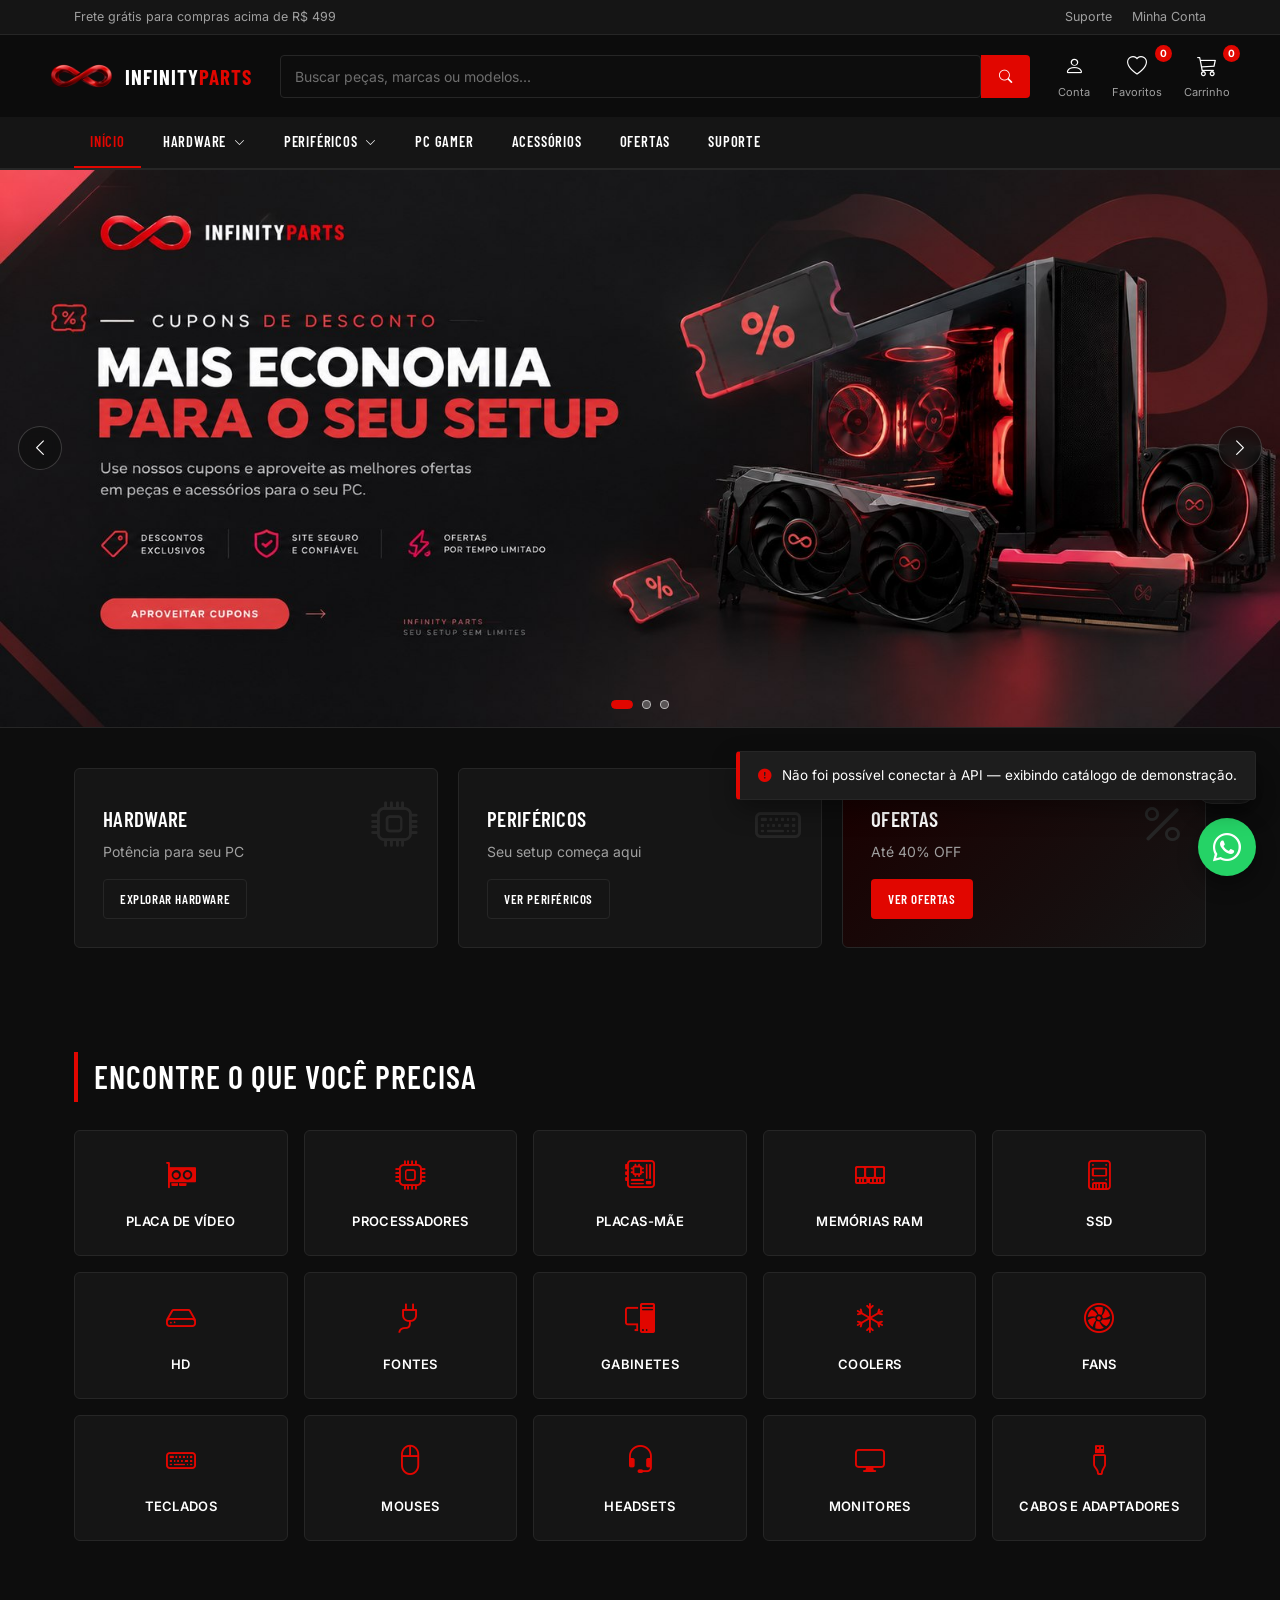
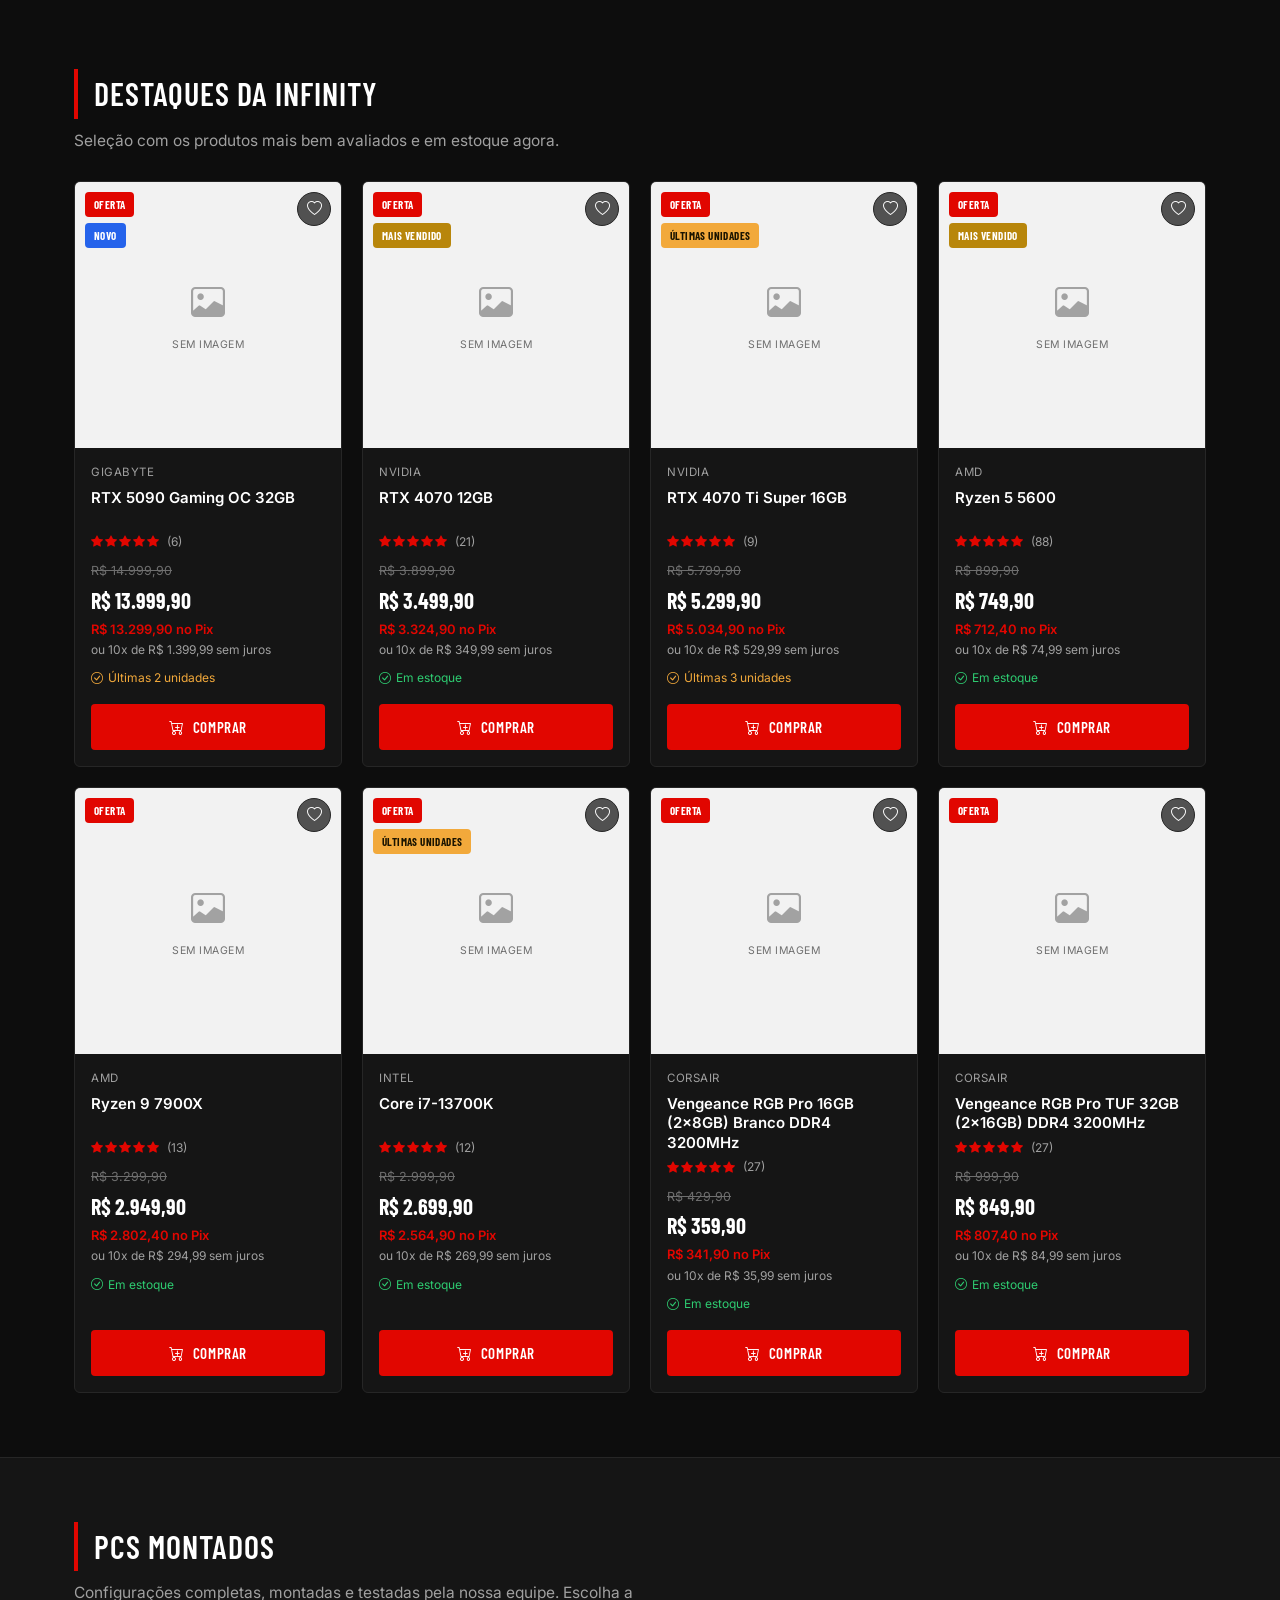
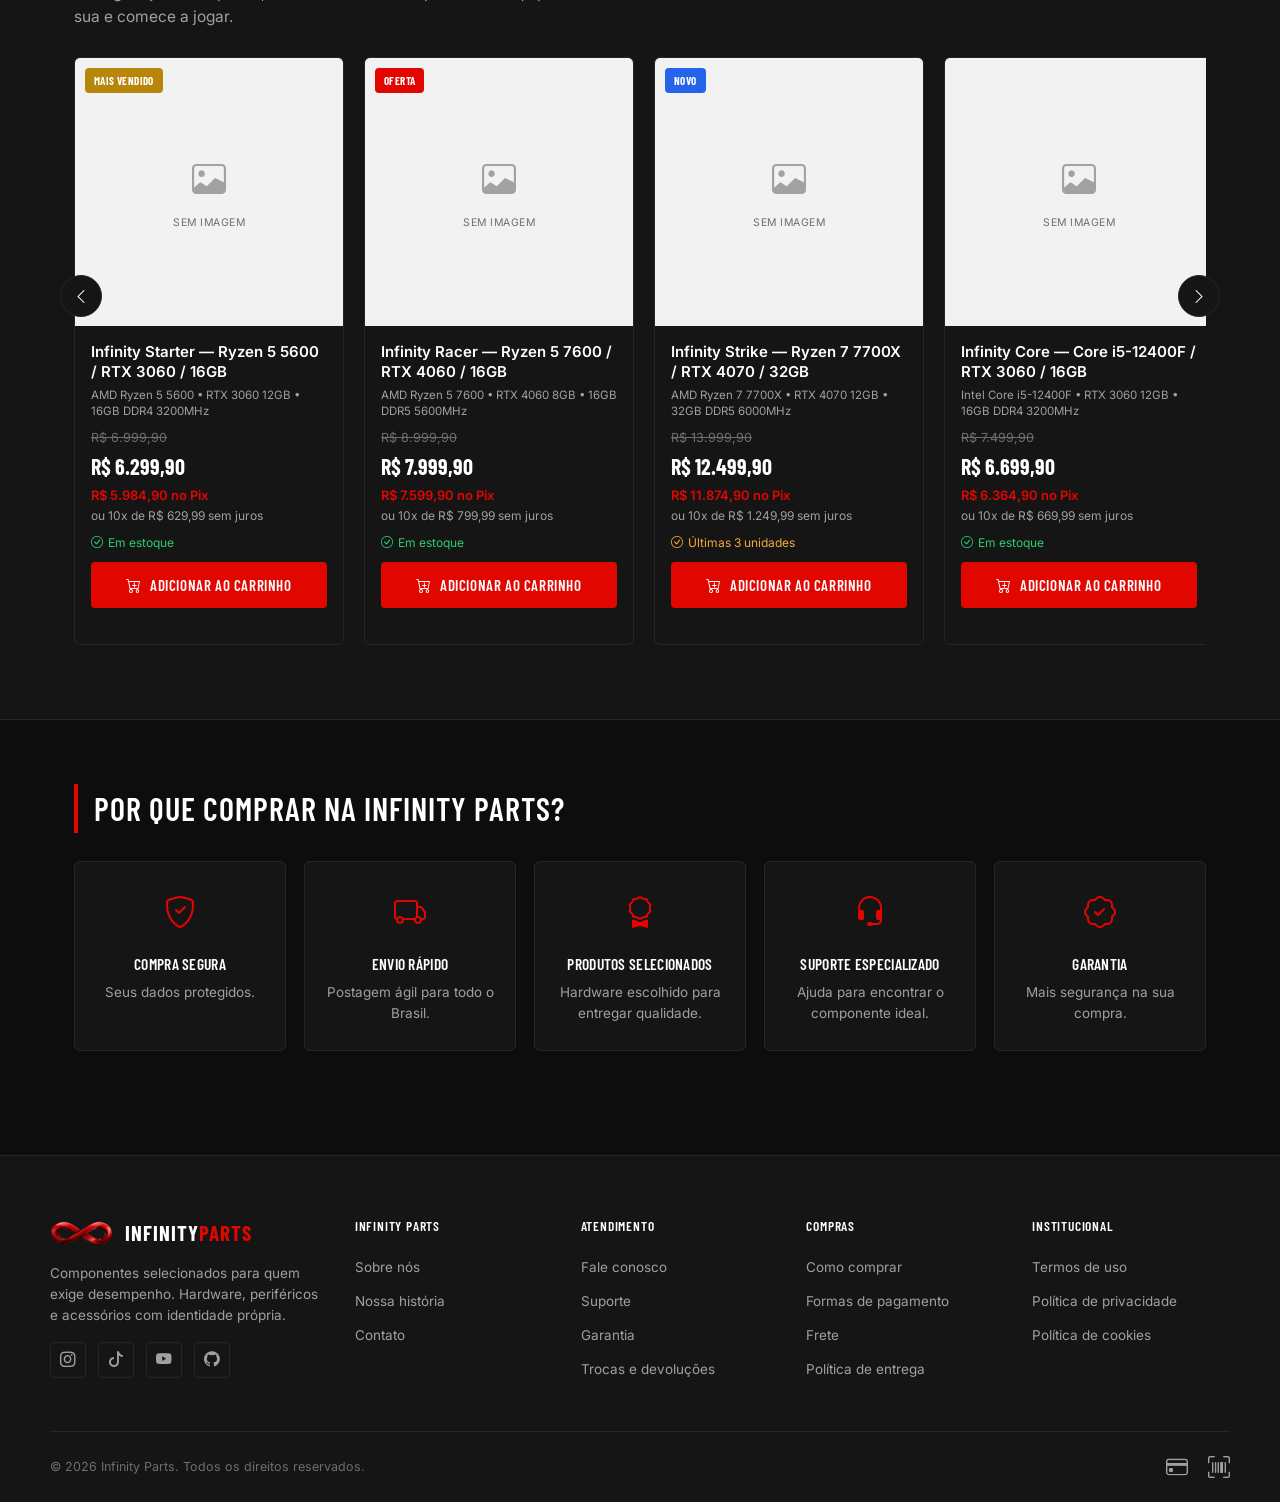
<file: InfinityPart.UI/wwwroot/index.html>
<!DOCTYPE html>
<html lang="pt-BR">

<head>

    <meta charset="UTF-8">

    <script>
                (function () {
                    try {
                        var t = localStorage.getItem('ip_theme');

                        if (t === 'light') {
                            document.documentElement.setAttribute(
                                'data-theme',
                                'light'
                            );
                        }
                    } catch (e) { }
                })();
    </script>

    <meta name="viewport"
          content="width=device-width, initial-scale=1.0">

    <title>Infinity Parts | Peças e Hardware para PC Gamer</title>

    <meta name="description"
          content="Encontre placas de vídeo, processadores, memórias, SSDs, fontes, gabinetes e periféricos na Infinity Parts.">

    <meta name="keywords"
          content="hardware, peças de pc, placa de vídeo, processador, periféricos, pc gamer, infinity parts">

    <meta property="og:title"
          content="Infinity Parts | Peças e Hardware para PC Gamer">

    <meta property="og:description"
          content="Componentes selecionados para quem exige desempenho.">

    <meta property="og:type"
          content="website">

    <link rel="icon"
          href="assets/icons/favicon-256.png"
          type="image/png">

    <link rel="preconnect"
          href="https://fonts.googleapis.com">

    <link href="https://fonts.googleapis.com/css2?family=Barlow+Condensed:wght@500;600;700&family=Inter:wght@400;500;600;700&display=swap"
          rel="stylesheet">

    <link rel="stylesheet"
          href="https://cdn.jsdelivr.net/npm/bootstrap-icons@1.11.3/font/bootstrap-icons.min.css">

    <link rel="stylesheet"
          href="cssm/style.css">

    <link rel="stylesheet"
          href="cssm/components.css">

    <link rel="stylesheet"
          href="cssm/responsive.css">

   

</head>

<body>

    <!-- =========================================================
         TOP BAR
    ========================================================= -->

    <div class="top-bar">

        <div class="container">

            <span>
                Frete grátis para compras acima de R$ 499
            </span>

            <div class="top-bar-links">

                <a href="suporte.html">
                    Suporte
                </a>

                <a href="minha-conta.html" id="top-account-link">
                    Minha Conta
                </a>

            </div>

        </div>

    </div>


    <!-- =========================================================
         HEADER
    ========================================================= -->

    <header class="site-header">

        <div class="container header-main">

            <button class="menu-toggle"
                    id="menu-toggle"
                    aria-label="Abrir menu">
                <i class="bi bi-list"></i>
            </button>


            <!-- LOGO -->

            <a href="index.html"
               class="logo">

                <img src="assets/icons/logo-infinity.png"
                     alt="Infinity Parts"
                     class="logo-mark">

                <span class="logo-text">
                    INFINITY<span>PARTS</span>
                </span>

            </a>


            <!-- BUSCA -->

            <div class="search-wrapper">

                <form class="search-form"
                      id="search-form"
                      role="search">

                    <input type="text"
                           id="search-input"
                           placeholder="Buscar peças, marcas ou modelos..."
                           aria-label="Buscar produtos"
                           autocomplete="off">

                    <button type="submit"
                            aria-label="Buscar">
                        <i class="bi bi-search"></i>
                    </button>

                </form>

                <div class="search-suggestions"
                     id="search-suggestions"></div>

            </div>


            <!-- AÇÕES DO HEADER -->

            <div class="header-actions">

                <!-- CONTA -->

                <a href="login.html"
                   class="header-action"
                   id="header-account">

                    <i class="bi bi-person"></i>

                    <span id="header-account-text">
                        Conta
                    </span>

                </a>


                <!-- FAVORITOS -->

                <a href="favoritos.html"
                   class="header-action">

                    <i class="bi bi-heart"></i>

                    <span>
                        Favoritos
                    </span>

                    <span class="action-badge"
                          id="fav-count">
                        0
                    </span>

                </a>


                <!-- CARRINHO -->

                <a href="carrinho.html"
                   class="header-action">

                    <i class="bi bi-cart3"></i>

                    <span>
                        Carrinho
                    </span>

                    <span class="action-badge"
                          id="cart-count">
                        0
                    </span>

                </a>

            </div>

        </div>


        <!-- =======================================================
             NAVEGAÇÃO
        ======================================================== -->

        <nav class="main-nav-bar">

            <div class="container">

                <ul class="main-nav"
                    id="main-nav">

                    <li>
                        <a href="index.html"
                           class="active">
                            Início
                        </a>
                    </li>


                    <li class="has-dropdown">

                        <a href="produtos.html?categoria=Placa%20de%20V%C3%ADdeo">

                            Hardware

                            <i class="bi bi-chevron-down"></i>

                        </a>

                        <ul class="dropdown-menu">

                            <li>
                                <a href="produtos.html?categoria=Placa%20de%20V%C3%ADdeo">
                                    Placas de Vídeo
                                </a>
                            </li>

                            <li>
                                <a href="produtos.html?categoria=Processador">
                                    Processadores
                                </a>
                            </li>

                            <li>
                                <a href="produtos.html?categoria=Placa-m%C3%A3e">
                                    Placas-mãe
                                </a>
                            </li>

                            <li>
                                <a href="produtos.html?categoria=Mem%C3%B3ria%20RAM">
                                    Memórias RAM
                                </a>
                            </li>

                            <li>
                                <a href="produtos.html?categoria=SSD">
                                    SSD
                                </a>
                            </li>

                            <li>
                                <a href="produtos.html?categoria=Fonte">
                                    Fontes
                                </a>
                            </li>

                        </ul>

                    </li>


                    <li class="has-dropdown">

                        <a href="produtos.html?categoria=Teclado">

                            Periféricos

                            <i class="bi bi-chevron-down"></i>

                        </a>

                        <ul class="dropdown-menu">

                            <li>
                                <a href="produtos.html?categoria=Teclado">
                                    Teclados
                                </a>
                            </li>

                            <li>
                                <a href="produtos.html?categoria=Mouse">
                                    Mouses
                                </a>
                            </li>

                            <li>
                                <a href="produtos.html?categoria=Headset">
                                    Headsets
                                </a>
                            </li>

                            <li>
                                <a href="produtos.html?categoria=Monitor">
                                    Monitores
                                </a>
                            </li>

                        </ul>

                    </li>


                    <li>
                        <a href="produtos.html">
                            PC Gamer
                        </a>
                    </li>


                    <li>
                        <a href="produtos.html?categoria=Cabos%20e%20Adaptadores">
                            Acessórios
                        </a>
                    </li>


                    <li>
                        <a href="produtos.html">
                            Ofertas
                        </a>
                    </li>


                    <li>
                        <a href="suporte.html">
                            Suporte
                        </a>
                    </li>

                </ul>

            </div>

        </nav>

    </header>


    <!-- =========================================================
         CONTEÚDO PRINCIPAL
    ========================================================= -->

    <main>


        <!-- HERO -->

        <section class="hero-carousel"
                 id="hero-carousel">

            <div class="hero-carousel-track"
                 id="hero-carousel-track">

                <a href="produtos.html"
                   class="hero-slide"
                   aria-label="Ver cupons de desconto">

                    <img src="assets/banners/banner-cupons.jpg"
                         alt="Cupons de desconto — mais economia para o seu setup">

                </a>


                <a href="produtos.html"
                   class="hero-slide"
                   aria-label="Ver produtos de qualidade e desempenho">

                    <img src="assets/banners/banner-qualidade.jpg"
                         alt="Qualidade e desempenho — as melhores peças para o seu PC">

                </a>


                <a href="produtos.html"
                   class="hero-slide"
                   aria-label="Ver produtos para montar seu setup">

                    <img src="assets/banners/banner-monte-setup.jpg"
                         alt="Monte seu setup, eleve seu desempenho">

                </a>

            </div>


            <button class="hero-carousel-nav hero-carousel-prev"
                    id="hero-prev"
                    aria-label="Banner anterior">
                <i class="bi bi-chevron-left"></i>
            </button>


            <button class="hero-carousel-nav hero-carousel-next"
                    id="hero-next"
                    aria-label="Próximo banner">
                <i class="bi bi-chevron-right"></i>
            </button>


            <div class="hero-carousel-dots"
                 id="hero-dots"></div>

        </section>


        <!-- BANNERS -->

        <section class="section-tight">

            <div class="container">

                <div class="banners-grid">

                    <div class="banner-card">

                        <i class="bi bi-cpu banner-icon"></i>

                        <h3>
                            Hardware
                        </h3>

                        <p>
                            Potência para seu PC
                        </p>

                        <a href="produtos.html?categoria=Processador"
                           class="btn btn-outline btn-sm">
                            Explorar Hardware
                        </a>

                    </div>


                    <div class="banner-card">

                        <i class="bi bi-keyboard banner-icon"></i>

                        <h3>
                            Periféricos
                        </h3>

                        <p>
                            Seu setup começa aqui
                        </p>

                        <a href="produtos.html?categoria=Teclado"
                           class="btn btn-outline btn-sm">
                            Ver Periféricos
                        </a>

                    </div>


                    <div class="banner-card banner-red">

                        <i class="bi bi-percent banner-icon"></i>

                        <h3>
                            Ofertas
                        </h3>

                        <p>
                            Até 40% OFF
                        </p>

                        <a href="produtos.html"
                           class="btn btn-primary btn-sm">
                            Ver Ofertas
                        </a>

                    </div>

                </div>

            </div>

        </section>


        <!-- CATEGORIAS -->

        <section class="section reveal">

            <div class="container">

                <h2 class="section-title">
                    Encontre o que você precisa
                </h2>


                <div class="categories-grid">

                    <a href="produtos.html?categoria=Placa%20de%20V%C3%ADdeo"
                       class="category-card">
                        <i class="bi bi-gpu-card"></i>
                        <span>Placa de Vídeo</span>
                    </a>

                    <a href="produtos.html?categoria=Processador"
                       class="category-card">
                        <i class="bi bi-cpu"></i>
                        <span>Processadores</span>
                    </a>

                    <a href="produtos.html?categoria=Placa-m%C3%A3e"
                       class="category-card">
                        <i class="bi bi-motherboard"></i>
                        <span>Placas-mãe</span>
                    </a>

                    <a href="produtos.html?categoria=Mem%C3%B3ria%20RAM"
                       class="category-card">
                        <i class="bi bi-memory"></i>
                        <span>Memórias RAM</span>
                    </a>

                    <a href="produtos.html?categoria=SSD"
                       class="category-card">
                        <i class="bi bi-device-ssd"></i>
                        <span>SSD</span>
                    </a>

                    <a href="produtos.html?categoria=HD"
                       class="category-card">
                        <i class="bi bi-hdd"></i>
                        <span>HD</span>
                    </a>

                    <a href="produtos.html?categoria=Fonte"
                       class="category-card">
                        <i class="bi bi-plug"></i>
                        <span>Fontes</span>
                    </a>

                    <a href="produtos.html?categoria=Gabinete"
                       class="category-card">
                        <i class="bi bi-pc-display"></i>
                        <span>Gabinetes</span>
                    </a>

                    <a href="produtos.html?categoria=Cooler"
                       class="category-card">
                        <i class="bi bi-snow"></i>
                        <span>Coolers</span>
                    </a>

                    <a href="produtos.html?categoria=Fan"
                       class="category-card">
                        <i class="bi bi-fan"></i>
                        <span>Fans</span>
                    </a>

                    <a href="produtos.html?categoria=Teclado"
                       class="category-card">
                        <i class="bi bi-keyboard"></i>
                        <span>Teclados</span>
                    </a>

                    <a href="produtos.html?categoria=Mouse"
                       class="category-card">
                        <i class="bi bi-mouse2"></i>
                        <span>Mouses</span>
                    </a>

                    <a href="produtos.html?categoria=Headset"
                       class="category-card">
                        <i class="bi bi-headset"></i>
                        <span>Headsets</span>
                    </a>

                    <a href="produtos.html?categoria=Monitor"
                       class="category-card">
                        <i class="bi bi-display"></i>
                        <span>Monitores</span>
                    </a>

                    <a href="produtos.html?categoria=Cabos%20e%20Adaptadores"
                       class="category-card">
                        <i class="bi bi-usb-plug"></i>
                        <span>Cabos e Adaptadores</span>
                    </a>

                </div>

            </div>

        </section>


        <!-- DESTAQUES -->

        <section class="section reveal">

            <div class="container">

                <h2 class="section-title">
                    Destaques da Infinity
                </h2>

                <p class="section-sub">
                    Seleção com os produtos mais bem avaliados e em estoque agora.
                </p>

                <div class="products-grid"
                     id="featured-grid"></div>

            </div>

        </section>


        <!-- PCS MONTADOS -->

        <section class="section reveal"
                 style="background: var(--c-black-2); border-top: 1px solid var(--c-border); border-bottom: 1px solid var(--c-border);">

            <div class="container">

                <h2 class="section-title">
                    PCs Montados
                </h2>

                <p class="section-sub">
                    Configurações completas, montadas e testadas pela nossa equipe. Escolha a sua e comece a jogar.
                </p>


                <div class="pc-carousel-wrapper">

                    <button class="carousel-nav carousel-prev"
                            id="pc-carousel-prev"
                            aria-label="Anterior">
                        <i class="bi bi-chevron-left"></i>
                    </button>


                    <div class="pc-carousel"
                         id="pc-carousel"></div>


                    <button class="carousel-nav carousel-next"
                            id="pc-carousel-next"
                            aria-label="Próximo">
                        <i class="bi bi-chevron-right"></i>
                    </button>

                </div>

            </div>

        </section>


        <!-- POR QUE COMPRAR -->

        <section class="section reveal">

            <div class="container">

                <h2 class="section-title">
                    Por que comprar na Infinity Parts?
                </h2>


                <div class="why-grid">

                    <div class="why-card">
                        <i class="bi bi-shield-check"></i>
                        <h4>Compra Segura</h4>
                        <p>Seus dados protegidos.</p>
                    </div>

                    <div class="why-card">
                        <i class="bi bi-truck"></i>
                        <h4>Envio Rápido</h4>
                        <p>Postagem ágil para todo o Brasil.</p>
                    </div>

                    <div class="why-card">
                        <i class="bi bi-award"></i>
                        <h4>Produtos Selecionados</h4>
                        <p>Hardware escolhido para entregar qualidade.</p>
                    </div>

                    <div class="why-card">
                        <i class="bi bi-headset"></i>
                        <h4>Suporte Especializado</h4>
                        <p>Ajuda para encontrar o componente ideal.</p>
                    </div>

                    <div class="why-card">
                        <i class="bi bi-patch-check"></i>
                        <h4>Garantia</h4>
                        <p>Mais segurança na sua compra.</p>
                    </div>

                </div>

            </div>

        </section>

    </main>


    <!-- =========================================================
         FOOTER
    ========================================================= -->

    <footer class="site-footer">

        <div class="container footer-grid">

            <div class="footer-col footer-brand">

                <a href="index.html"
                   class="logo">

                    <img src="assets/icons/logo-infinity.png"
                         alt="Infinity Parts"
                         class="logo-mark">

                    <span class="logo-text">
                        INFINITY<span>PARTS</span>
                    </span>

                </a>

                <p>
                    Componentes selecionados para quem exige desempenho. Hardware, periféricos e acessórios com identidade própria.
                </p>

                <div class="footer-socials">

                    <a href="#" aria-label="Instagram">
                        <i class="bi bi-instagram"></i>
                    </a>

                    <a href="#" aria-label="TikTok">
                        <i class="bi bi-tiktok"></i>
                    </a>

                    <a href="#" aria-label="YouTube">
                        <i class="bi bi-youtube"></i>
                    </a>

                    <a href="#" aria-label="GitHub">
                        <i class="bi bi-github"></i>
                    </a>

                </div>

            </div>


            <div class="footer-col">

                <h5>
                    Infinity Parts
                </h5>

                <ul>

                    <li>
                        <a href="#">
                            Sobre nós
                        </a>
                    </li>

                    <li>
                        <a href="#">
                            Nossa história
                        </a>
                    </li>

                    <li>
                        <a href="suporte.html">
                            Contato
                        </a>
                    </li>

                </ul>

            </div>


            <div class="footer-col">

                <h5>
                    Atendimento
                </h5>

                <ul>

                    <li>
                        <a href="suporte.html">
                            Fale conosco
                        </a>
                    </li>

                    <li>
                        <a href="suporte.html">
                            Suporte
                        </a>
                    </li>

                    <li>
                        <a href="#">
                            Garantia
                        </a>
                    </li>

                    <li>
                        <a href="#">
                            Trocas e devoluções
                        </a>
                    </li>

                </ul>

            </div>


            <div class="footer-col">

                <h5>
                    Compras
                </h5>

                <ul>

                    <li>
                        <a href="#">
                            Como comprar
                        </a>
                    </li>

                    <li>
                        <a href="#">
                            Formas de pagamento
                        </a>
                    </li>

                    <li>
                        <a href="#">
                            Frete
                        </a>
                    </li>

                    <li>
                        <a href="#">
                            Política de entrega
                        </a>
                    </li>

                </ul>

            </div>


            <div class="footer-col">

                <h5>
                    Institucional
                </h5>

                <ul>

                    <li>
                        <a href="#">
                            Termos de uso
                        </a>
                    </li>

                    <li>
                        <a href="#">
                            Política de privacidade
                        </a>
                    </li>

                    <li>
                        <a href="#">
                            Política de cookies
                        </a>
                    </li>

                </ul>

            </div>

        </div>


        <div class="container footer-bottom">

            <span>

                &copy;

                <span class="current-year">
                    2026
                </span>

                Infinity Parts.
                Todos os direitos reservados.

            </span>


            <div class="footer-payments">

                <i class="bi bi-credit-card"></i>

                <i class="bi bi-pix"></i>

                <i class="bi bi-upc-scan"></i>

            </div>

        </div>

    </footer>


    <!-- =========================================================
         TEMA
    ========================================================= -->

    <button class="theme-toggle"
            id="theme-toggle"
            aria-label="Alternar tema claro/escuro"
            title="Alternar tema claro/escuro">

        <span class="theme-track">

            <i class="bi bi-sun-fill theme-icon-sun"></i>

            <i class="bi bi-moon-stars-fill theme-icon-moon"></i>

            <span class="theme-thumb"></span>

        </span>

    </button>


    <!-- =========================================================
         WHATSAPP
    ========================================================= -->

    <button class="whatsapp-float"
            id="whatsapp-btn"
            aria-label="Falar no WhatsApp">

        <i class="bi bi-whatsapp"></i>

    </button>


    <!-- =========================================================
         SCRIPTS
    ========================================================= -->

    <script src="js/products.js"></script>
    <script src="js/cart.js"></script>
    <script src="js/main.js"></script>
    <script src="js/account.js"></script>

</body>

</html>
</file>
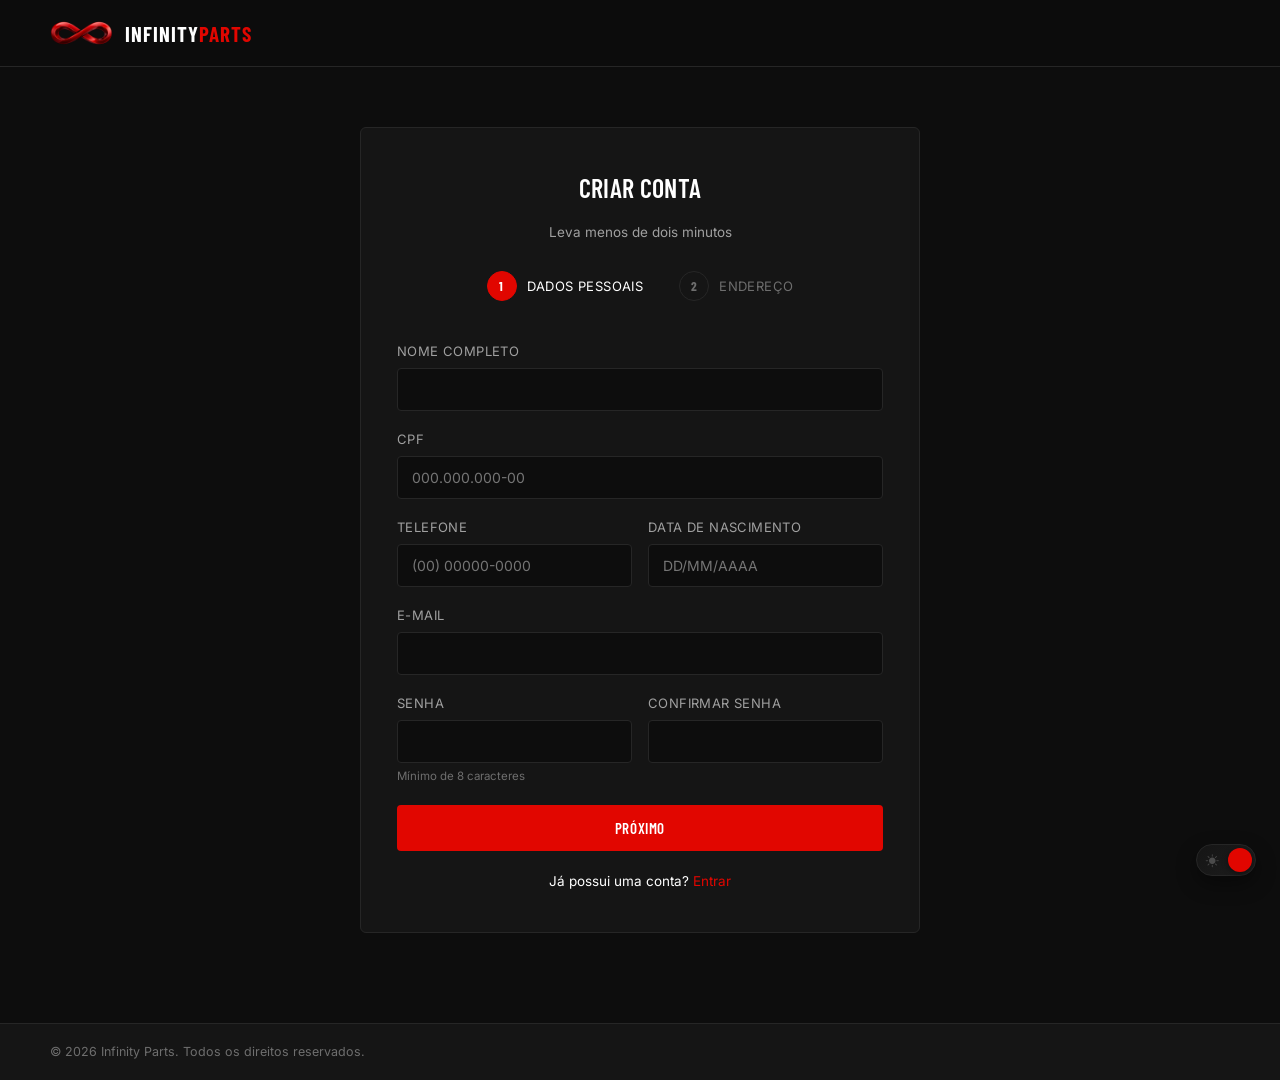
<file: InfinityPart.UI/wwwroot/cadastro.html>
<!DOCTYPE html>
<html lang="pt-BR">

<head>
    <meta charset="UTF-8">

    <script>
                (function () {
                    try {
                        const theme = localStorage.getItem("ip_theme");

                        if (theme === "light") {
                            document.documentElement.setAttribute("data-theme", "light");
                        }
                    } catch (e) {
                        // Ignora erro de localStorage
                    }
                })();
    </script>

    <meta name="viewport" content="width=device-width, initial-scale=1.0">

    <title>Criar Conta | Infinity Parts</title>

    <meta name="description"
          content="Crie sua conta na Infinity Parts.">

    <link rel="icon"
          href="assets/icons/favicon-256.png"
          type="image/png">

    <link rel="preconnect"
          href="https://fonts.googleapis.com">

    <link href="https://fonts.googleapis.com/css2?family=Barlow+Condensed:wght@500;600;700&family=Inter:wght@400;500;600;700&display=swap"
          rel="stylesheet">

    <link rel="stylesheet"
          href="https://cdn.jsdelivr.net/npm/bootstrap-icons@1.11.3/font/bootstrap-icons.min.css">

    <link rel="stylesheet"
          href="cssm/style.css">

    <link rel="stylesheet"
          href="cssm/components.css">

    <link rel="stylesheet"
          href="cssm/responsive.css">
</head>

<body>

    <!-- HEADER -->
    <header class="site-header">

        <div class="container header-main">

            <a href="index.html" class="logo">

                <img src="assets/icons/logo-infinity.png"
                     alt="Infinity Parts"
                     class="logo-mark">

                <span class="logo-text">
                    INFINITY<span>PARTS</span>
                </span>

            </a>

        </div>

    </header>


    <!-- CONTEÚDO -->
    <main>

        <div class="container"
             style="padding: 60px 0 90px;">

            <div class="auth-wrapper"
                 style="max-width: 560px;">

                <h1 id="register-title">
                    Criar Conta
                </h1>

                <p class="auth-sub"
                   id="register-subtitle">
                    Leva menos de dois minutos
                </p>


                <!-- INDICADORES -->
                <nav class="checkout-steps-nav register-steps-nav"
                     id="register-steps-nav">

                    <div class="step-indicator active"
                         data-step="1">

                        <span class="step-num">
                            1
                        </span>

                        <span class="step-label">
                            Dados pessoais
                        </span>

                    </div>

                    <div class="step-indicator"
                         data-step="2">

                        <span class="step-num">
                            2
                        </span>

                        <span class="step-label">
                            Endereço
                        </span>

                    </div>

                </nav>


                <!-- FORMULÁRIO -->
                <form id="register-form"
                      novalidate>

                    <!-- ETAPA 1 -->
                    <div class="register-step active"
                         data-register-step="1">

                        <div class="form-group">

                            <label for="reg-nome">
                                Nome completo
                            </label>

                            <input type="text"
                                   id="reg-nome"
                                   required
                                   autocomplete="name">

                        </div>


                        <div class="form-group">

                            <label for="reg-cpf">
                                CPF
                            </label>

                            <input type="text"
                                   id="reg-cpf"
                                   required
                                   placeholder="000.000.000-00"
                                   inputmode="numeric"
                                   autocomplete="off"
                                   maxlength="14">

                        </div>


                        <div class="form-row">

                            <div class="form-group">

                                <label for="reg-telefone">
                                    Telefone
                                </label>

                                <input type="tel"
                                       id="reg-telefone"
                                       required
                                       placeholder="(00) 00000-0000"
                                       inputmode="numeric"
                                       autocomplete="tel"
                                       maxlength="15">

                            </div>


                            <div class="form-group">

                                <label for="reg-nascimento">
                                    Data de nascimento
                                </label>

                                <input type="text"
                                       id="reg-nascimento"
                                       required
                                       placeholder="DD/MM/AAAA"
                                       inputmode="numeric"
                                       autocomplete="bday"
                                       maxlength="10">

                            </div>

                        </div>


                        <div class="form-group">

                            <label for="reg-email">
                                E-mail
                            </label>

                            <input type="email"
                                   id="reg-email"
                                   required
                                   autocomplete="email">

                        </div>


                        <div class="form-row">

                            <div class="form-group">

                                <label for="reg-senha">
                                    Senha
                                </label>

                                <input type="password"
                                       id="reg-senha"
                                       required
                                       autocomplete="new-password"
                                       minlength="8">

                                <span class="field-hint">
                                    Mínimo de 8 caracteres
                                </span>

                            </div>


                            <div class="form-group">

                                <label for="reg-confirmar">
                                    Confirmar senha
                                </label>

                                <input type="password"
                                       id="reg-confirmar"
                                       required
                                       autocomplete="new-password"
                                       minlength="8">

                            </div>

                        </div>


                        <button type="button"
                                class="btn btn-primary btn-block"
                                id="btn-register-next">

                            PRÓXIMO

                        </button>

                    </div>


                    <!-- ETAPA 2 -->
                    <div class="register-step"
                         data-register-step="2">

                        <div class="form-group">

                            <label for="reg-cep">
                                CEP
                            </label>

                            <input type="text"
                                   id="reg-cep"
                                   required
                                   placeholder="00000-000"
                                   inputmode="numeric"
                                   autocomplete="postal-code"
                                   maxlength="9">

                            <span class="field-hint"
                                  id="cep-status"></span>

                        </div>


                        <div class="form-group">

                            <label for="reg-rua">
                                Rua
                            </label>

                            <input type="text"
                                   id="reg-rua"
                                   required
                                   autocomplete="street-address">

                        </div>


                        <div class="form-row">

                            <div class="form-group">

                                <label for="reg-numero">
                                    Número
                                </label>

                                <input type="text"
                                       id="reg-numero"
                                       required
                                       inputmode="numeric"
                                       autocomplete="address-line2">

                            </div>


                            <div class="form-group">

                                <label for="reg-complemento">
                                    Complemento
                                </label>

                                <input type="text"
                                       id="reg-complemento"
                                       placeholder="Opcional"
                                       autocomplete="address-line2">

                            </div>

                        </div>


                        <div class="form-group">

                            <label for="reg-bairro">
                                Bairro
                            </label>

                            <input type="text"
                                   id="reg-bairro"
                                   required>

                        </div>


                        <div class="form-row">

                            <div class="form-group">

                                <label for="reg-cidade">
                                    Cidade
                                </label>

                                <input type="text"
                                       id="reg-cidade"
                                       required>

                            </div>


                            <div class="form-group">

                                <label for="reg-estado">
                                    Estado
                                </label>

                                <input type="text"
                                       id="reg-estado"
                                       required
                                       maxlength="2"
                                       style="text-transform: uppercase;">

                            </div>

                        </div>


                        <div class="step-nav-buttons">

                            <button type="button"
                                    class="btn btn-outline"
                                    id="btn-register-back">

                                VOLTAR

                            </button>


                            <button type="submit"
                                    class="btn btn-primary"
                                    id="btn-register-finish">

                                FINALIZAR CADASTRO

                            </button>

                        </div>

                    </div>

                </form>


                <!-- LOGIN -->
                <div class="auth-links"
                     id="register-login-link">

                    <span>

                        Já possui uma conta?

                        <a href="login.html">
                            Entrar
                        </a>

                    </span>

                </div>

            </div>

        </div>

    </main>


    <!-- FOOTER -->
    <footer class="site-footer"
            style="margin-top: 0;">

        <div class="container footer-bottom"
             style="border-top: none;">

            <span>

                &copy;

                <span class="current-year">
                    2026
                </span>

                Infinity Parts.
                Todos os direitos reservados.

            </span>

        </div>

    </footer>


    <!-- TEMA -->
    <button class="theme-toggle solo"
            id="theme-toggle"
            aria-label="Alternar tema claro/escuro"
            title="Alternar tema claro/escuro">

        <span class="theme-track">

            <i class="bi bi-sun-fill theme-icon-sun"></i>

            <i class="bi bi-moon-stars-fill theme-icon-moon"></i>

            <span class="theme-thumb"></span>

        </span>

    </button>


    <!-- JAVASCRIPT DO CADASTRO -->
    <script src="js/cadastro.js"></script>

</body>

</html>
</file>
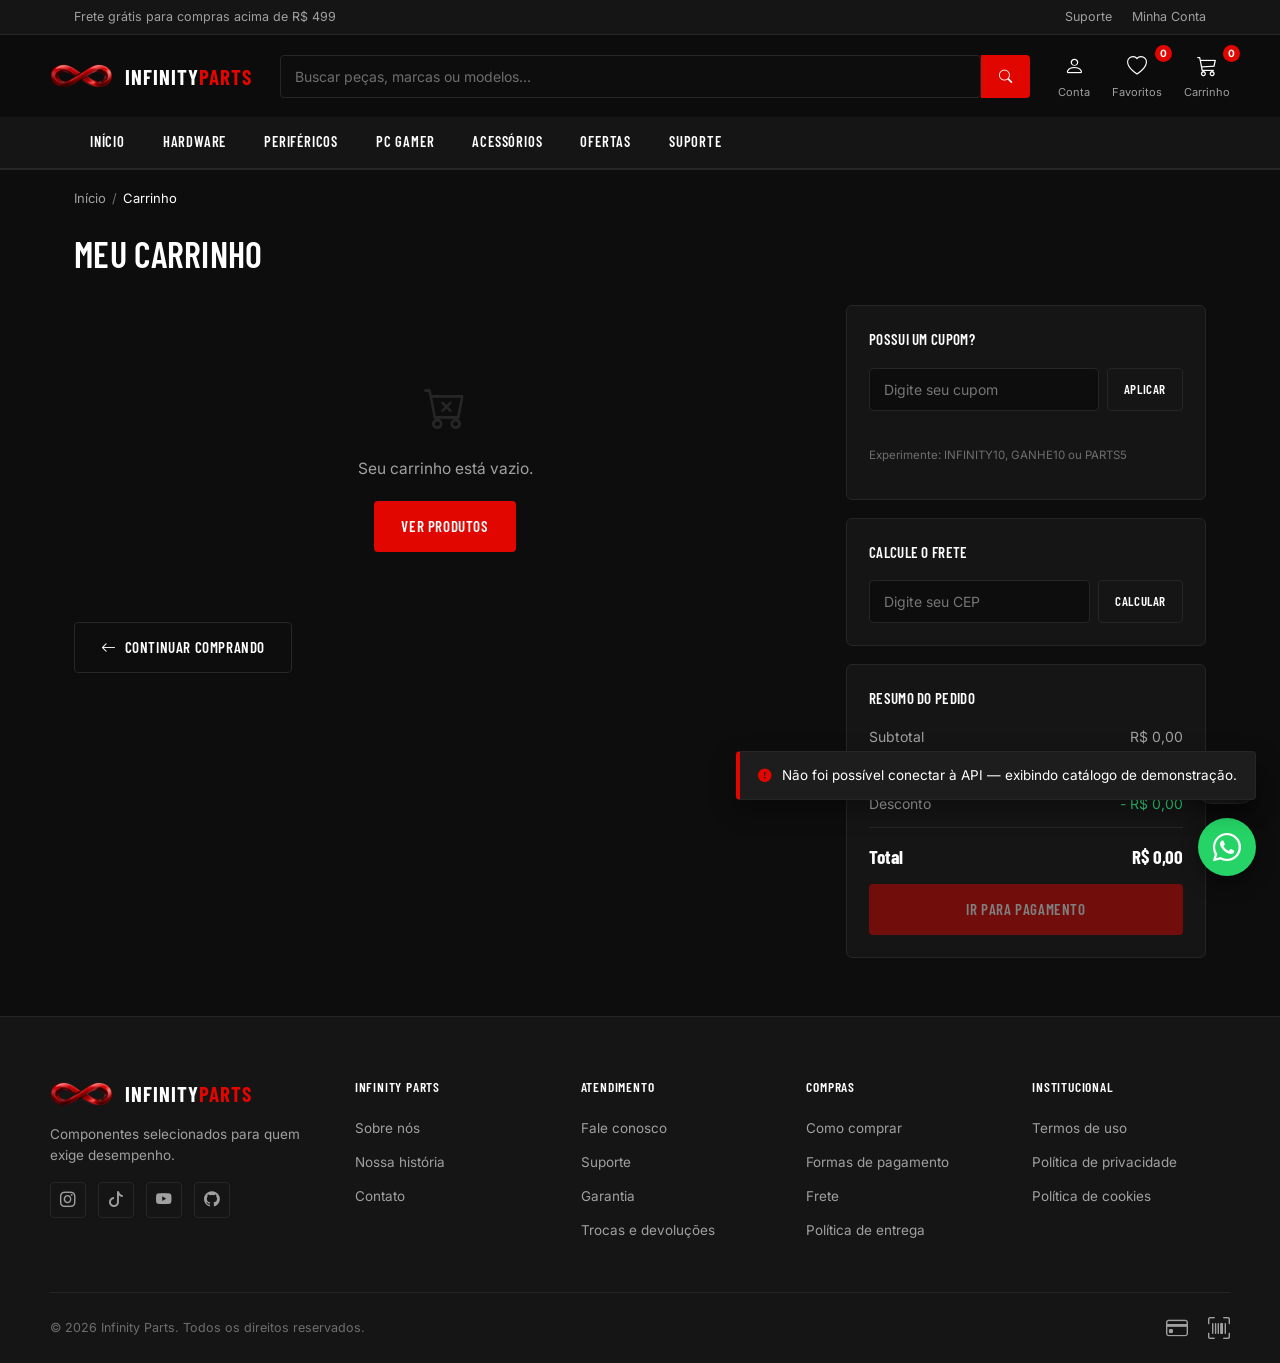
<file: InfinityPart.UI/wwwroot/carrinho.html>
<!DOCTYPE html>
<html lang="pt-BR">
<head>
<meta charset="UTF-8">
<script>(function(){try{var t=localStorage.getItem('ip_theme');if(t==='light'){document.documentElement.setAttribute('data-theme','light');}}catch(e){}})();</script>
<meta name="viewport" content="width=device-width, initial-scale=1.0">
<title>Meu Carrinho | Infinity Parts</title>
<meta name="description" content="Revise seus produtos, aplique cupons e calcule o frete antes de finalizar sua compra na Infinity Parts.">
<link rel="icon" href="assets/icons/favicon-256.png" type="image/png">
<link rel="preconnect" href="https://fonts.googleapis.com">
<link href="https://fonts.googleapis.com/css2?family=Barlow+Condensed:wght@500;600;700&family=Inter:wght@400;500;600;700&display=swap" rel="stylesheet">
<link rel="stylesheet" href="https://cdn.jsdelivr.net/npm/bootstrap-icons@1.11.3/font/bootstrap-icons.min.css">
<link rel="stylesheet" href="cssm/style.css">
<link rel="stylesheet" href="cssm/components.css">
<link rel="stylesheet" href="cssm/responsive.css">
</head>
<body>

<div class="top-bar"><div class="container"><span>Frete grátis para compras acima de R$ 499</span>
<div class="top-bar-links"><a href="suporte.html">Suporte</a><a href="minha-conta.html">Minha Conta</a></div></div></div>

<header class="site-header">
  <div class="container header-main">
    <button class="menu-toggle" id="menu-toggle" aria-label="Abrir menu"><i class="bi bi-list"></i></button>
    <a href="index.html" class="logo"><img src="assets/icons/logo-infinity.png" alt="Infinity Parts" class="logo-mark"><span class="logo-text">INFINITY<span>PARTS</span></span></a>
    <div class="search-wrapper">
      <form class="search-form" id="search-form" role="search">
        <input type="text" id="search-input" placeholder="Buscar peças, marcas ou modelos..." aria-label="Buscar produtos" autocomplete="off">
        <button type="submit" aria-label="Buscar"><i class="bi bi-search"></i></button>
      </form>
      <div class="search-suggestions" id="search-suggestions"></div>
    </div>
    <div class="header-actions">
      <a href="login.html" class="header-action"><i class="bi bi-person"></i><span>Conta</span></a>
      <a href="favoritos.html" class="header-action"><i class="bi bi-heart"></i><span>Favoritos</span><span class="action-badge" id="fav-count">0</span></a>
      <a href="carrinho.html" class="header-action"><i class="bi bi-cart3"></i><span>Carrinho</span><span class="action-badge" id="cart-count">0</span></a>
    </div>
  </div>
  <nav class="main-nav-bar"><div class="container">
    <ul class="main-nav" id="main-nav">
      <li><a href="index.html">Início</a></li>
      <li><a href="produtos.html?categoria=Placa%20de%20V%C3%ADdeo">Hardware</a></li>
      <li><a href="produtos.html?categoria=Teclado">Periféricos</a></li>
      <li><a href="produtos.html">PC Gamer</a></li>
      <li><a href="produtos.html?categoria=Cabos%20e%20Adaptadores">Acessórios</a></li>
      <li><a href="produtos.html">Ofertas</a></li>
      <li><a href="suporte.html">Suporte</a></li>
    </ul>
  </div></nav>
</header>

<main>
  <div class="container">
    <nav class="breadcrumb"><a href="index.html">Início</a><span class="sep">/</span><span class="current">Carrinho</span></nav>
    <h1 class="page-title" style="margin-bottom:24px;">Meu Carrinho</h1>

    <div class="cart-layout">
      <div>
        <div id="cart-items"></div>
        <a href="produtos.html" class="btn btn-outline"><i class="bi bi-arrow-left"></i> CONTINUAR COMPRANDO</a>
      </div>

      <div>
        <div class="coupon-box">
          <h4>Possui um cupom?</h4>
          <div class="coupon-input-row">
            <input type="text" id="coupon-input" placeholder="Digite seu cupom">
            <button class="btn btn-outline btn-sm" id="apply-coupon">APLICAR</button>
          </div>
          <p class="coupon-message" id="coupon-message"></p>
          <p class="coupon-hint">Experimente: INFINITY10, GANHE10 ou PARTS5</p>
        </div>

        <div class="shipping-box">
          <h4>Calcule o frete</h4>
          <div class="cep-input-row">
            <input type="text" id="cep-input" placeholder="Digite seu CEP" maxlength="9">
            <button class="btn btn-outline btn-sm" id="calc-shipping">CALCULAR</button>
          </div>
          <div class="shipping-options" id="shipping-result"></div>
        </div>

        <div class="cart-summary">
          <h3>Resumo do Pedido</h3>
          <div class="summary-row"><span>Subtotal</span><span id="summary-subtotal">R$ 0,00</span></div>
          <div class="summary-row"><span>Frete</span><span id="summary-shipping">Calcular</span></div>
          <div class="summary-row discount"><span>Desconto</span><span id="summary-discount">- R$ 0,00</span></div>
          <div class="summary-row total"><span>Total</span><span id="summary-total">R$ 0,00</span></div>
          <a href="checkout.html" class="btn btn-primary btn-block" id="btn-checkout">IR PARA PAGAMENTO</a>
        </div>
      </div>
    </div>
  </div>
</main>

<footer class="site-footer">
  <div class="container footer-grid">
    <div class="footer-col footer-brand">
      <a href="index.html" class="logo"><img src="assets/icons/logo-infinity.png" alt="Infinity Parts" class="logo-mark"><span class="logo-text">INFINITY<span>PARTS</span></span></a>
      <p>Componentes selecionados para quem exige desempenho.</p>
      <div class="footer-socials"><a href="#" aria-label="Instagram"><i class="bi bi-instagram"></i></a><a href="#" aria-label="TikTok"><i class="bi bi-tiktok"></i></a><a href="#" aria-label="YouTube"><i class="bi bi-youtube"></i></a><a href="#" aria-label="GitHub"><i class="bi bi-github"></i></a></div>
    </div>
    <div class="footer-col"><h5>Infinity Parts</h5><ul><li><a href="#">Sobre nós</a></li><li><a href="#">Nossa história</a></li><li><a href="suporte.html">Contato</a></li></ul></div>
    <div class="footer-col"><h5>Atendimento</h5><ul><li><a href="suporte.html">Fale conosco</a></li><li><a href="suporte.html">Suporte</a></li><li><a href="#">Garantia</a></li><li><a href="#">Trocas e devoluções</a></li></ul></div>
    <div class="footer-col"><h5>Compras</h5><ul><li><a href="#">Como comprar</a></li><li><a href="#">Formas de pagamento</a></li><li><a href="#">Frete</a></li><li><a href="#">Política de entrega</a></li></ul></div>
    <div class="footer-col"><h5>Institucional</h5><ul><li><a href="#">Termos de uso</a></li><li><a href="#">Política de privacidade</a></li><li><a href="#">Política de cookies</a></li></ul></div>
  </div>
  <div class="container footer-bottom">
    <span>&copy; <span class="current-year">2026</span> Infinity Parts. Todos os direitos reservados.</span>
    <div class="footer-payments"><i class="bi bi-credit-card"></i><i class="bi bi-pix"></i><i class="bi bi-upc-scan"></i></div>
  </div>
</footer>

<button class="theme-toggle" id="theme-toggle" aria-label="Alternar tema claro/escuro" title="Alternar tema claro/escuro">
  <span class="theme-track">
    <i class="bi bi-sun-fill theme-icon-sun"></i>
    <i class="bi bi-moon-stars-fill theme-icon-moon"></i>
    <span class="theme-thumb"></span>
  </span>
</button>

<button class="whatsapp-float" id="whatsapp-btn" aria-label="Falar no WhatsApp"><i class="bi bi-whatsapp"></i></button>

<script src="js/products.js"></script>
<script src="js/cart.js"></script>
<script src="js/main.js"></script>
</body>
</html>
</file>
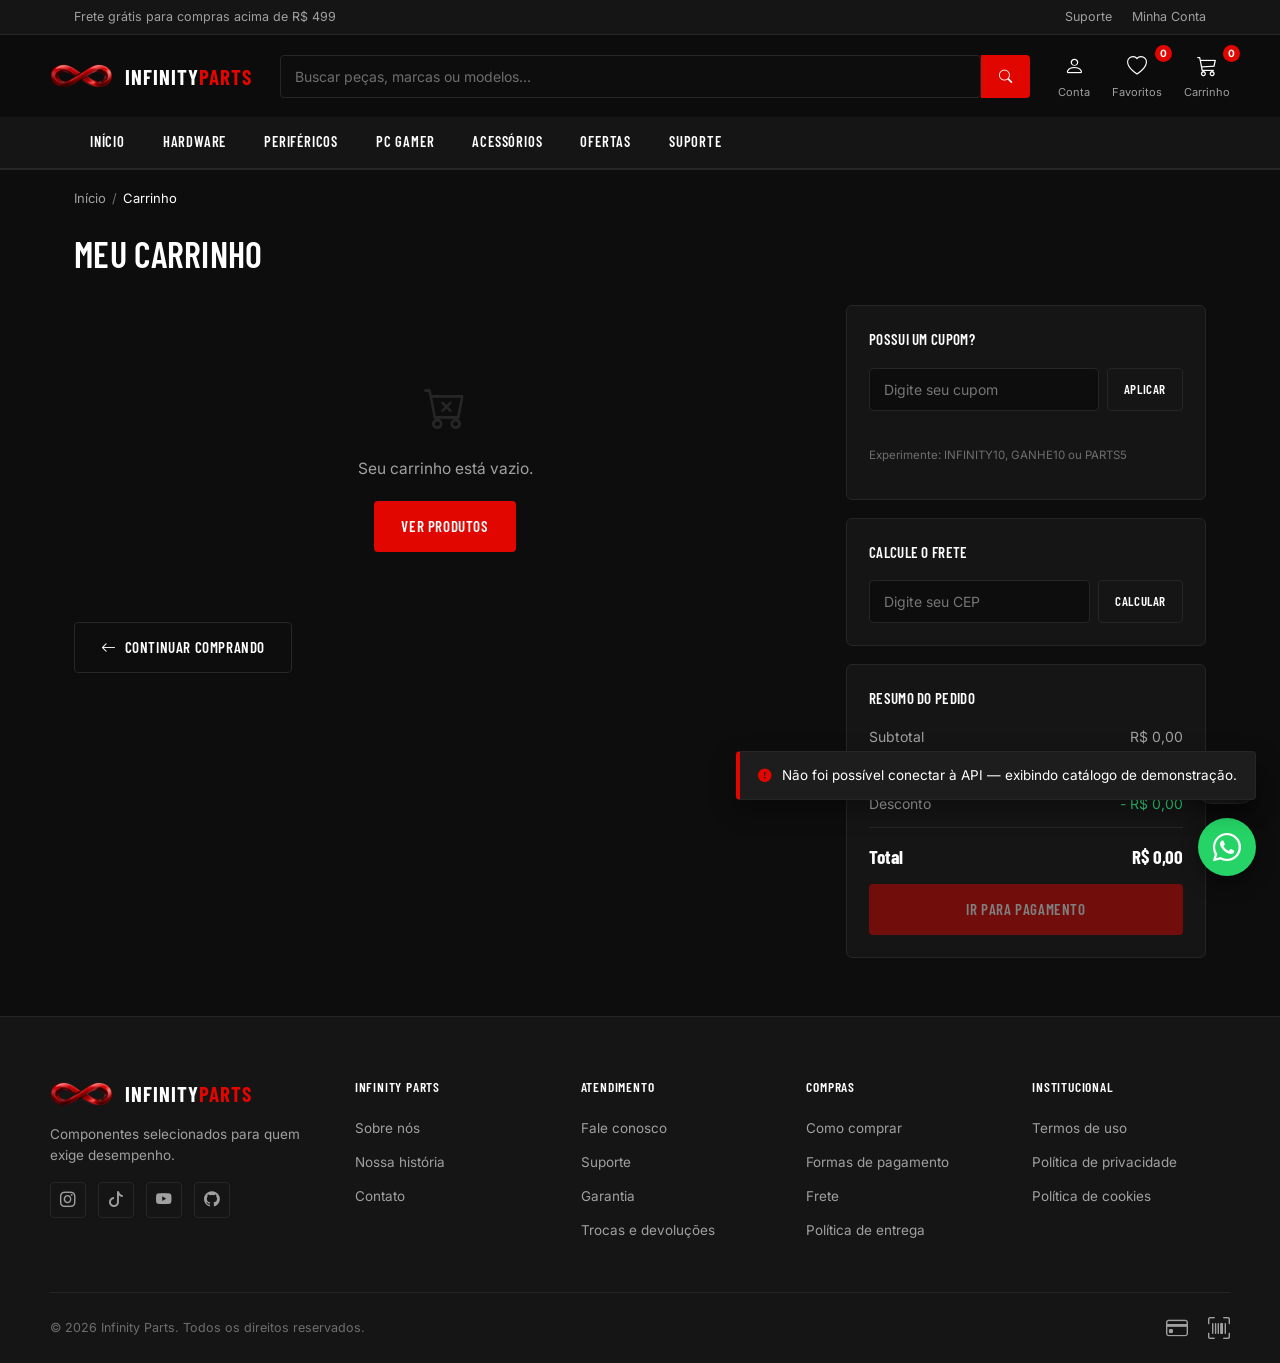
<file: InfinityPart.UI/wwwroot/checkout.html>
<!DOCTYPE html>
<html lang="pt-BR">
<head>
<meta charset="UTF-8">
<script>(function(){try{var t=localStorage.getItem('ip_theme');if(t==='light'){document.documentElement.setAttribute('data-theme','light');}}catch(e){}})();</script>
<meta name="viewport" content="width=device-width, initial-scale=1.0">
<title>Checkout | Infinity Parts</title>
<meta name="description" content="Finalize sua compra na Infinity Parts com Pix, cartão ou boleto.">
<link rel="icon" href="assets/icons/favicon-256.png" type="image/png">
<link rel="preconnect" href="https://fonts.googleapis.com">
<link href="https://fonts.googleapis.com/css2?family=Barlow+Condensed:wght@500;600;700&family=Inter:wght@400;500;600;700&display=swap" rel="stylesheet">
<link rel="stylesheet" href="https://cdn.jsdelivr.net/npm/bootstrap-icons@1.11.3/font/bootstrap-icons.min.css">
<link rel="stylesheet" href="cssm/style.css">
<link rel="stylesheet" href="cssm/components.css">
<link rel="stylesheet" href="cssm/responsive.css">
</head>
<body>

<header class="site-header">
  <div class="container header-main">
    <a href="index.html" class="logo"><img src="assets/icons/logo-infinity.png" alt="Infinity Parts" class="logo-mark"><span class="logo-text">INFINITY<span>PARTS</span></span></a>
    <div style="flex:1;"></div>
    <div class="header-actions">
      <a href="carrinho.html" class="header-action"><i class="bi bi-cart3"></i><span>Carrinho</span><span class="action-badge" id="cart-count">0</span></a>
    </div>
  </div>
</header>

<main>
  <div class="container" style="padding-top:36px;">
    <h1 class="page-title" style="text-align:center; margin-bottom:34px;">Finalizar Compra</h1>

    <div class="checkout-steps-nav">
      <div class="step-indicator active" data-step="1"><span class="step-num">1</span><span class="step-label">Identificação</span></div>
      <div class="step-indicator" data-step="2"><span class="step-num">2</span><span class="step-label">Entrega</span></div>
      <div class="step-indicator" data-step="3"><span class="step-num">3</span><span class="step-label">Pagamento</span></div>
      <div class="step-indicator" data-step="4"><span class="step-num">4</span><span class="step-label">Confirmação</span></div>
    </div>

    <div class="checkout-wrapper">
      <div class="checkout-steps">

        <!-- ETAPA 1: IDENTIFICAÇÃO -->
        <div class="checkout-step-panel active" data-step="1">
          <h2>Identificação</h2>
          <div class="form-row">
            <div class="form-group"><label for="nome-completo">Nome completo</label><input type="text" id="nome-completo" required></div>
            <div class="form-group"><label for="cpf">CPF</label><input type="text" id="cpf" required placeholder="000.000.000-00"></div>
          </div>
          <div class="form-row">
            <div class="form-group"><label for="email">E-mail</label><input type="email" id="email" required></div>
            <div class="form-group"><label for="telefone">Telefone</label><input type="tel" id="telefone" required placeholder="(00) 00000-0000"></div>
          </div>
          <div class="step-nav-buttons">
            <span></span>
            <button class="btn btn-primary btn-next-step">CONTINUAR <i class="bi bi-arrow-right"></i></button>
          </div>
        </div>

        <!-- ETAPA 2: ENTREGA -->
        <div class="checkout-step-panel" data-step="2">
          <h2>Endereço de Entrega</h2>
          <div class="form-row">
            <div class="form-group"><label for="cep">CEP</label><input type="text" id="cep" required placeholder="00000-000"></div>
            <div class="form-group"><label for="rua">Rua</label><input type="text" id="rua" required></div>
          </div>
          <div class="form-row">
            <div class="form-group"><label for="numero">Número</label><input type="text" id="numero" required></div>
            <div class="form-group"><label for="complemento">Complemento</label><input type="text" id="complemento"></div>
          </div>
          <div class="form-row">
            <div class="form-group"><label for="bairro">Bairro</label><input type="text" id="bairro" required></div>
            <div class="form-group"><label for="cidade">Cidade</label><input type="text" id="cidade" required></div>
          </div>
          <div class="form-group" style="max-width: 220px;">
            <label for="estado">Estado</label>
            <select id="estado" required>
              <option value="">Selecione</option>
              <option>SP</option><option>RJ</option><option>MG</option><option>PR</option><option>RS</option><option>SC</option><option>BA</option><option>Outro</option>
            </select>
          </div>
          <div class="step-nav-buttons">
            <button class="btn btn-outline btn-prev-step"><i class="bi bi-arrow-left"></i> VOLTAR</button>
            <button class="btn btn-primary btn-next-step">CONTINUAR <i class="bi bi-arrow-right"></i></button>
          </div>
        </div>

        <!-- ETAPA 3: PAGAMENTO -->
        <div class="checkout-step-panel" data-step="3">
          <h2>Forma de Pagamento</h2>
          <div class="payment-methods">
            <div class="payment-method-option">
              <input type="radio" name="payment-method" id="pm-pix" value="pix" checked>
              <label for="pm-pix"><i class="bi bi-pix"></i> Pix (5% OFF)</label>
            </div>
            <div class="payment-method-option">
              <input type="radio" name="payment-method" id="pm-credito" value="credito">
              <label for="pm-credito"><i class="bi bi-credit-card"></i> Cartão de Crédito</label>
            </div>
            <div class="payment-method-option">
              <input type="radio" name="payment-method" id="pm-debito" value="debito">
              <label for="pm-debito"><i class="bi bi-credit-card-2-front"></i> Cartão de Débito</label>
            </div>
            <div class="payment-method-option">
              <input type="radio" name="payment-method" id="pm-boleto" value="boleto">
              <label for="pm-boleto"><i class="bi bi-upc-scan"></i> Boleto</label>
            </div>
          </div>

          <div class="payment-form active" id="payment-pix">
            <div class="pix-box">
              <span class="pix-discount-tag">5% de desconto no Pix</span>
              <div class="pix-qr">
                <svg viewBox="0 0 100 100" xmlns="http://www.w3.org/2000/svg">
                  <rect width="100" height="100" fill="#fff"/>
                  <g fill="#0D0D0D">
                    <rect x="6" y="6" width="24" height="24"/><rect x="12" y="12" width="12" height="12" fill="#fff"/>
                    <rect x="70" y="6" width="24" height="24"/><rect x="76" y="12" width="12" height="12" fill="#fff"/>
                    <rect x="6" y="70" width="24" height="24"/><rect x="12" y="76" width="12" height="12" fill="#fff"/>
                    <rect x="40" y="10" width="6" height="6"/><rect x="50" y="10" width="6" height="6"/><rect x="40" y="20" width="6" height="6"/>
                    <rect x="60" y="40" width="6" height="6"/><rect x="40" y="40" width="6" height="6"/><rect x="50" y="50" width="6" height="6"/>
                    <rect x="70" y="45" width="6" height="6"/><rect x="80" y="55" width="6" height="6"/><rect x="40" y="60" width="6" height="6"/>
                    <rect x="60" y="70" width="6" height="6"/><rect x="70" y="80" width="6" height="6"/><rect x="85" y="70" width="6" height="6"/>
                    <rect x="50" y="85" width="6" height="6"/><rect x="34" y="40" width="6" height="6"/><rect x="34" y="80" width="6" height="6"/>
                  </g>
                </svg>
              </div>
              <p style="color:var(--c-gray); margin-bottom: 4px;">Pagamento via Pix</p>
              <div class="pix-value" id="pix-value">R$ 0,00</div>
              <button class="btn btn-outline" id="copy-pix"><i class="bi bi-clipboard"></i> COPIAR CÓDIGO PIX</button>
              <p style="color:var(--c-gray-dim); font-size:12px; margin-top:14px;">Ambiente de demonstração — pronto para integração com um provedor de pagamento real.</p>
            </div>
          </div>

          <div class="payment-form" id="payment-credito">
            <div class="form-group"><label for="card-number">Número do cartão</label><input type="text" id="card-number" placeholder="0000 0000 0000 0000"></div>
            <div class="form-row">
              <div class="form-group"><label for="card-name">Nome no cartão</label><input type="text" id="card-name"></div>
              <div class="form-group"><label for="card-validity">Validade</label><input type="text" id="card-validity" placeholder="MM/AA"></div>
            </div>
            <div class="form-row">
              <div class="form-group"><label for="card-cvv">CVV</label><input type="text" id="card-cvv" placeholder="000" maxlength="4"></div>
              <div class="form-group"><label for="card-installments">Parcelamento</label>
                <select id="card-installments">
                  <option>1x sem juros</option><option>3x sem juros</option><option>6x sem juros</option><option selected>10x sem juros</option>
                </select>
              </div>
            </div>
          </div>

          <div class="payment-form" id="payment-debito">
            <div class="form-group"><label for="debit-number">Número do cartão</label><input type="text" id="debit-number" placeholder="0000 0000 0000 0000"></div>
            <div class="form-row">
              <div class="form-group"><label for="debit-name">Nome no cartão</label><input type="text" id="debit-name"></div>
              <div class="form-group"><label for="debit-validity">Validade</label><input type="text" id="debit-validity" placeholder="MM/AA"></div>
            </div>
          </div>

          <div class="payment-form" id="payment-boleto">
            <p style="color:var(--c-gray)">O boleto será gerado após a confirmação do pedido, com vencimento em 3 dias úteis.</p>
          </div>

          <div class="step-nav-buttons">
            <button class="btn btn-outline btn-prev-step"><i class="bi bi-arrow-left"></i> VOLTAR</button>
            <button class="btn btn-primary" id="finish-order">FINALIZAR PEDIDO <i class="bi bi-check2-circle"></i></button>
          </div>
        </div>

        <!-- ETAPA 4: CONFIRMAÇÃO -->
        <div class="checkout-step-panel" data-step="4">
          <div class="order-confirmation">
            <i class="bi bi-check-circle-fill"></i>
            <h2>Pedido realizado com sucesso!</h2>
            <p>Enviamos os detalhes do seu pedido para o e-mail informado.</p>
            <div class="order-number-box">Pedido #<span id="order-number">IP00000</span></div>
            <div><strong>Total pago: </strong><span id="final-total">R$ 0,00</span></div>
            <div style="margin-top:30px;"><a href="index.html" class="btn btn-primary">VOLTAR PARA A LOJA</a></div>
          </div>
        </div>

      </div>

      <aside class="checkout-summary-box">
        <h3>Resumo do Pedido</h3>
        <div id="checkout-summary-items"></div>
        <div class="summary-row" style="margin-top:14px;"><span>Subtotal</span><span id="checkout-subtotal">R$ 0,00</span></div>
        <div class="summary-row"><span>Frete</span><span id="checkout-shipping">R$ 0,00</span></div>
        <div class="summary-row discount"><span>Desconto</span><span id="checkout-discount">- R$ 0,00</span></div>
        <div class="summary-row total"><span>Total</span><span id="checkout-total">R$ 0,00</span></div>
      </aside>
    </div>
  </div>
</main>

<footer class="site-footer" style="margin-top:60px;">
  <div class="container footer-bottom" style="border-top:none;">
    <span>&copy; <span class="current-year">2026</span> Infinity Parts. Todos os direitos reservados.</span>
    <span style="color:var(--c-gray); font-size:12.5px;"><i class="bi bi-shield-lock"></i> Ambiente seguro de pagamento</span>
  </div>
</footer>

<button class="theme-toggle solo" id="theme-toggle" aria-label="Alternar tema claro/escuro" title="Alternar tema claro/escuro">
  <span class="theme-track">
    <i class="bi bi-sun-fill theme-icon-sun"></i>
    <i class="bi bi-moon-stars-fill theme-icon-moon"></i>
    <span class="theme-thumb"></span>
  </span>
</button>

<script src="js/products.js"></script>
<script src="js/cart.js"></script>
<script src="js/main.js"></script>
<script src="js/checkout.js"></script>
</body>
</html>
</file>
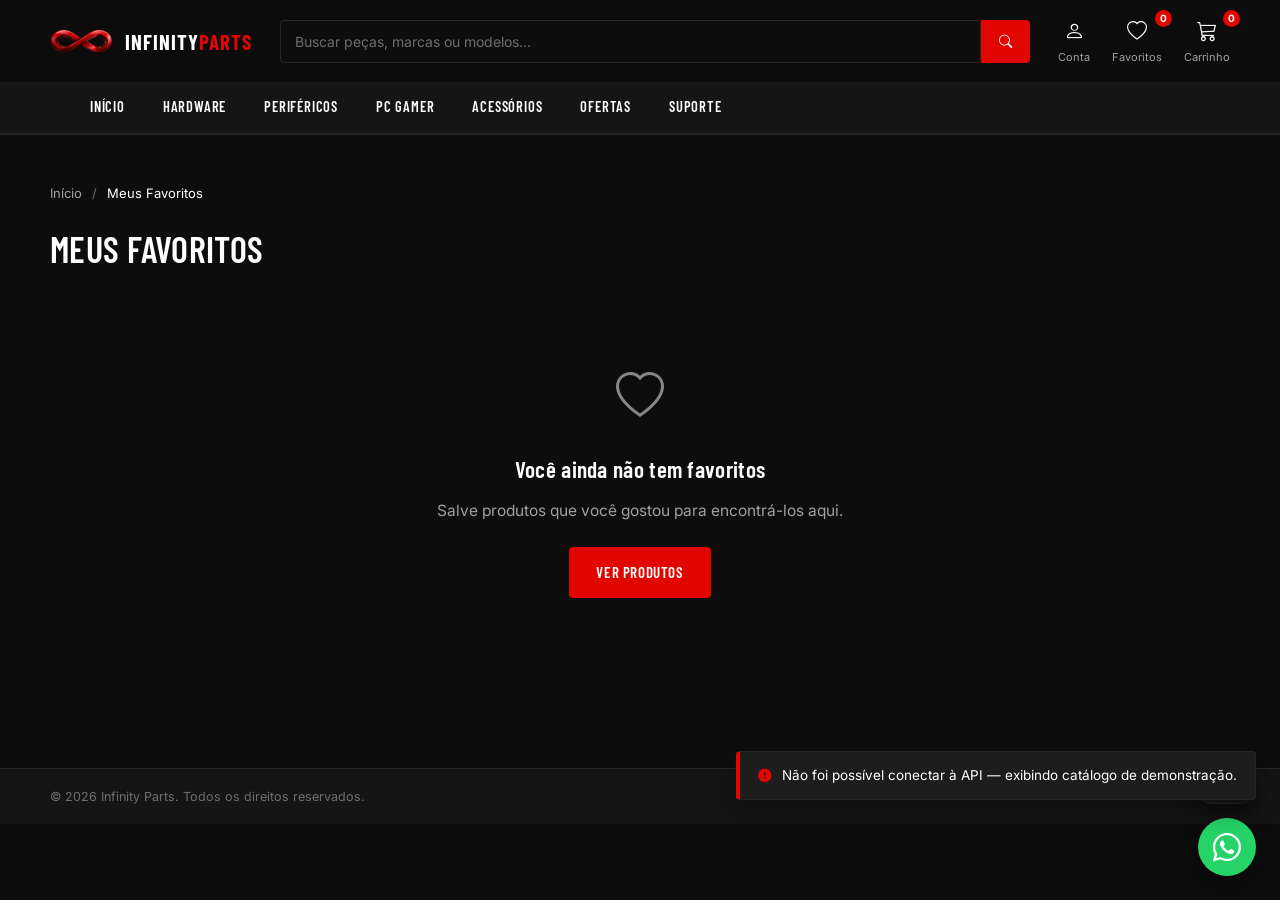
<file: InfinityPart.UI/wwwroot/favoritos.html>
<!DOCTYPE html>
<html lang="pt-BR">

<head>

    <meta charset="UTF-8">

    <script>
(function () {
            try {
                var t = localStorage.getItem('ip_theme');

                if (t === 'light') {
                    document.documentElement.setAttribute(
                        'data-theme',
                        'light'
                    );
                }
            } catch (e) {}
})();
    </script>

    <meta name="viewport"
          content="width=device-width, initial-scale=1.0">

    <title>Meus Favoritos | Infinity Parts</title>

    <meta name="description"
          content="Veja os produtos que você salvou como favoritos na Infinity Parts.">

    <link rel="icon"
          href="assets/icons/favicon-256.png"
          type="image/png">

    <link rel="preconnect"
          href="https://fonts.googleapis.com">

    <link href="https://fonts.googleapis.com/css2?family=Barlow+Condensed:wght@500;600;700&family=Inter:wght@400;500;600;700&display=swap"
          rel="stylesheet">

    <link rel="stylesheet"
          href="https://cdn.jsdelivr.net/npm/bootstrap-icons@1.11.3/font/bootstrap-icons.min.css">

    <link rel="stylesheet"
          href="cssm/style.css">

    <link rel="stylesheet"
          href="cssm/components.css">

    <link rel="stylesheet"
          href="cssm/responsive.css">

</head>


<body>


    <header class="site-header">

        <div class="container header-main">

            <button class="menu-toggle"
                    id="menu-toggle"
                    aria-label="Abrir menu">
                <i class="bi bi-list"></i>
            </button>


            <a href="index.html"
               class="logo">

                <img src="assets/icons/logo-infinity.png"
                     alt="Infinity Parts"
                     class="logo-mark">

                <span class="logo-text">
                    INFINITY<span>PARTS</span>
                </span>

            </a>


            <div class="search-wrapper">

                <form class="search-form"
                      id="search-form"
                      role="search">

                    <input type="text"
                           id="search-input"
                           placeholder="Buscar peças, marcas ou modelos..."
                           aria-label="Buscar produtos"
                           autocomplete="off">

                    <button type="submit"
                            aria-label="Buscar">
                        <i class="bi bi-search"></i>
                    </button>

                </form>


                <div class="search-suggestions"
                     id="search-suggestions"></div>

            </div>


            <div class="header-actions">

                <a href="login.html"
                   class="header-action">

                    <i class="bi bi-person"></i>

                    <span>
                        Conta
                    </span>

                </a>


                <a href="favoritos.html"
                   class="header-action">

                    <i class="bi bi-heart"></i>

                    <span>
                        Favoritos
                    </span>

                    <span class="action-badge"
                          id="fav-count">
                        0
                    </span>

                </a>


                <a href="carrinho.html"
                   class="header-action">

                    <i class="bi bi-cart3"></i>

                    <span>
                        Carrinho
                    </span>

                    <span class="action-badge"
                          id="cart-count">
                        0
                    </span>

                </a>

            </div>

        </div>


        <nav class="main-nav-bar">

            <div class="container">

                <ul class="main-nav"
                    id="main-nav">

                    <li>
                        <a href="index.html">
                            Início
                        </a>
                    </li>

                    <li>
                        <a href="produtos.html?categoria=Placa%20de%20V%C3%ADdeo">
                            Hardware
                        </a>
                    </li>

                    <li>
                        <a href="produtos.html?categoria=Teclado">
                            Periféricos
                        </a>
                    </li>

                    <li>
                        <a href="produtos.html">
                            PC Gamer
                        </a>
                    </li>

                    <li>
                        <a href="produtos.html?categoria=Cabos%20e%20Adaptadores">
                            Acessórios
                        </a>
                    </li>

                    <li>
                        <a href="produtos.html">
                            Ofertas
                        </a>
                    </li>

                    <li>
                        <a href="suporte.html">
                            Suporte
                        </a>
                    </li>

                </ul>

            </div>

        </nav>

    </header>



    <main>

        <div class="container"
             style="padding: 30px 0 70px;">

            <nav class="breadcrumb">

                <a href="index.html">
                    Início
                </a>

                <span class="sep">
                    /
                </span>

                <span class="current">
                    Meus Favoritos
                </span>

            </nav>


            <h1 class="page-title"
                style="margin-bottom:24px;">
                Meus Favoritos
            </h1>


            <div class="products-grid"
                 id="favorites-grid"></div>

        </div>

    </main>



    <footer class="site-footer">

        <div class="container footer-bottom"
             style="border-top:none;">

            <span>

                &copy;

                <span class="current-year">
                    2026
                </span>

                Infinity Parts.
                Todos os direitos reservados.

            </span>

        </div>

    </footer>



    <button class="theme-toggle"
            id="theme-toggle"
            aria-label="Alternar tema claro/escuro"
            title="Alternar tema claro/escuro">

        <span class="theme-track">

            <i class="bi bi-sun-fill theme-icon-sun"></i>

            <i class="bi bi-moon-stars-fill theme-icon-moon"></i>

            <span class="theme-thumb"></span>

        </span>

    </button>



    <button class="whatsapp-float"
            id="whatsapp-btn"
            aria-label="Falar no WhatsApp">

        <i class="bi bi-whatsapp"></i>

    </button>



    <script src="js/products.js"></script>

    <script src="js/cart.js"></script>

    <script src="js/main.js"></script>

    <script src="js/account.js"></script>

    <script src="js/favoritos.js"></script>


</body>

</html>
</file>
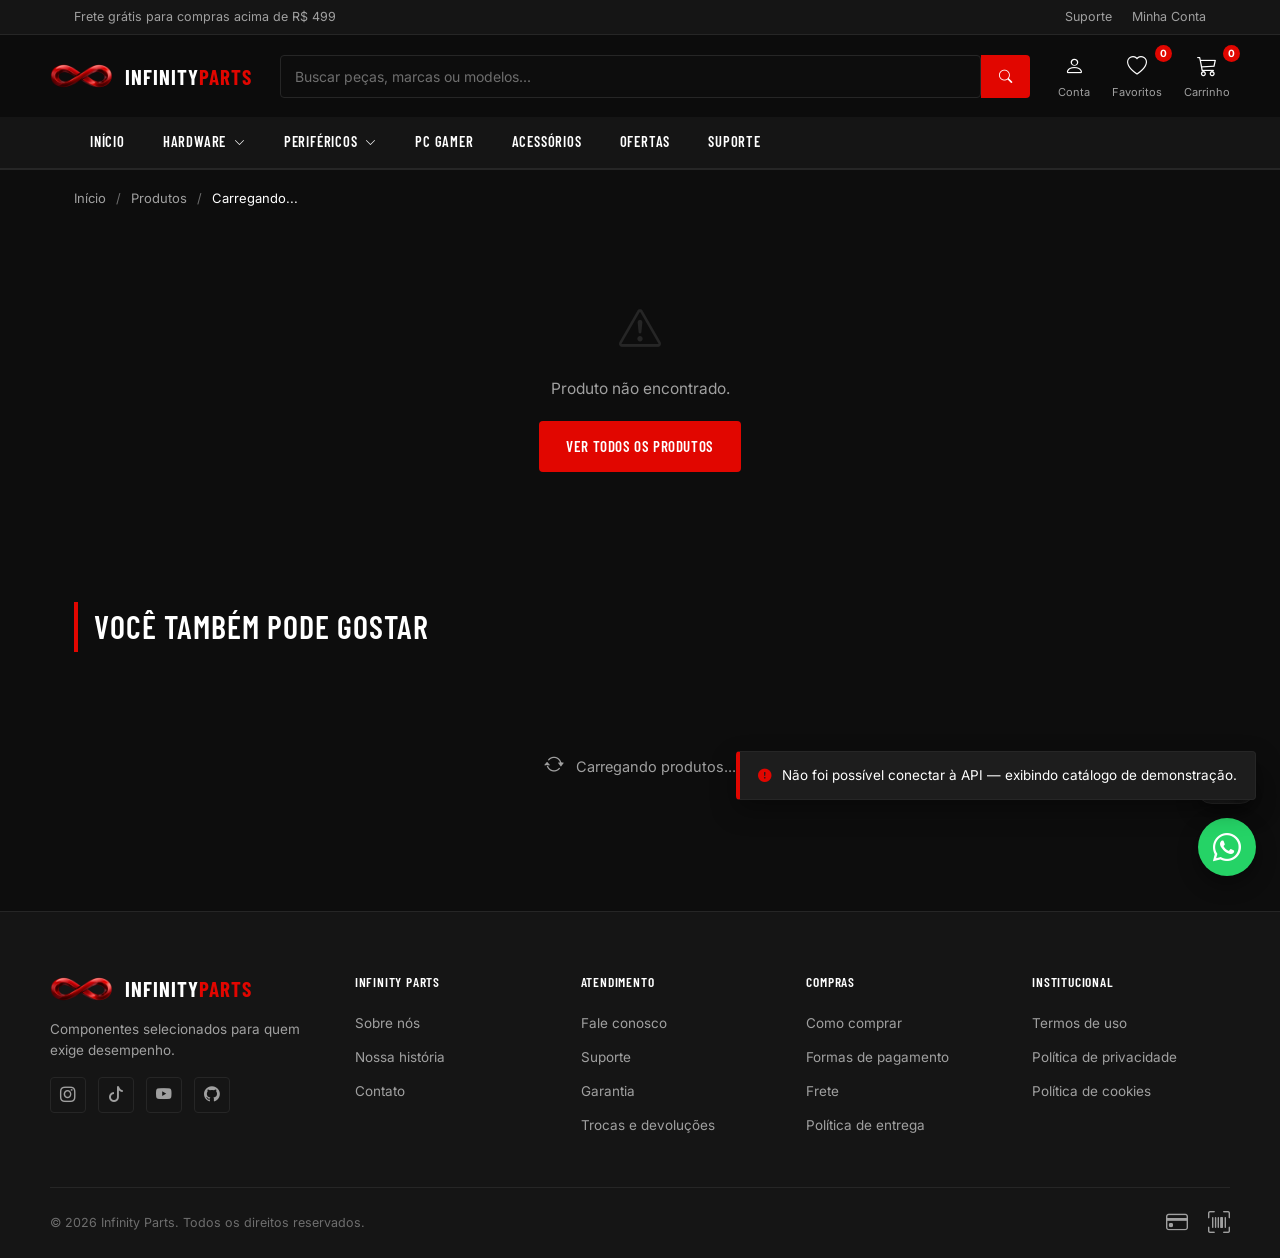
<file: InfinityPart.UI/wwwroot/produto.html>
<!DOCTYPE html>
<html lang="pt-BR">
<head>
<meta charset="UTF-8">

<script>
(function(){
  try {
    var t = localStorage.getItem('ip_theme');

    if(t === 'light'){
      document.documentElement.setAttribute('data-theme','light');
    }
  } catch(e){}
})();
</script>

<meta name="viewport" content="width=device-width, initial-scale=1.0">

<title id="page-title">Produto | Infinity Parts</title>

<meta
  name="description"
  content="Confira especificações, preço, avaliações e disponibilidade deste produto na Infinity Parts."
>

<link
  rel="icon"
  href="assets/icons/favicon-256.png"
  type="image/png"
>

<link rel="preconnect" href="https://fonts.googleapis.com">

<link
  href="https://fonts.googleapis.com/css2?family=Barlow+Condensed:wght@500;600;700&family=Inter:wght@400;500;600;700&display=swap"
  rel="stylesheet"
>

<link
  rel="stylesheet"
  href="https://cdn.jsdelivr.net/npm/bootstrap-icons@1.11.3/font/bootstrap-icons.min.css"
>

<link rel="stylesheet" href="cssm/style.css">
<link rel="stylesheet" href="cssm/components.css">
<link rel="stylesheet" href="cssm/responsive.css">

<style>
  /* Imagem principal do produto */
  .gallery-main img.product-main-image {
    width: 100%;
    height: 100%;
    object-fit: contain;
    display: block;
  }

  /* Não exibe miniaturas */
  .gallery-thumbs {
    display: none !important;
  }
</style>

</head>

<body>

<div class="top-bar">
  <div class="container">
    <span>Frete grátis para compras acima de R$ 499</span>

    <div class="top-bar-links">
      <a href="suporte.html">Suporte</a>
      <a href="minha-conta.html">Minha Conta</a>
    </div>
  </div>
</div>


<header class="site-header">

  <div class="container header-main">

    <button
      class="menu-toggle"
      id="menu-toggle"
      aria-label="Abrir menu"
    >
      <i class="bi bi-list"></i>
    </button>


    <a href="index.html" class="logo">

      <img
        src="assets/icons/logo-infinity.png"
        alt="Infinity Parts"
        class="logo-mark"
      >

      <span class="logo-text">
        INFINITY<span>PARTS</span>
      </span>

    </a>


    <div class="search-wrapper">

      <form
        class="search-form"
        id="search-form"
        role="search"
      >

        <input
          type="text"
          id="search-input"
          placeholder="Buscar peças, marcas ou modelos..."
          aria-label="Buscar produtos"
          autocomplete="off"
        >

        <button
          type="submit"
          aria-label="Buscar"
        >
          <i class="bi bi-search"></i>
        </button>

      </form>

      <div
        class="search-suggestions"
        id="search-suggestions"
      ></div>

    </div>


    <div class="header-actions">

      <a
        href="login.html"
        class="header-action"
      >
        <i class="bi bi-person"></i>
        <span>Conta</span>
      </a>


      <a
        href="favoritos.html"
        class="header-action"
      >
        <i class="bi bi-heart"></i>
        <span>Favoritos</span>

        <span
          class="action-badge"
          id="fav-count"
        >
          0
        </span>
      </a>


      <a
        href="carrinho.html"
        class="header-action"
      >
        <i class="bi bi-cart3"></i>
        <span>Carrinho</span>

        <span
          class="action-badge"
          id="cart-count"
        >
          0
        </span>
      </a>

    </div>

  </div>


  <nav class="main-nav-bar">

    <div class="container">

      <ul
        class="main-nav"
        id="main-nav"
      >

        <li>
          <a href="index.html">
            Início
          </a>
        </li>


        <li class="has-dropdown">

          <a href="produtos.html?categoria=Placa%20de%20V%C3%ADdeo">
            Hardware
            <i class="bi bi-chevron-down"></i>
          </a>

          <ul class="dropdown-menu">

            <li>
              <a href="produtos.html?categoria=Placa%20de%20V%C3%ADdeo">
                Placas de Vídeo
              </a>
            </li>

            <li>
              <a href="produtos.html?categoria=Processador">
                Processadores
              </a>
            </li>

            <li>
              <a href="produtos.html?categoria=Mem%C3%B3ria%20RAM">
                Memórias RAM
              </a>
            </li>

          </ul>

        </li>


        <li class="has-dropdown">

          <a href="produtos.html?categoria=Teclado">
            Periféricos
            <i class="bi bi-chevron-down"></i>
          </a>

          <ul class="dropdown-menu">

            <li>
              <a href="produtos.html?categoria=Teclado">
                Teclados
              </a>
            </li>

            <li>
              <a href="produtos.html?categoria=Mouse">
                Mouses
              </a>
            </li>

            <li>
              <a href="produtos.html?categoria=Headset">
                Headsets
              </a>
            </li>

          </ul>

        </li>


        <li>
          <a href="produtos.html">
            PC Gamer
          </a>
        </li>


        <li>
          <a href="produtos.html?categoria=Cabos%20e%20Adaptadores">
            Acessórios
          </a>
        </li>


        <li>
          <a href="produtos.html">
            Ofertas
          </a>
        </li>


        <li>
          <a href="suporte.html">
            Suporte
          </a>
        </li>

      </ul>

    </div>

  </nav>

</header>


<main>

  <div class="container">


    <nav
      class="breadcrumb"
      id="breadcrumb"
    >

      <a href="index.html">
        Início
      </a>

      <span class="sep">
        /
      </span>

      <a href="produtos.html">
        Produtos
      </a>

      <span class="sep">
        /
      </span>

      <span
        class="current"
        id="breadcrumb-name"
      >
        Carregando...
      </span>

    </nav>


    <div
      id="product-not-found"
      style="display:none;"
      class="empty-state"
    >

      <i class="bi bi-exclamation-triangle"></i>

      <p>
        Produto não encontrado.
      </p>

      <a
        href="produtos.html"
        class="btn btn-primary"
      >
        VER TODOS OS PRODUTOS
      </a>

    </div>


    <div
      id="product-content"
      class="product-page-grid"
    >


      <div class="product-gallery">

        <div
          class="gallery-main"
          id="gallery-main"
        ></div>


        <div
          class="gallery-thumbs"
          id="gallery-thumbs"
        ></div>

      </div>



      <div class="product-details">


        <span
          class="product-info-brand"
          id="p-brand"
        ></span>


        <h1
          class="product-info-title"
          id="p-name"
        ></h1>


        <div class="product-info-rating">

          <span id="p-stars"></span>

          <span id="p-rating-text"></span>

        </div>


        <div class="product-info-meta">

          <span>
            <strong id="p-stock-text"></strong>
          </span>

          <span>
            Código:
            <strong id="p-sku"></strong>
          </span>

        </div>


        <div class="price-block">

          <span
            class="old-price"
            id="p-old-price"
          ></span>

          <span
            class="label-por"
            id="p-por-label"
          ></span>

          <div
            class="current-price"
            id="p-current-price"
          ></div>

          <div
            class="pix-price"
            id="p-pix-price"
          ></div>

          <div
            class="installments"
            id="p-installments"
          ></div>

        </div>


        <div class="qty-row">

          <div class="qty-selector">

            <button
              class="qty-btn"
              id="qty-minus"
              aria-label="Diminuir"
            >
              −
            </button>


            <input
              type="number"
              class="qty-input"
              id="qty-input"
              value="1"
              min="1"
              aria-label="Quantidade"
            >


            <button
              class="qty-btn"
              id="qty-plus"
              aria-label="Aumentar"
            >
              +
            </button>

          </div>

        </div>


        <div class="product-actions">


          <div class="product-actions-row">

            <button
              class="btn btn-outline"
              id="btn-add-cart"
            >
              <i class="bi bi-cart-plus"></i>
              ADICIONAR AO CARRINHO
            </button>


            <button
              class="btn btn-primary"
              id="btn-buy-now"
            >
              <i class="bi bi-lightning-charge"></i>
              COMPRAR AGORA
            </button>

          </div>


          <button
            class="fav-link"
            id="fav-link"
          >
            <i class="bi bi-heart"></i>
            ADICIONAR AOS FAVORITOS
          </button>


        </div>

      </div>

    </div>


    <div
      id="tabs-section"
      class="tabs-nav"
    >

      <button
        class="tab-btn active"
        data-tab="descricao"
      >
        Descrição
      </button>

      <button
        class="tab-btn"
        data-tab="especificacoes"
      >
        Especificações
      </button>

      <button
        class="tab-btn"
        data-tab="compatibilidade"
      >
        Compatibilidade
      </button>

      <button
        class="tab-btn"
        data-tab="avaliacoes"
      >
        Avaliações
      </button>

    </div>


    <div
      class="tab-panel active"
      id="tab-descricao"
    >

      <p id="p-desc"></p>

    </div>


    <div
      class="tab-panel"
      id="tab-especificacoes"
    >

      <table
        class="specs-table"
        id="specs-table"
      ></table>

    </div>


    <div
      class="tab-panel"
      id="tab-compatibilidade"
    >

      <p>
        Este componente segue os padrões abertos da indústria
        (ATX, PCI Express, SATA e USB), sendo compatível com a
        maioria das placas-mãe e gabinetes modernos. Antes de
        finalizar sua compra, verifique as especificações do
        restante do seu setup para garantir total compatibilidade.
      </p>

    </div>


    <div
      class="tab-panel"
      id="tab-avaliacoes"
    >


      <div class="rating-summary">


        <div class="rating-score">

          <strong id="rating-avg"></strong>

          <span id="rating-stars-big"></span>

          <span
            id="rating-count-text"
            style="color:var(--c-gray); font-size:12.5px;"
          ></span>

        </div>


        <div class="rating-bars">


          <div class="rating-bar-row">

            <span>
              5 ★
            </span>

            <div class="rating-bar-track">

              <div
                class="rating-bar-fill"
                style="width:72%"
              ></div>

            </div>

          </div>


          <div class="rating-bar-row">

            <span>
              4 ★
            </span>

            <div class="rating-bar-track">

              <div
                class="rating-bar-fill"
                style="width:18%"
              ></div>

            </div>

          </div>


          <div class="rating-bar-row">

            <span>
              3 ★
            </span>

            <div class="rating-bar-track">

              <div
                class="rating-bar-fill"
                style="width:6%"
              ></div>

            </div>

          </div>


          <div class="rating-bar-row">

            <span>
              2 ★
            </span>

            <div class="rating-bar-track">

              <div
                class="rating-bar-fill"
                style="width:3%"
              ></div>

            </div>

          </div>


          <div class="rating-bar-row">

            <span>
              1 ★
            </span>

            <div class="rating-bar-track">

              <div
                class="rating-bar-fill"
                style="width:1%"
              ></div>

            </div>

          </div>


        </div>

      </div>


      <button
        class="btn btn-outline btn-sm"
        style="margin-bottom:20px;"
        onclick="showToast('Obrigado! Sua avaliação foi registrada.')"
      >
        AVALIAR PRODUTO
      </button>


      <div id="reviews-list">


        <div class="review-item">

          <div class="review-item-head">

            <span class="review-author">
              Rafael M.
            </span>

            <span class="review-date">
              28/08/2026
            </span>

          </div>


          <div class="stars">

            <i class="bi bi-star-fill"></i>
            <i class="bi bi-star-fill"></i>
            <i class="bi bi-star-fill"></i>
            <i class="bi bi-star-fill"></i>
            <i class="bi bi-star-fill"></i>

          </div>


          <p class="review-text">
            Produto chegou muito bem embalado e o desempenho é excelente. Recomendo!
          </p>

        </div>


        <div class="review-item">

          <div class="review-item-head">

            <span class="review-author">
              Camila S.
            </span>

            <span class="review-date">
              14/08/2026
            </span>

          </div>


          <div class="stars">

            <i class="bi bi-star-fill"></i>
            <i class="bi bi-star-fill"></i>
            <i class="bi bi-star-fill"></i>
            <i class="bi bi-star-fill"></i>
            <i class="bi bi-star"></i>

          </div>


          <p class="review-text">
            Bom custo-benefício, entrega rápida. Só esperava uma caixa um pouco mais reforçada.
          </p>

        </div>


      </div>

    </div>


    <h2 class="section-title related-title">
      Você também pode gostar
    </h2>


    <div
      class="products-grid"
      id="related-grid"
      style="margin-bottom: 60px;"
    ></div>


  </div>

</main>


<footer class="site-footer">


  <div class="container footer-grid">


    <div class="footer-col footer-brand">

      <a
        href="index.html"
        class="logo"
      >

        <img
          src="assets/icons/logo-infinity.png"
          alt="Infinity Parts"
          class="logo-mark"
        >

        <span class="logo-text">
          INFINITY<span>PARTS</span>
        </span>

      </a>


      <p>
        Componentes selecionados para quem exige desempenho.
      </p>


      <div class="footer-socials">

        <a
          href="#"
          aria-label="Instagram"
        >
          <i class="bi bi-instagram"></i>
        </a>

        <a
          href="#"
          aria-label="TikTok"
        >
          <i class="bi bi-tiktok"></i>
        </a>

        <a
          href="#"
          aria-label="YouTube"
        >
          <i class="bi bi-youtube"></i>
        </a>

        <a
          href="#"
          aria-label="GitHub"
        >
          <i class="bi bi-github"></i>
        </a>

      </div>

    </div>


    <div class="footer-col">

      <h5>
        Infinity Parts
      </h5>

      <ul>

        <li>
          <a href="#">
            Sobre nós
          </a>
        </li>

        <li>
          <a href="#">
            Nossa história
          </a>
        </li>

        <li>
          <a href="suporte.html">
            Contato
          </a>
        </li>

      </ul>

    </div>


    <div class="footer-col">

      <h5>
        Atendimento
      </h5>

      <ul>

        <li>
          <a href="suporte.html">
            Fale conosco
          </a>
        </li>

        <li>
          <a href="suporte.html">
            Suporte
          </a>
        </li>

        <li>
          <a href="#">
            Garantia
          </a>
        </li>

        <li>
          <a href="#">
            Trocas e devoluções
          </a>
        </li>

      </ul>

    </div>


    <div class="footer-col">

      <h5>
        Compras
      </h5>

      <ul>

        <li>
          <a href="#">
            Como comprar
          </a>
        </li>

        <li>
          <a href="#">
            Formas de pagamento
          </a>
        </li>

        <li>
          <a href="#">
            Frete
          </a>
        </li>

        <li>
          <a href="#">
            Política de entrega
          </a>
        </li>

      </ul>

    </div>


    <div class="footer-col">

      <h5>
        Institucional
      </h5>

      <ul>

        <li>
          <a href="#">
            Termos de uso
          </a>
        </li>

        <li>
          <a href="#">
            Política de privacidade
          </a>
        </li>

        <li>
          <a href="#">
            Política de cookies
          </a>
        </li>

      </ul>

    </div>


  </div>


  <div class="container footer-bottom">

    <span>
      &copy;
      <span class="current-year">
        2026
      </span>
      Infinity Parts. Todos os direitos reservados.
    </span>


    <div class="footer-payments">

      <i class="bi bi-credit-card"></i>

      <i class="bi bi-pix"></i>

      <i class="bi bi-upc-scan"></i>

    </div>

  </div>

</footer>


<button
  class="theme-toggle"
  id="theme-toggle"
  aria-label="Alternar tema claro/escuro"
  title="Alternar tema claro/escuro"
>

  <span class="theme-track">

    <i class="bi bi-sun-fill theme-icon-sun"></i>

    <i class="bi bi-moon-stars-fill theme-icon-moon"></i>

    <span class="theme-thumb"></span>

  </span>

</button>


<button
  class="whatsapp-float"
  id="whatsapp-btn"
  aria-label="Falar no WhatsApp"
>

  <i class="bi bi-whatsapp"></i>

</button>


<script src="js/products.js"></script>
<script src="js/cart.js"></script>
<script src="js/main.js"></script>


<script>

document.addEventListener('DOMContentLoaded', async () => {


  const API_BASE_URL =
    'http://localhost:5022/api';


  const params =
    new URLSearchParams(
      window.location.search
    );


  const id =
    params.get('id');


  const productContent =
    document.getElementById(
      'product-content'
    );


  const tabsSection =
    document.getElementById(
      'tabs-section'
    );


  const notFound =
    document.getElementById(
      'product-not-found'
    );


  // =========================================================
  // Verifica se existe ID na URL
  // =========================================================

  if (!id) {

    productContent.style.display =
      'none';

    tabsSection.style.display =
      'none';


    document
      .querySelectorAll('.tab-panel')
      .forEach(panel => {

        panel.style.display =
          'none';

      });


    notFound.style.display =
      'block';

    return;
  }


  // =========================================================
  // Busca o produto diretamente na API
  // GET /api/Produto/{id}
  // =========================================================

  let product;


  try {

    const response =
      await fetch(
        `${API_BASE_URL}/Produto/${encodeURIComponent(id)}`,
        {
          method: 'GET',

          headers: {
            'Accept': 'application/json'
          }
        }
      );


    if (!response.ok) {

      throw new Error(
        `Erro HTTP ${response.status}: ${response.statusText}`
      );

    }


    const data =
      await response.json();


    console.log(
      '[Infinity Parts] Produto recebido da API:',
      data
    );


    // =======================================================
    // Converte ProdutoDto da API para o formato da UI
    // =======================================================

    product = {

      id:
        data.id,

      name:
        data.nome,

      brand:
        `Marca #${data.marcaId}`,

      category:
        'Produto',


      price:
        Number(data.preco),

      salePrice:
        Number(data.preco),


      stock:
        Number(data.quantidadeEstoque),


      rating:
        0,

      reviews:
        0,


      /*
       * Agora a imagem vem diretamente da API.
       *
       * Exemplo:
       * assets/products/RTX 4060.png
       */
      image:
        data.image || '',


      badges:
        [],


      sku:
        data.codigo,


      desc:
        data.descricao ||
        'Sem descrição disponível.',


      specs: {

        'Código':
          data.codigo,

        'Estoque':
          `${data.quantidadeEstoque} unidades`,

        'ID da marca':
          data.marcaId

      },


      apiData:
        data

    };


  } catch (error) {


    console.error(
      '[Infinity Parts] Erro ao buscar produto:',
      error
    );


    productContent.style.display =
      'none';


    tabsSection.style.display =
      'none';


    document
      .querySelectorAll('.tab-panel')
      .forEach(panel => {

        panel.style.display =
          'none';

      });


    notFound.style.display =
      'block';


    return;

  }


  // =========================================================
  // Preços
  // =========================================================

  const discount =
    0;


  const pixPrice =
    product.salePrice * 0.95;


  const installments =
    10;


  const installmentValue =
    product.salePrice /
    installments;


  // =========================================================
  // Estoque
  // =========================================================

  let stockText =
    '';


  if (product.stock <= 0) {

    stockText =
      'FORA DE ESTOQUE';

  }

  else if (product.stock <= 5) {

    stockText =
      `ÚLTIMAS ${product.stock} UNIDADES`;

  }

  else {

    stockText =
      'EM ESTOQUE';

  }


  // =========================================================
  // Informações principais
  // =========================================================

  document.title =
    `${product.name} | Infinity Parts`;


  document
    .getElementById('page-title')
    .textContent =
      `${product.name} | Infinity Parts`;


  document
    .getElementById('breadcrumb-name')
    .textContent =
      product.name;


  document
    .getElementById('p-brand')
    .textContent =
      product.brand;


  document
    .getElementById('p-name')
    .textContent =
      product.name;


  document
    .getElementById('p-sku')
    .textContent =
      product.sku;


  document
    .getElementById('p-stock-text')
    .textContent =
      stockText;


  // =========================================================
  // Avaliação
  // =========================================================

  if (
    typeof renderStars ===
    'function'
  ) {


    document
      .getElementById('p-stars')
      .innerHTML =
        renderStars(
          product.rating
        );


    document
      .getElementById('rating-stars-big')
      .innerHTML =
        renderStars(
          product.rating
        );


  }

  else {


    document
      .getElementById('p-stars')
      .innerHTML =
        '☆☆☆☆☆';


    document
      .getElementById('rating-stars-big')
      .innerHTML =
        '☆☆☆☆☆';

  }


  document
    .getElementById('p-rating-text')
    .textContent =
      `${product.rating} (${product.reviews} avaliações)`;


  document
    .getElementById('rating-avg')
    .textContent =
      product.rating;


  document
    .getElementById('rating-count-text')
    .textContent =
      `${product.reviews} avaliações`;


  // =========================================================
  // Preços
  // =========================================================

  document
    .getElementById('p-old-price')
    .textContent =
      '';


  document
    .getElementById('p-por-label')
    .textContent =
      '';


  document
    .getElementById('p-current-price')
    .textContent =
      formatBRL(
        product.salePrice
      );


  document
    .getElementById('p-pix-price')
    .innerHTML =
      `
        <i class="bi bi-pix"></i>
        ${formatBRL(pixPrice)} no Pix (5% OFF)
      `;


  document
    .getElementById('p-installments')
    .textContent =
      `${installments}x de ${formatBRL(installmentValue)} sem juros`;


  // =========================================================
  // IMAGEM PRINCIPAL
  // =========================================================

  const galleryMain =
    document.getElementById(
      'gallery-main'
    );


  const galleryThumbs =
    document.getElementById(
      'gallery-thumbs'
    );


  /*
   * Não usamos miniaturas.
   *
   * A imagem vem do campo "image"
   * retornado pela API.
   */

  galleryThumbs.innerHTML =
    '';

  galleryThumbs.style.display =
    'none';


  if (product.image) {


    galleryMain.innerHTML =
      `
        <img
          src="${product.image}"
          alt="${product.name}"
          class="product-main-image"
          onerror="
            this.parentElement.innerHTML =
            '<div class=&quot;no-image-placeholder&quot;><i class=&quot;bi bi-image&quot;></i><span>Sem imagem</span></div>'
          "
        >
      `;


  }

  else {


    galleryMain.innerHTML =
      `
        <div class="no-image-placeholder">

          <i class="bi bi-image"></i>

          <span>
            Sem imagem
          </span>

        </div>
      `;

  }


  // =========================================================
  // Descrição
  // =========================================================

  document
    .getElementById('p-desc')
    .textContent =
      product.desc;


  // =========================================================
  // Especificações
  // =========================================================

  document
    .getElementById('specs-table')
    .innerHTML =
      Object.entries(
        product.specs
      )
      .map(
        ([key, value]) => `

          <tr>

            <td>
              ${key}
            </td>

            <td>
              ${value}
            </td>

          </tr>

        `
      )
      .join('');


  // =========================================================
  // Quantidade
  // =========================================================

  const qtyInput =
    document.getElementById(
      'qty-input'
    );


  qtyInput.max =
    Math.max(
      product.stock,
      1
    );


  qtyInput.value =
    1;


  document
    .getElementById('qty-minus')
    .addEventListener(
      'click',
      () => {

        const atual =
          Number(
            qtyInput.value
          ) || 1;


        qtyInput.value =
          Math.max(
            1,
            atual - 1
          );

      }
    );


  document
    .getElementById('qty-plus')
    .addEventListener(
      'click',
      () => {

        const atual =
          Number(
            qtyInput.value
          ) || 1;


        qtyInput.value =
          Math.min(
            product.stock,
            atual + 1
          );

      }
    );


  // =========================================================
  // Favoritos
  // =========================================================

  const favBtn =
    document.getElementById(
      'fav-link'
    );


  function atualizarFavorito() {


    if (
      typeof isFavorite !==
      'function'
    ) {

      return;

    }


    const ativo =
      isFavorite(
        product.id
      );


    favBtn.classList.toggle(
      'active',
      ativo
    );


    favBtn.innerHTML =
      `
        <i class="bi ${
          ativo
            ? 'bi-heart-fill'
            : 'bi-heart'
        }"></i>

        ${
          ativo
            ? 'REMOVER DOS FAVORITOS'
            : 'ADICIONAR AOS FAVORITOS'
        }
      `;

  }


  atualizarFavorito();


  favBtn.addEventListener(
    'click',
    () => {


      if (
        typeof toggleFavorite ===
        'function'
      ) {


        toggleFavorite(
          product.id
        );


        atualizarFavorito();

      }

    }
  );


  // =========================================================
  // Carrinho
  // =========================================================

  const addBtn =
    document.getElementById(
      'btn-add-cart'
    );


  const buyBtn =
    document.getElementById(
      'btn-buy-now'
    );


  if (product.stock <= 0) {


    addBtn.disabled =
      true;


    addBtn.innerHTML =
      '<i class="bi bi-bell"></i> AVISE-ME QUANDO CHEGAR';


    buyBtn.disabled =
      true;


  }

  else {


    addBtn.addEventListener(
      'click',
      () => {


        const quantidade =
          Number(
            qtyInput.value
          ) || 1;


        if (
          typeof addToCart ===
          'function'
        ) {


          addToCart(
            product.id,
            quantidade
          );

        }

      }
    );


    buyBtn.addEventListener(
      'click',
      () => {


        const quantidade =
          Number(
            qtyInput.value
          ) || 1;


        if (
          typeof addToCart ===
          'function'
        ) {


          addToCart(
            product.id,
            quantidade
          );


          window.location.href =
            'carrinho.html';

        }

      }
    );

  }


  // =========================================================
  // Abas
  // =========================================================

  document
    .querySelectorAll(
      '.tab-btn'
    )
    .forEach(
      button => {


        button.addEventListener(
          'click',
          () => {


            document
              .querySelectorAll(
                '.tab-btn'
              )
              .forEach(
                btn => {

                  btn.classList.remove(
                    'active'
                  );

                }
              );


            document
              .querySelectorAll(
                '.tab-panel'
              )
              .forEach(
                panel => {

                  panel.classList.remove(
                    'active'
                  );

                }
              );


            button.classList.add(
              'active'
            );


            const tab =
              document.getElementById(
                `tab-${button.dataset.tab}`
              );


            if (tab) {

              tab.classList.add(
                'active'
              );

            }

          }
        );

      }
    );


  // =========================================================
  // Produtos relacionados
  // =========================================================

  const relatedGrid =
    document.getElementById(
      'related-grid'
    );


  if (
    typeof getRelatedProducts ===
      'function' &&
    typeof renderProductCard ===
      'function'
  ) {


    const related =
      getRelatedProducts(
        product
      );


    if (related.length) {


      relatedGrid.innerHTML =
        related
          .map(
            renderProductCard
          )
          .join('');


    }

    else {


      relatedGrid.innerHTML =
        `
          <p style="color:var(--c-gray)">
            Nenhum produto relacionado encontrado.
          </p>
        `;

    }


  }

  else {


    relatedGrid.innerHTML =
      `
        <p style="color:var(--c-gray)">
          Nenhum produto relacionado encontrado.
        </p>
      `;

  }


  // =========================================================
  // Contadores
  // =========================================================

  if (
    typeof updateFavCount ===
    'function'
  ) {

    updateFavCount();

  }


  if (
    typeof updateCartCount ===
    'function'
  ) {

    updateCartCount();

  }


  console.log(
    '[Infinity Parts] Página de produto carregada pela API:',
    product
  );


});

</script>

</body>
</html>
</file>
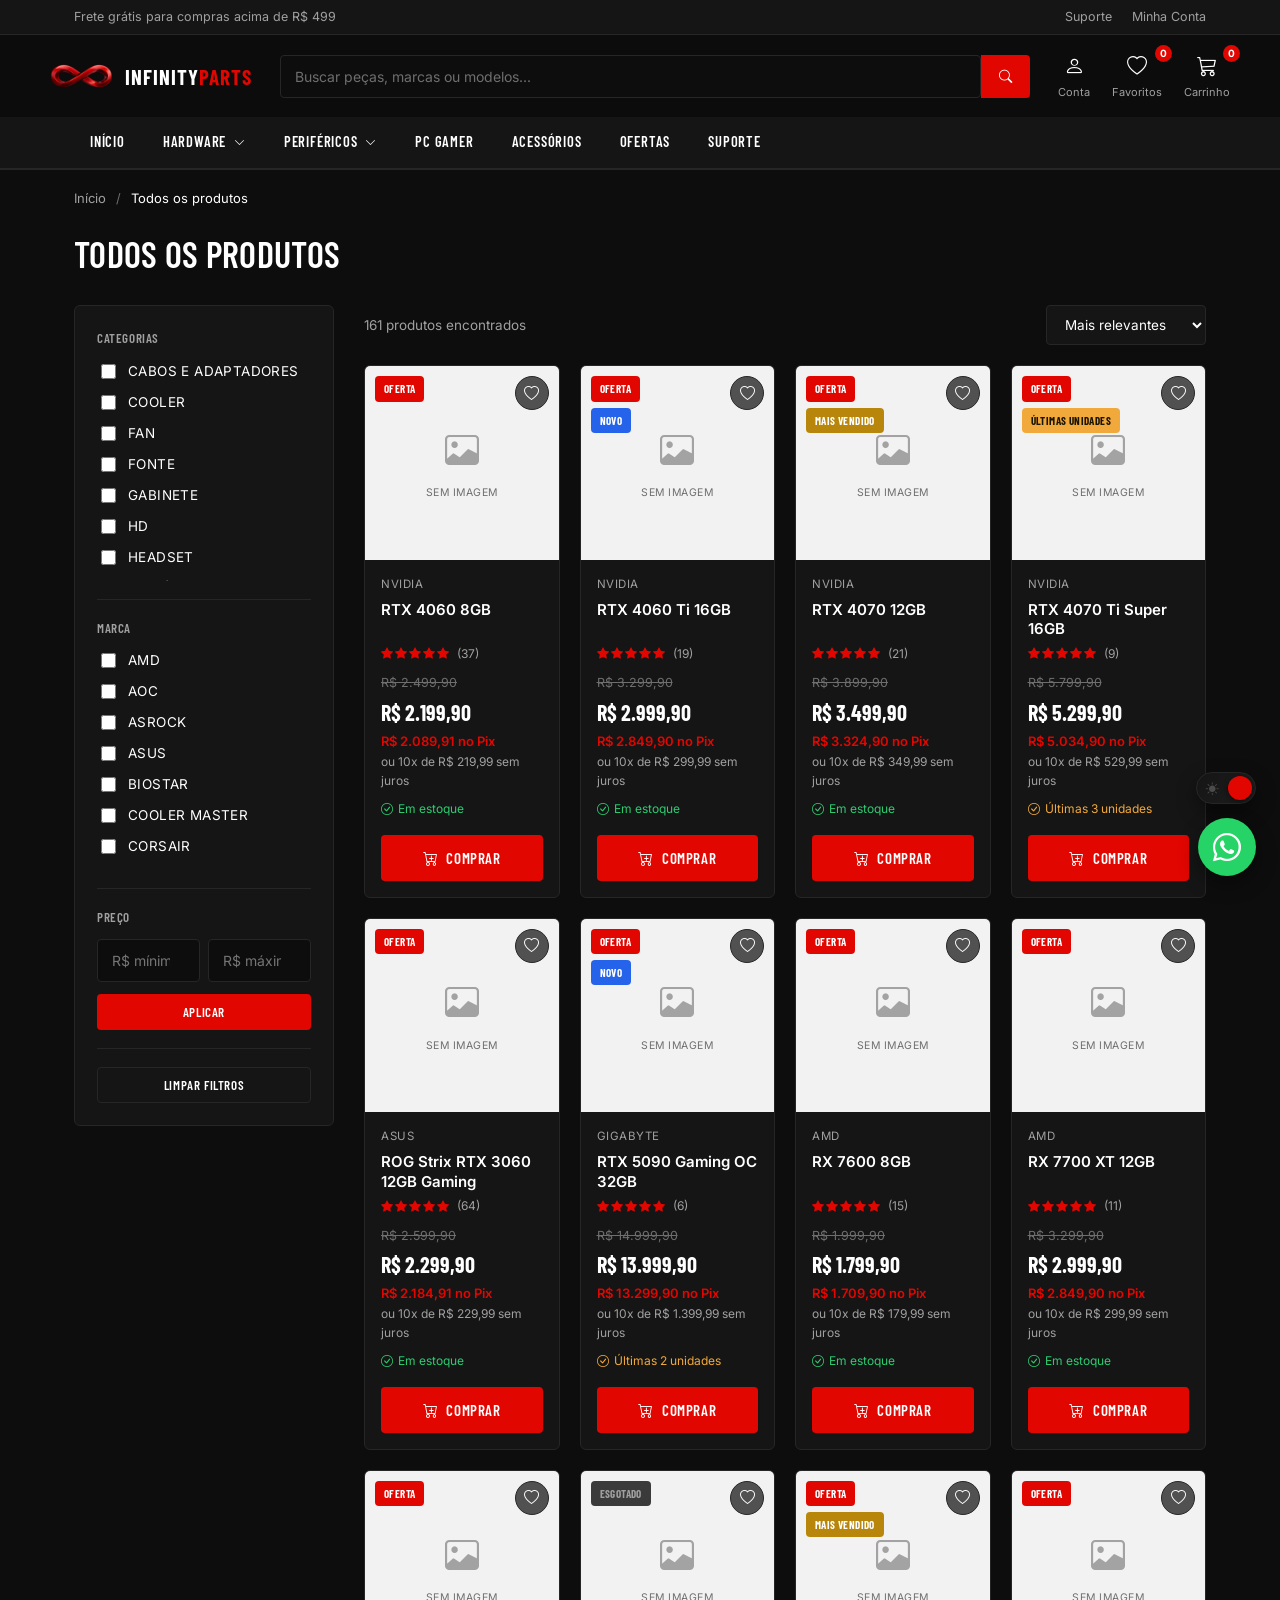
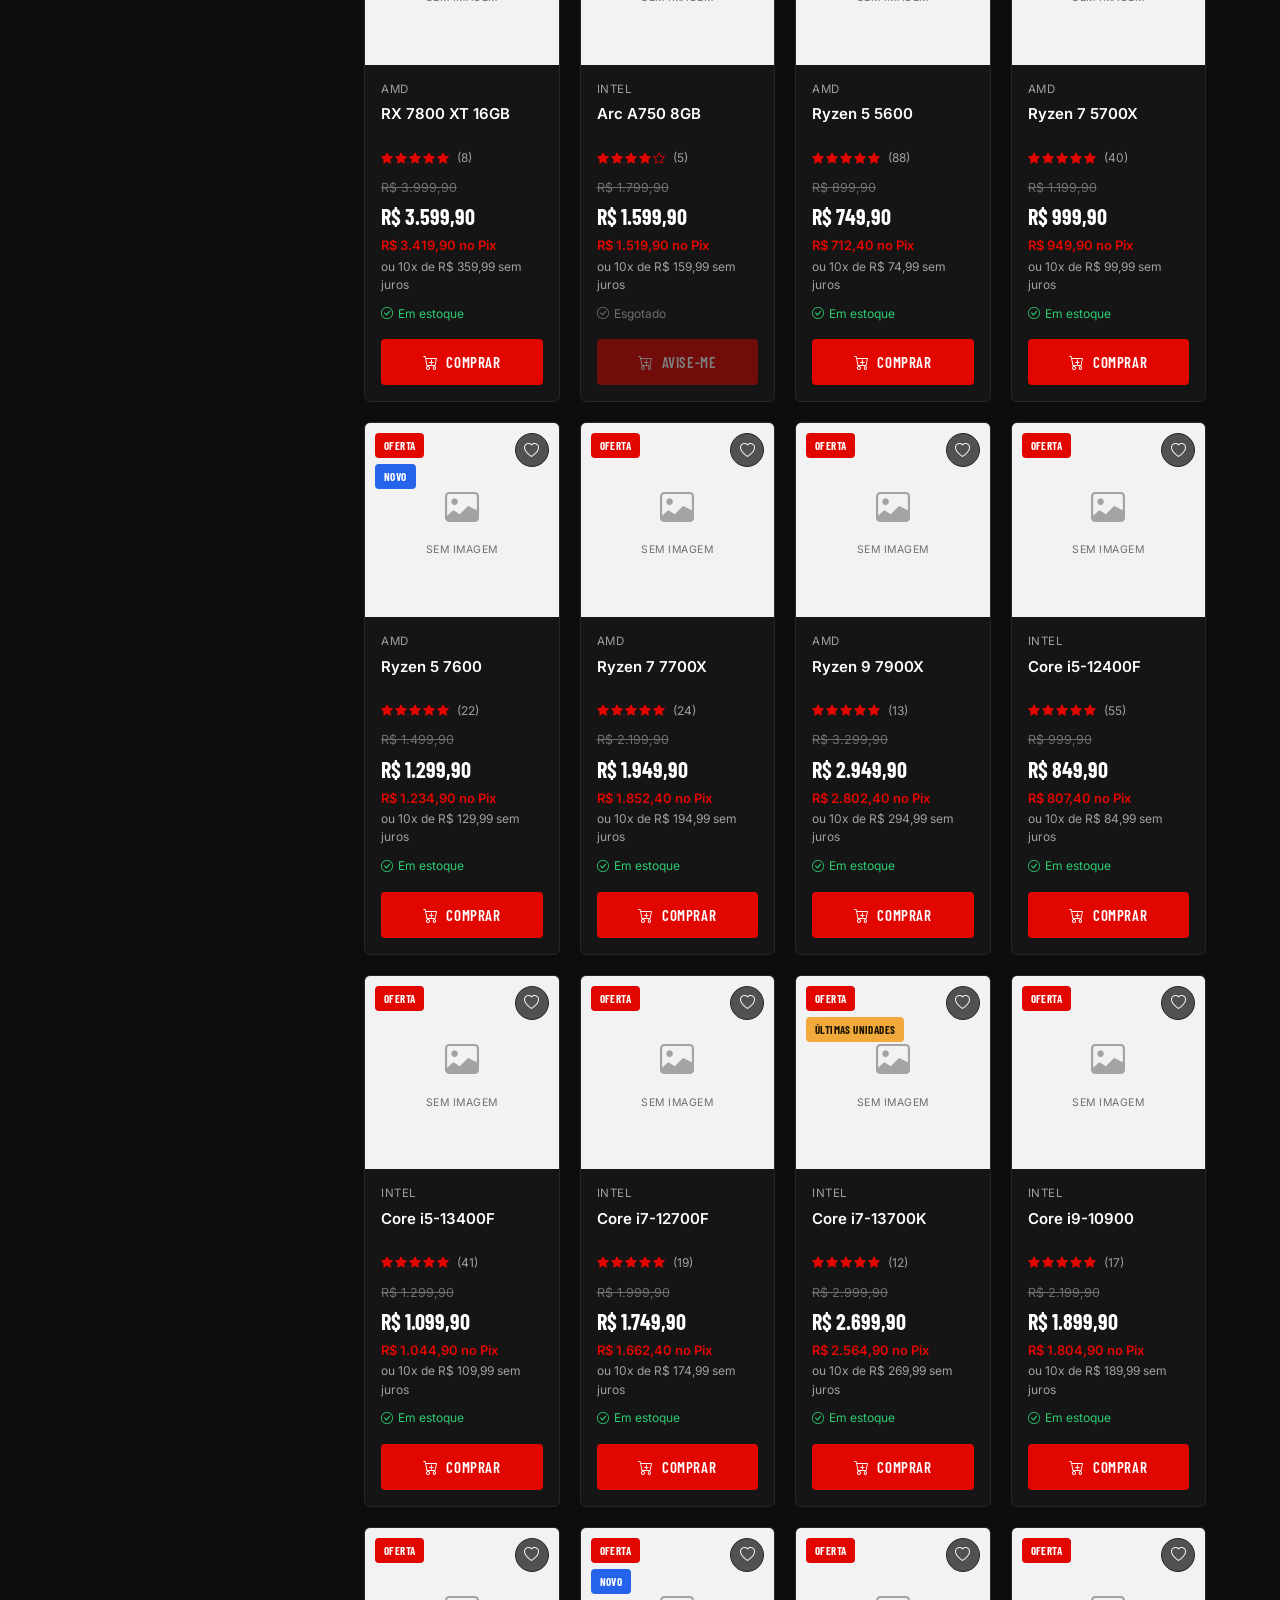
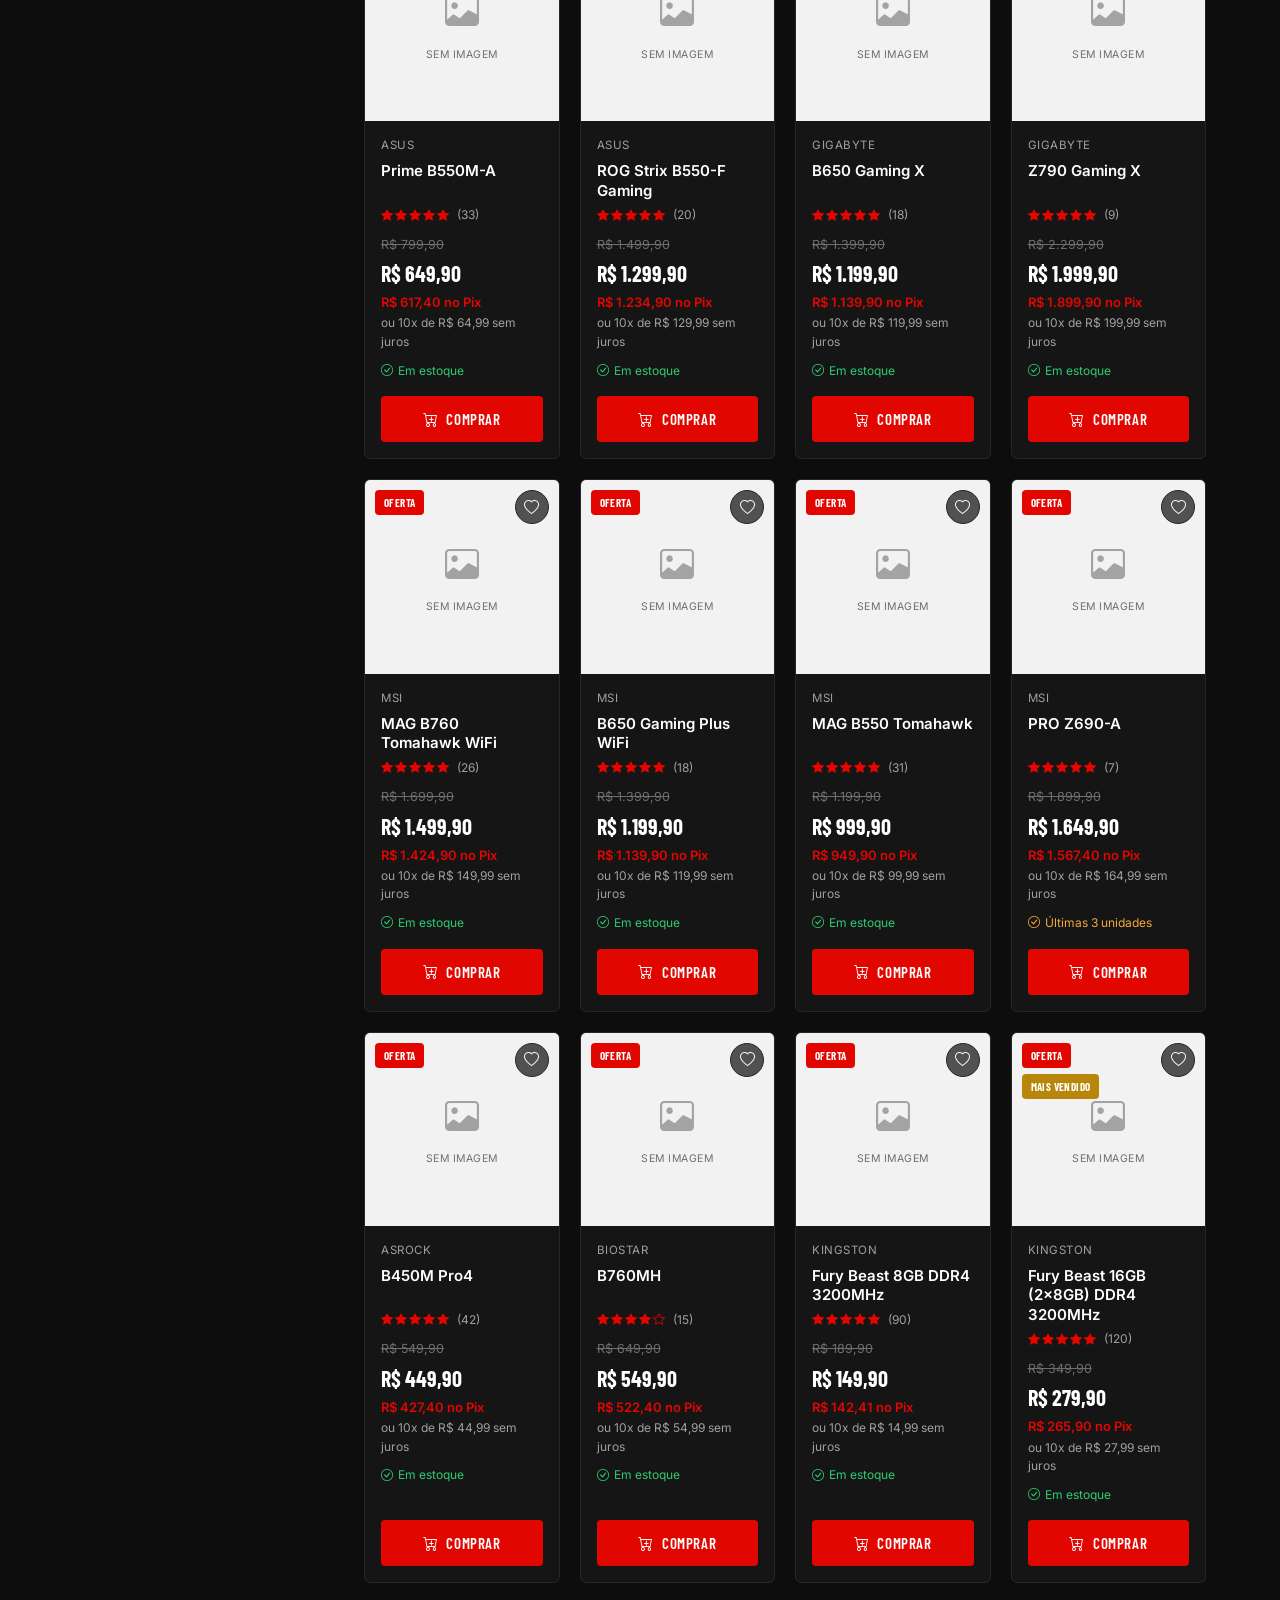
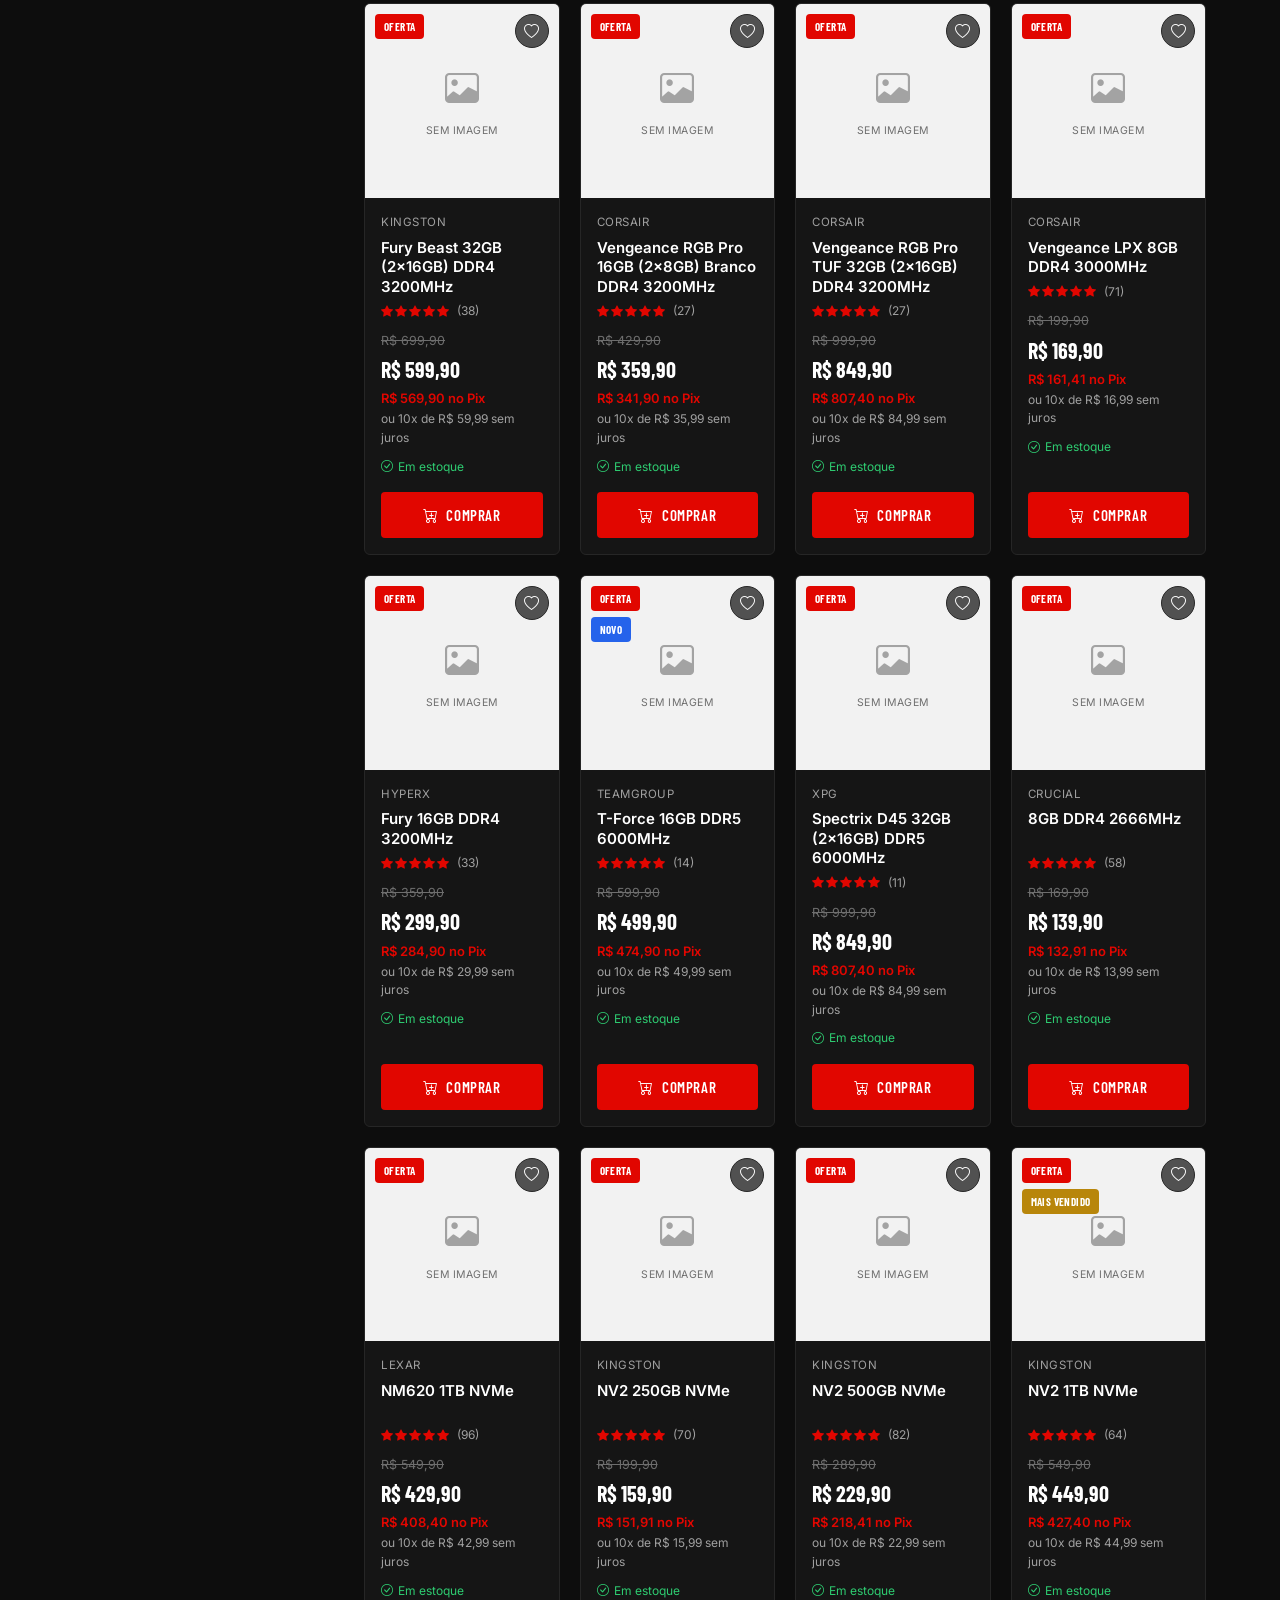
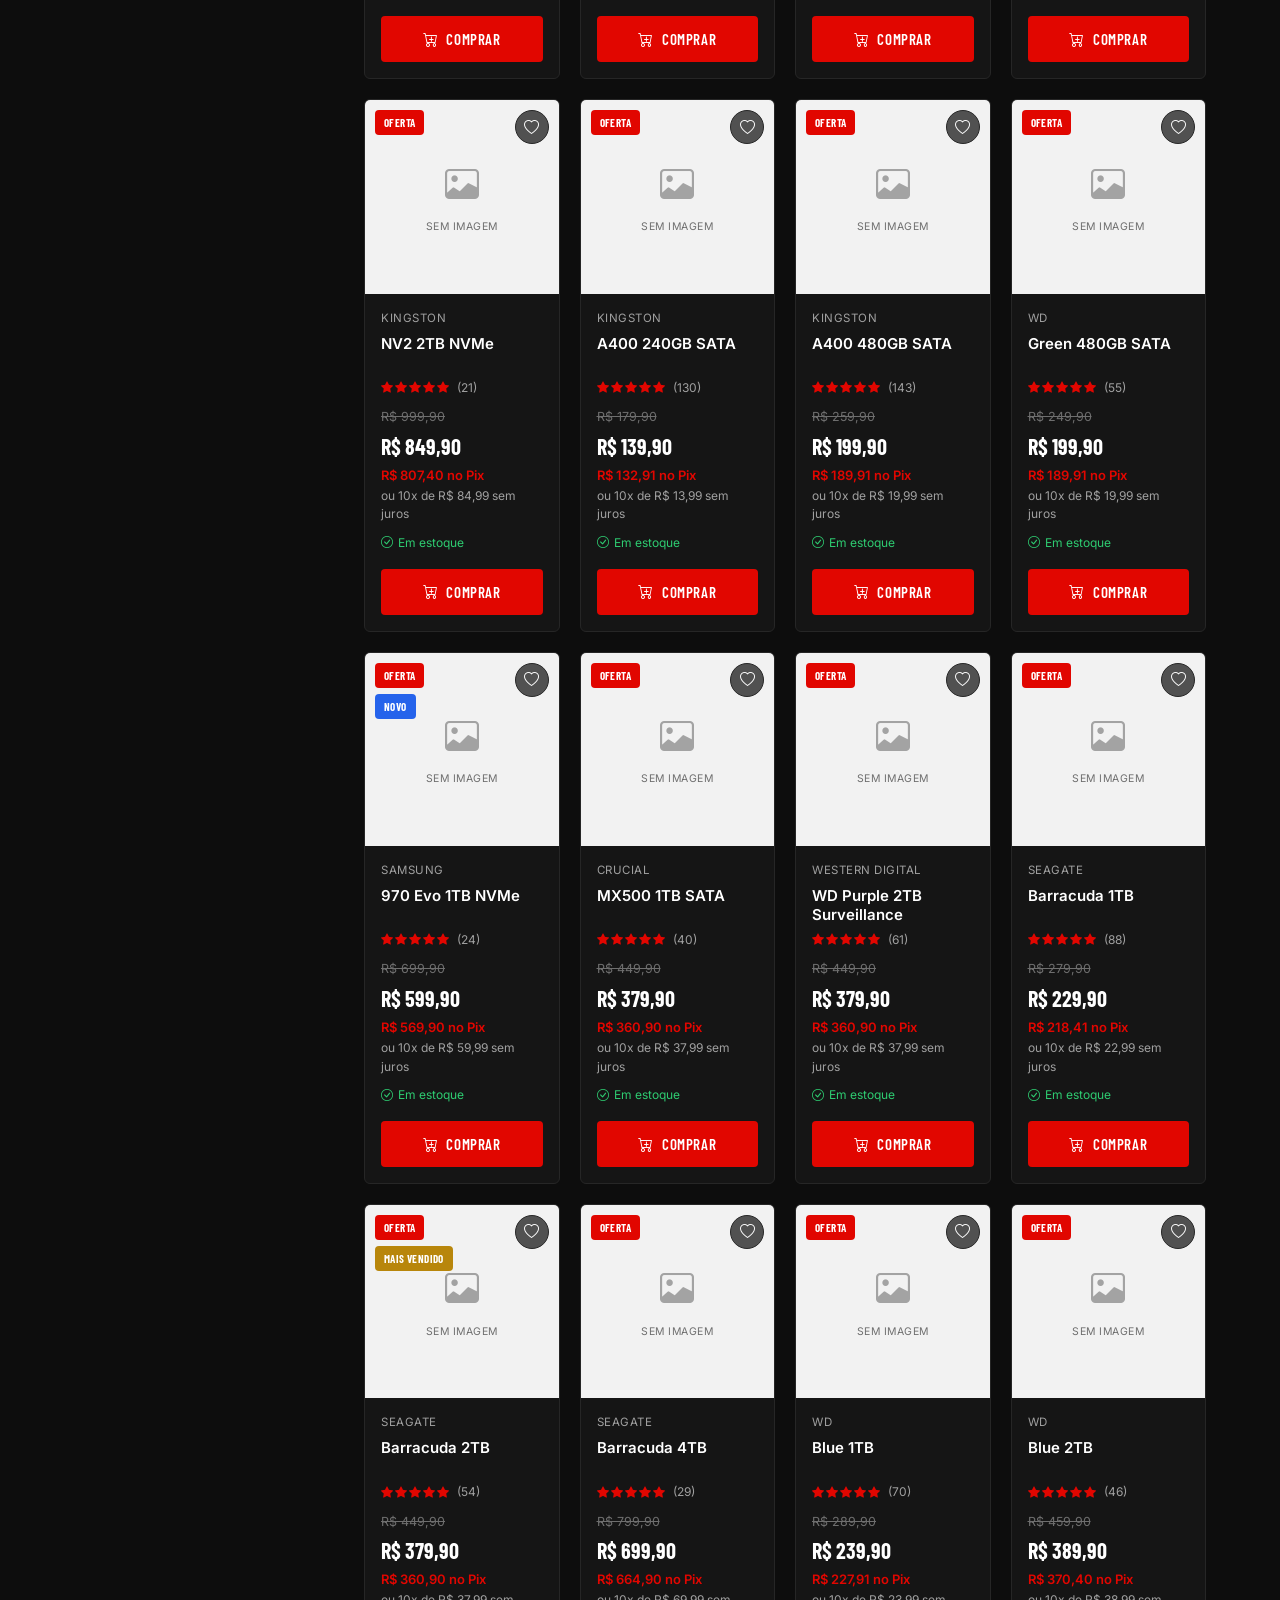
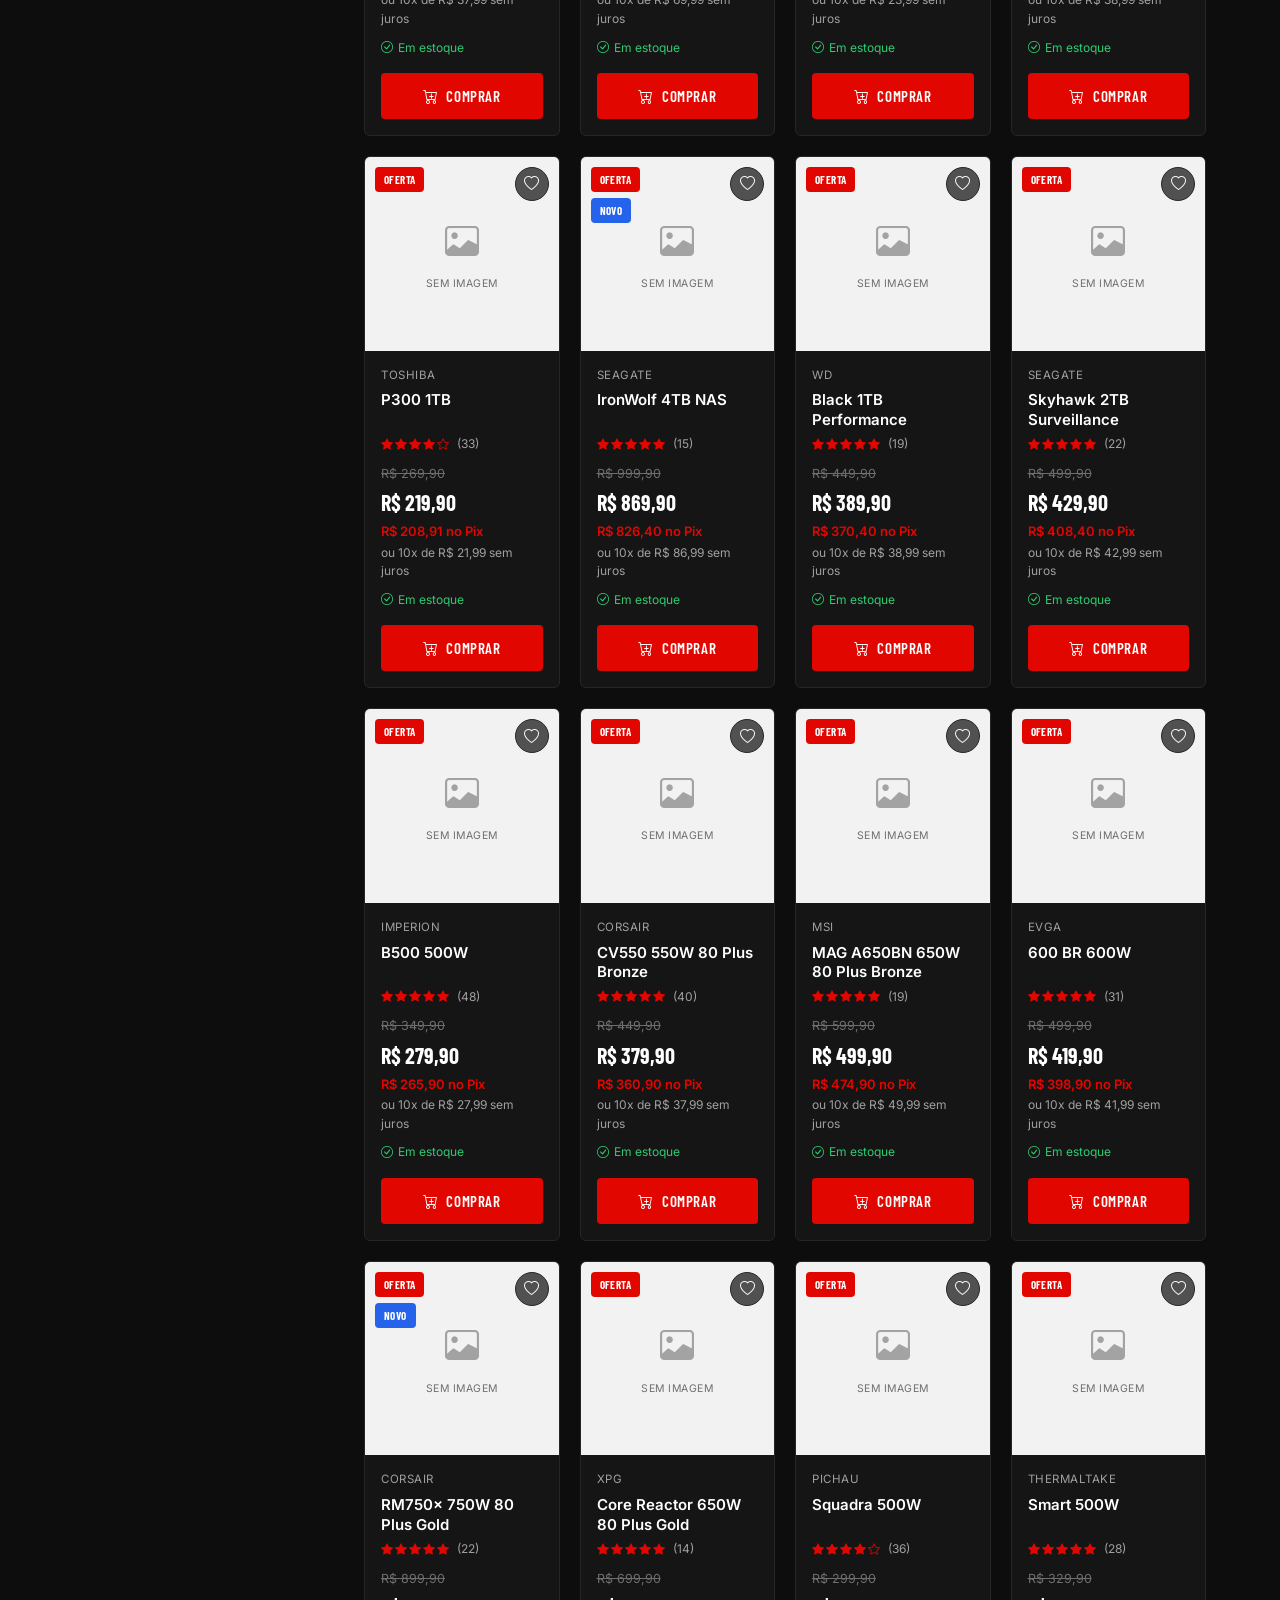
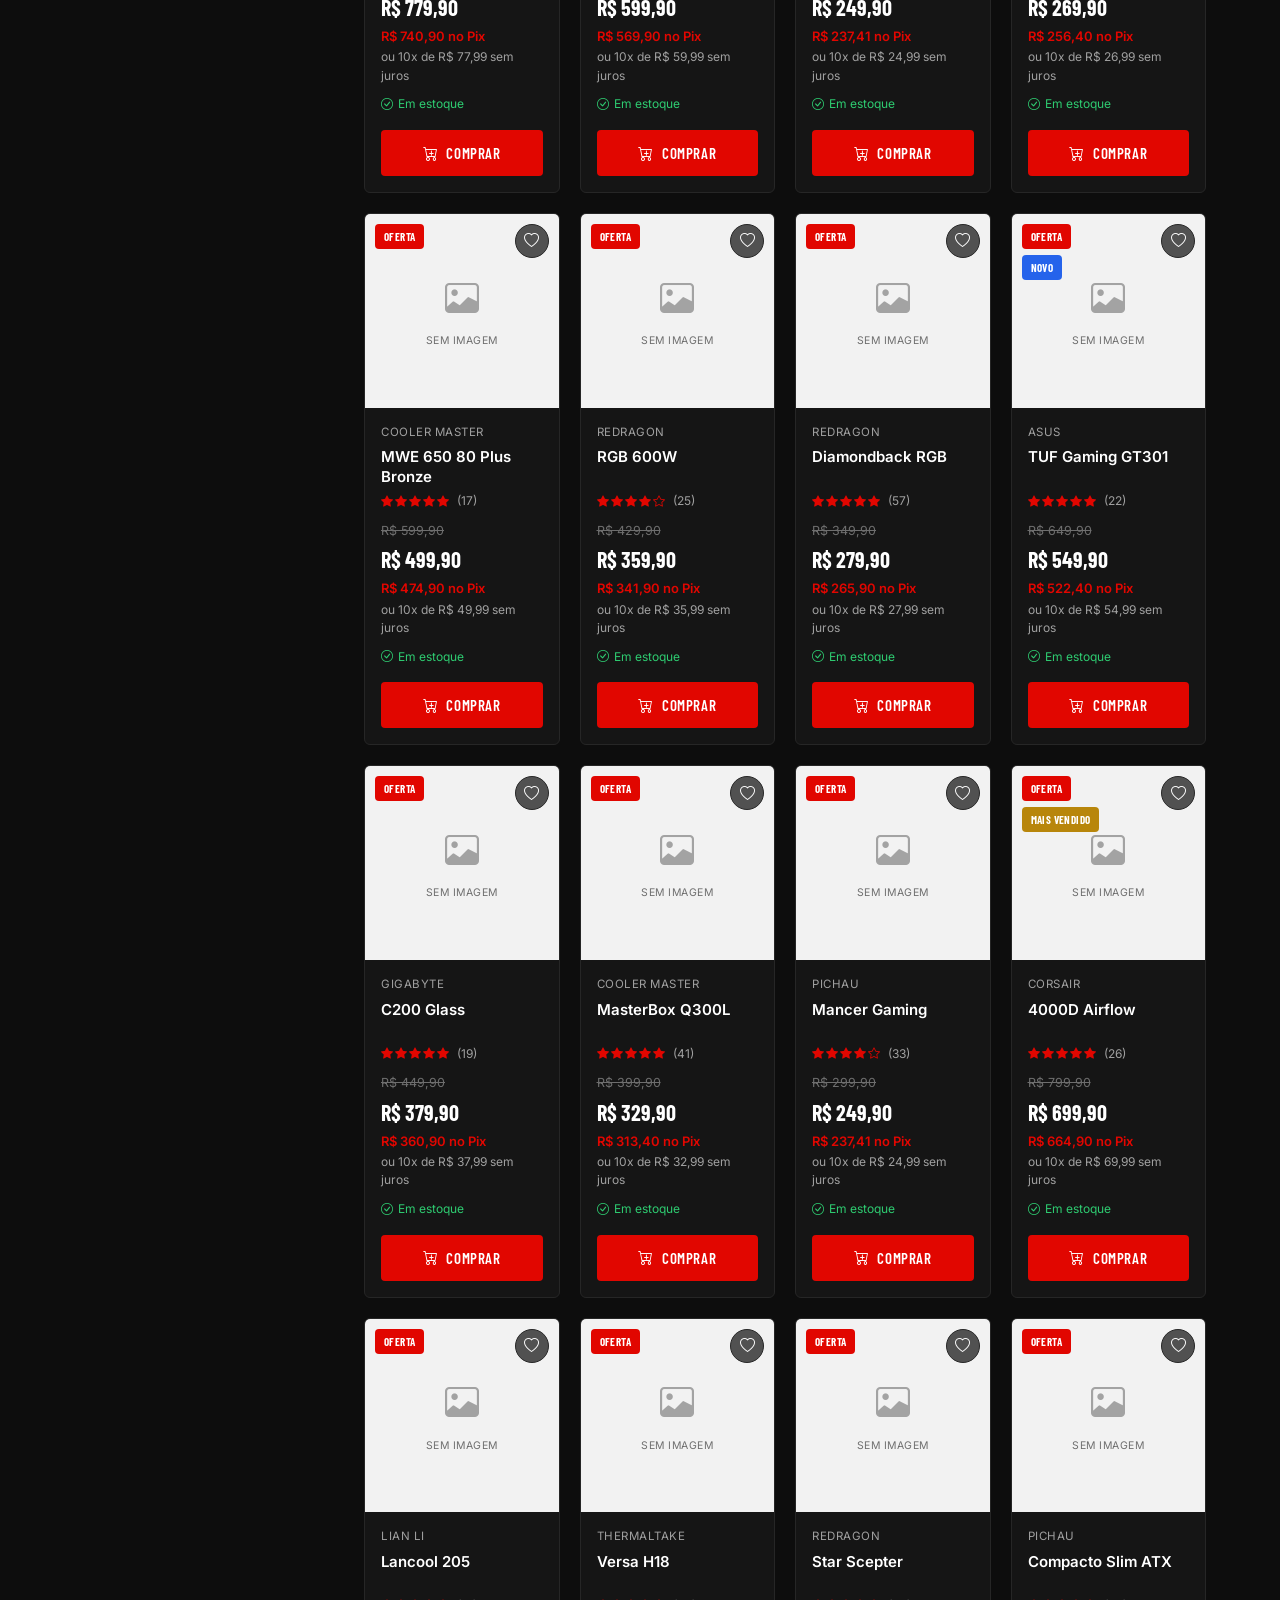
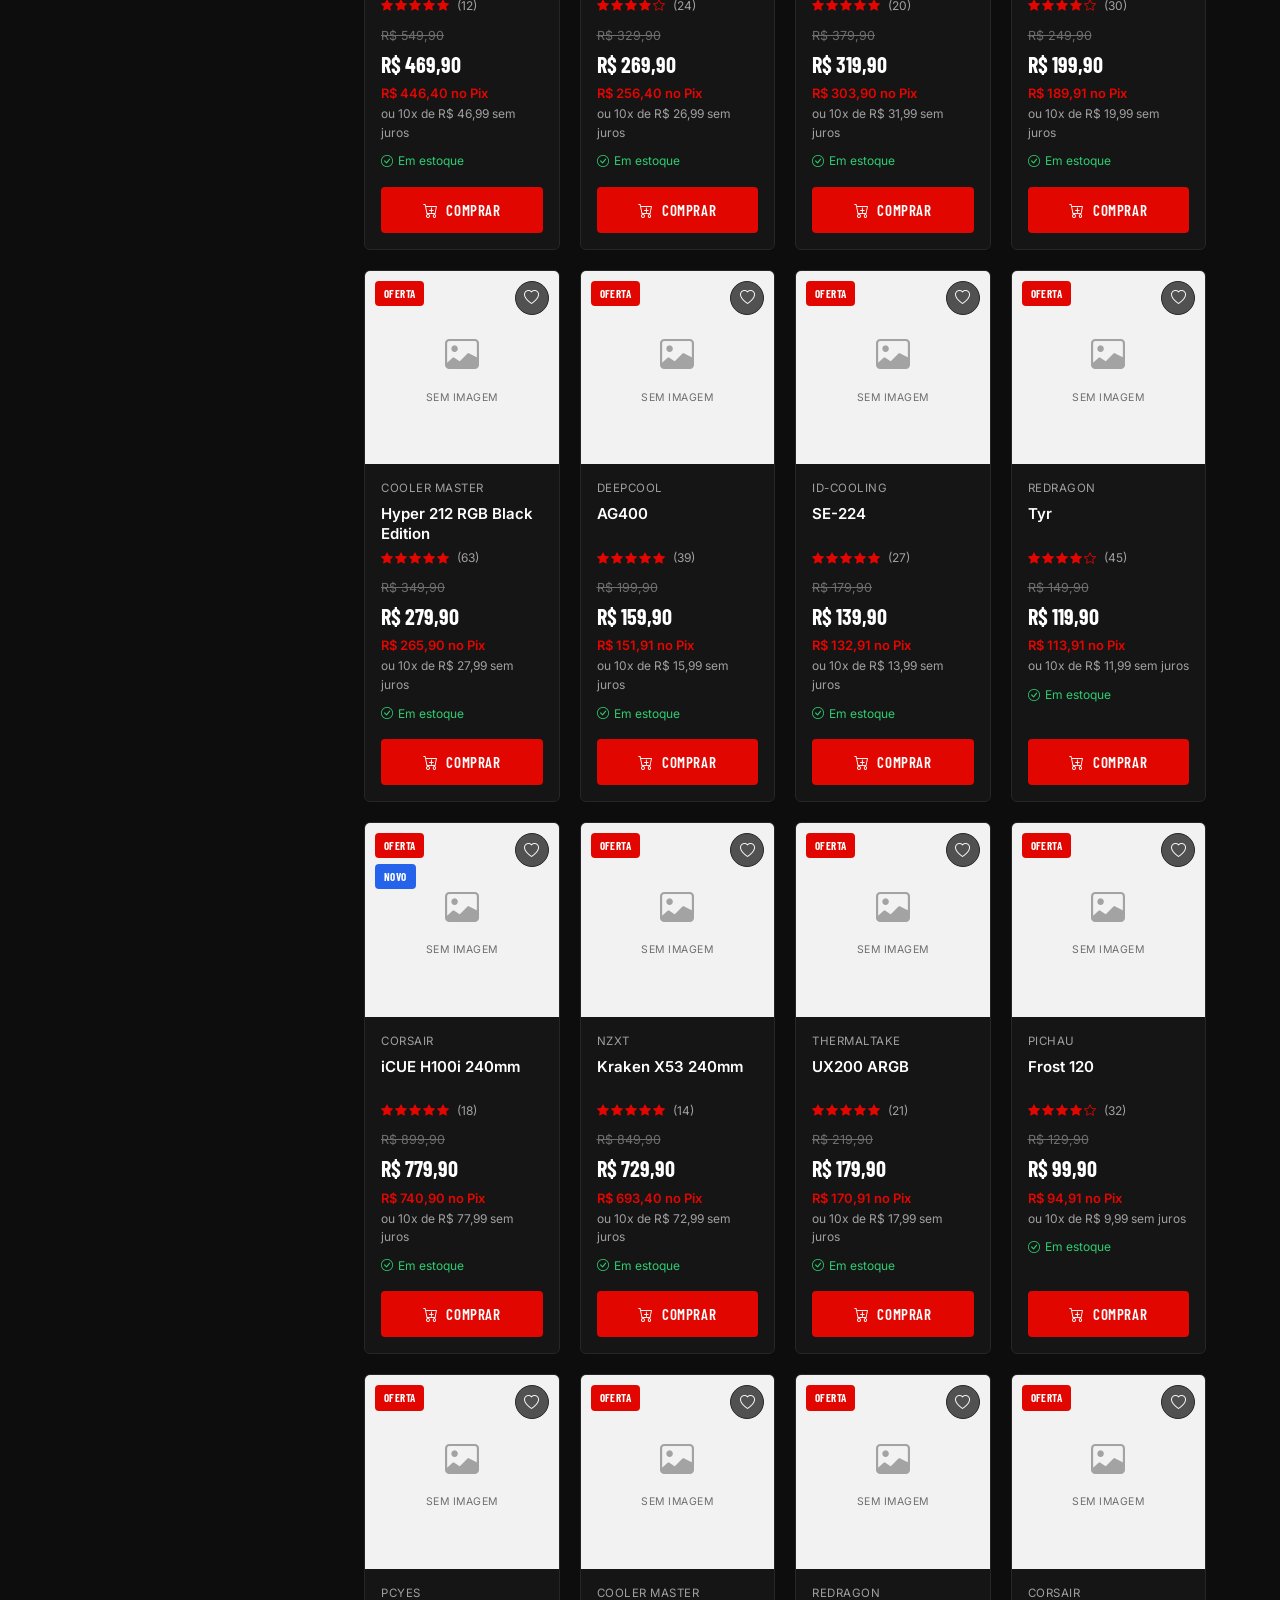
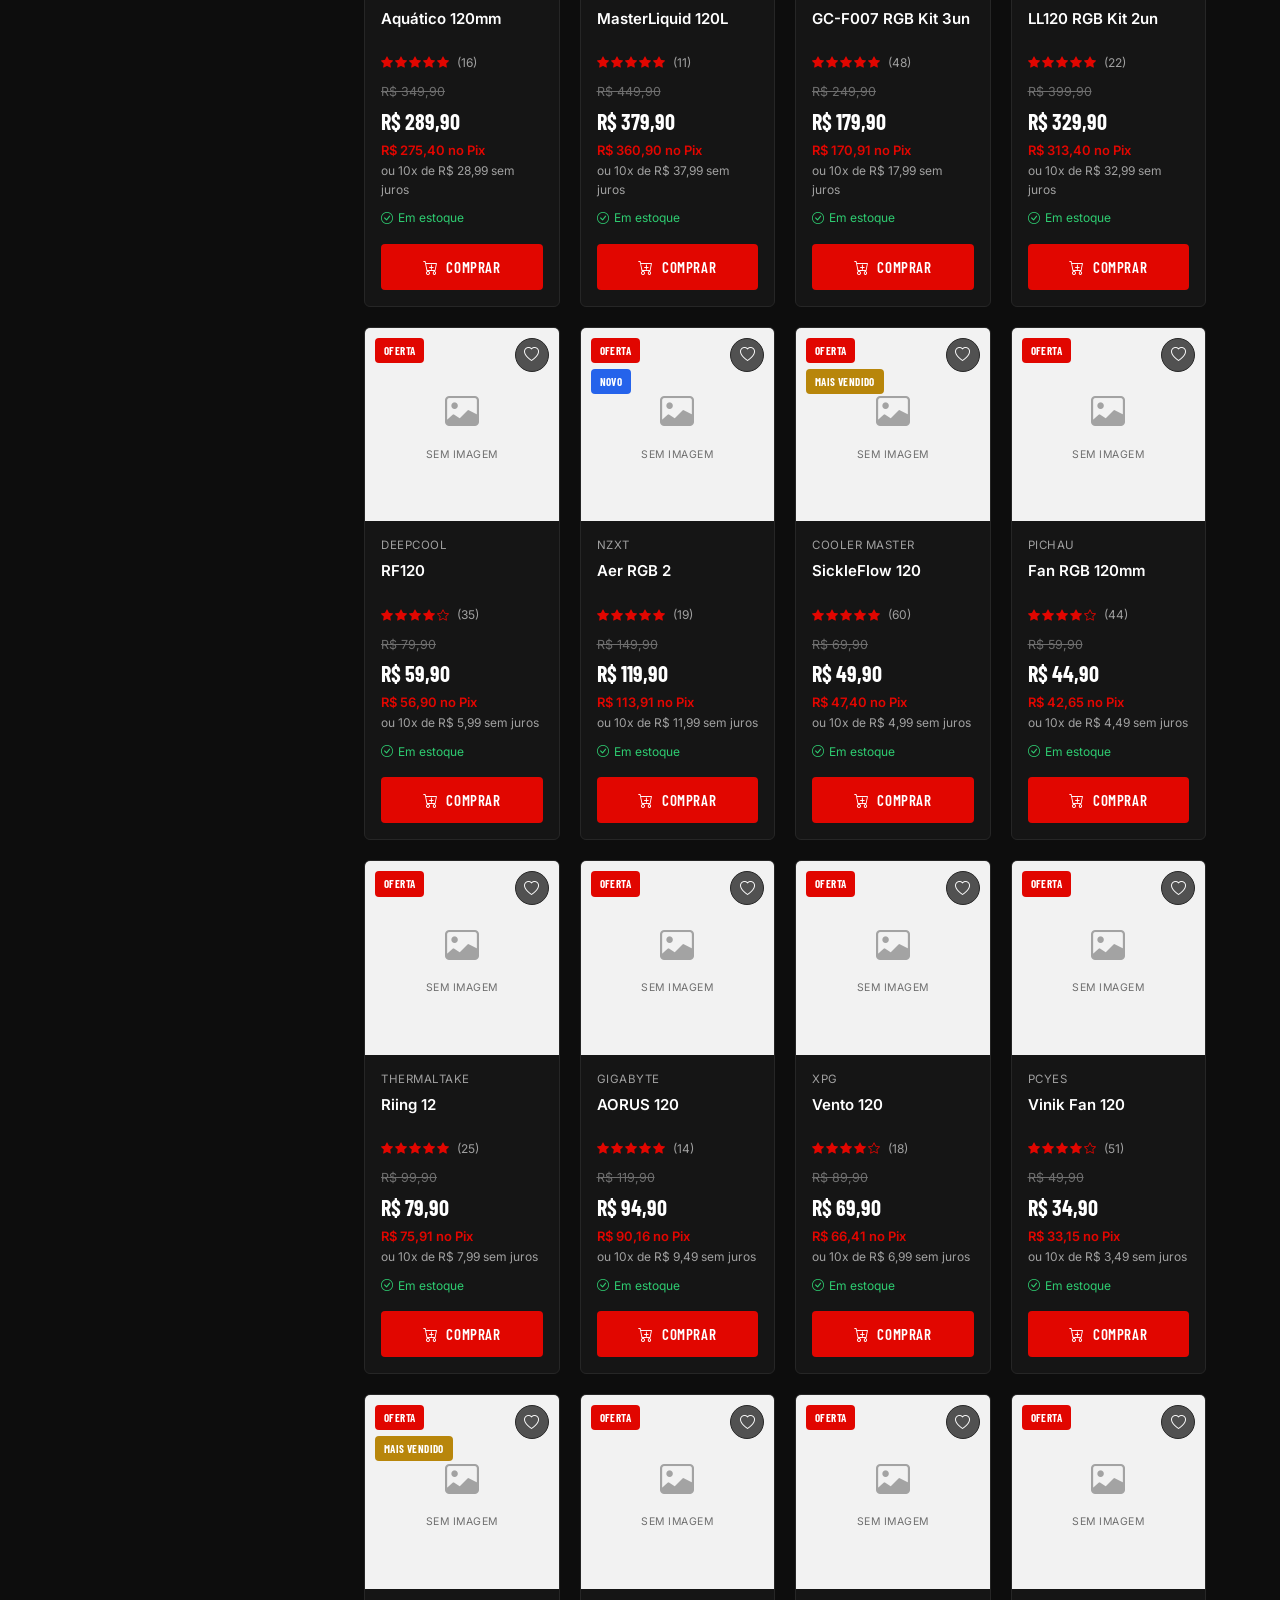
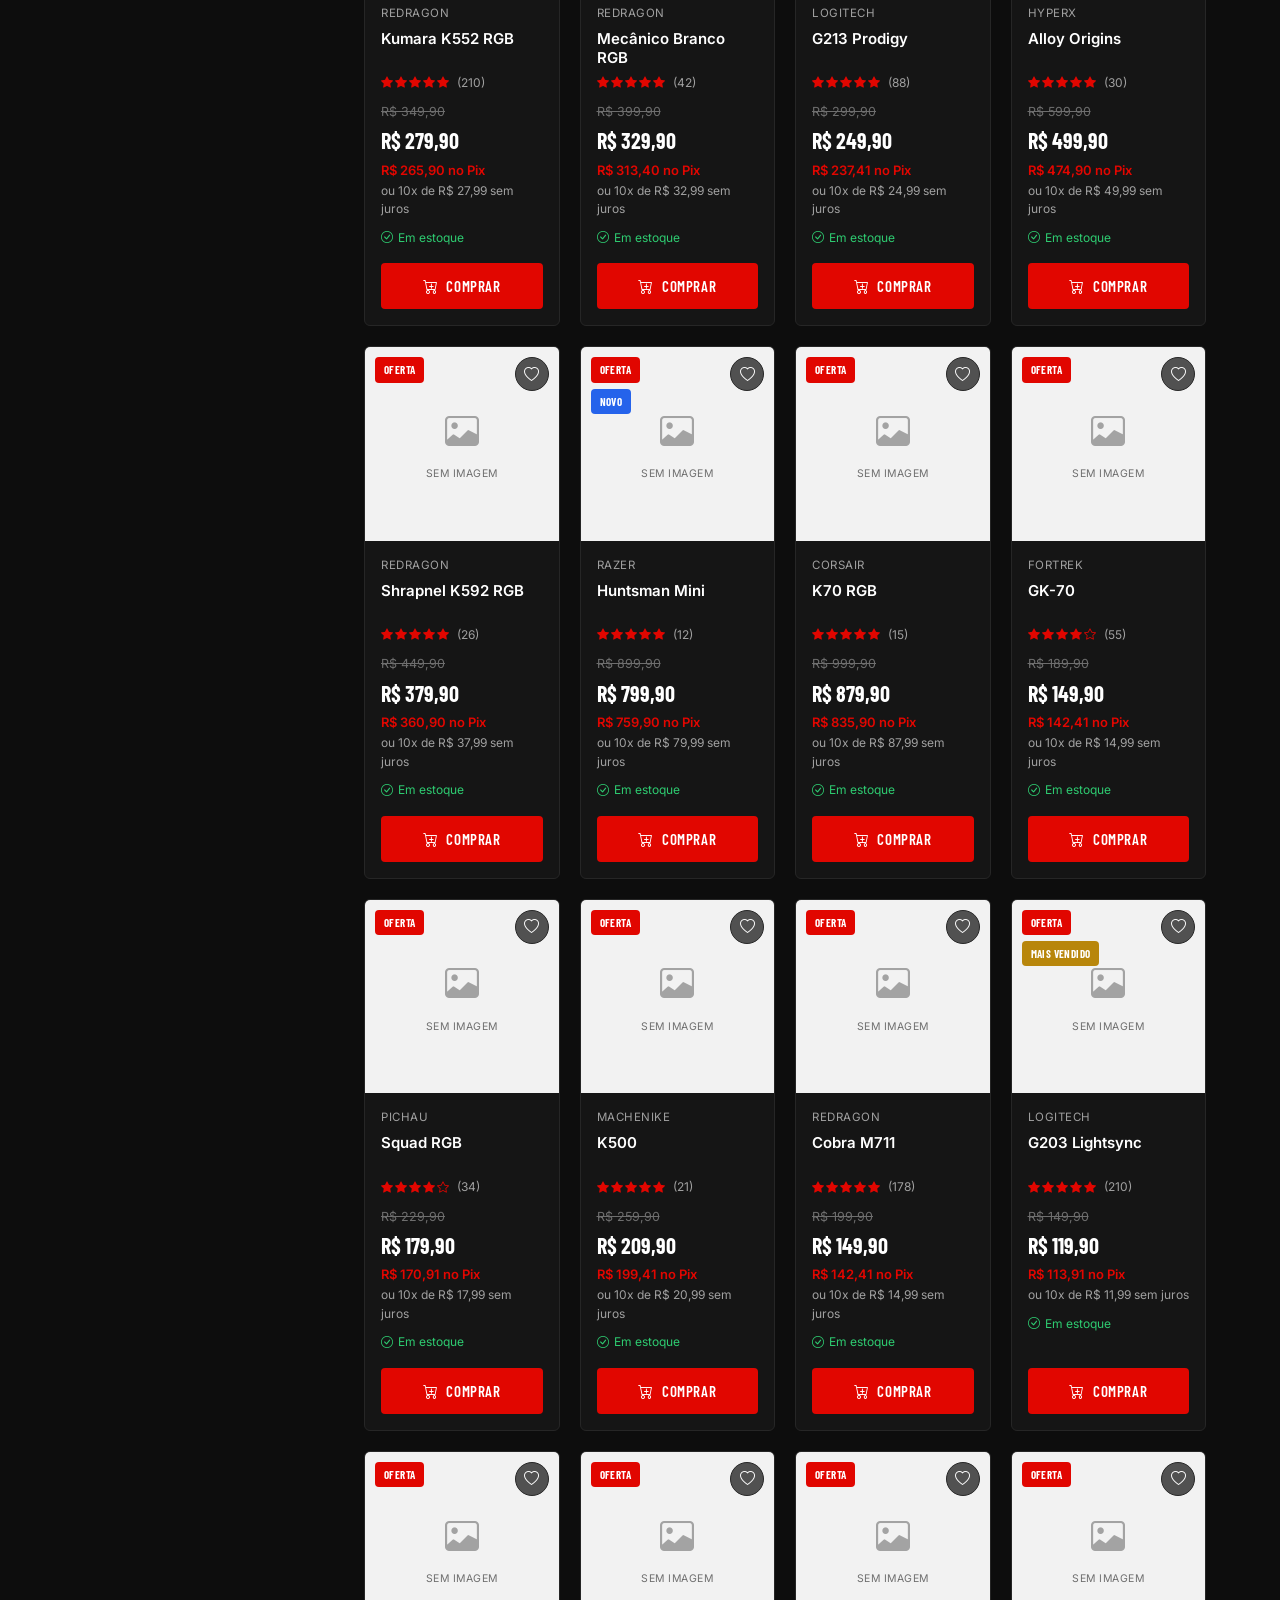
<file: InfinityPart.UI/wwwroot/produtos.html>
<!DOCTYPE html>
<html lang="pt-BR">
<head>
    <meta charset="UTF-8">

    <script>
(function(){
          try {
            var t = localStorage.getItem('ip_theme');

            if (t === 'light') {
              document.documentElement.setAttribute('data-theme', 'light');
            }
          } catch(e) {}
})();
    </script>

    <meta name="viewport" content="width=device-width, initial-scale=1.0">

    <title>Todos os Produtos | Infinity Parts</title>

    <meta name="description"
          content="Filtre por categoria, marca e preço e encontre a peça ideal para o seu setup na Infinity Parts.">

    <link rel="icon"
          href="assets/icons/favicon-256.png"
          type="image/png">

    <link rel="preconnect" href="https://fonts.googleapis.com">

    <link href="https://fonts.googleapis.com/css2?family=Barlow+Condensed:wght@500;600;700&family=Inter:wght@400;500;600;700&display=swap"
          rel="stylesheet">

    <link rel="stylesheet"
          href="https://cdn.jsdelivr.net/npm/bootstrap-icons@1.11.3/font/bootstrap-icons.min.css">

    <link rel="stylesheet" href="cssm/style.css">
    <link rel="stylesheet" href="cssm/components.css">
    <link rel="stylesheet" href="cssm/responsive.css">

</head>

<body>

    <!-- =========================================================
         TOP BAR
    ========================================================= -->

    <div class="top-bar">

        <div class="container">

            <span>
                Frete grátis para compras acima de R$ 499
            </span>

            <div class="top-bar-links">

                <a href="suporte.html">
                    Suporte
                </a>

                <a href="minha-conta.html">
                    Minha Conta
                </a>

            </div>

        </div>

    </div>


    <!-- =========================================================
         HEADER
    ========================================================= -->

    <header class="site-header">

        <div class="container header-main">

            <!-- MENU MOBILE -->

            <button class="menu-toggle"
                    id="menu-toggle"
                    aria-label="Abrir menu">
                <i class="bi bi-list"></i>
            </button>


            <!-- LOGO -->

            <a href="index.html"
               class="logo">

                <img src="assets/icons/logo-infinity.png"
                     alt="Infinity Parts"
                     class="logo-mark">

                <span class="logo-text">
                    INFINITY<span>PARTS</span>
                </span>

            </a>


            <!-- BUSCA -->

            <div class="search-wrapper">

                <form class="search-form"
                      id="search-form"
                      role="search">

                    <input type="text"
                           id="search-input"
                           placeholder="Buscar peças, marcas ou modelos..."
                           aria-label="Buscar produtos"
                           autocomplete="off">

                    <button type="submit"
                            aria-label="Buscar">
                        <i class="bi bi-search"></i>
                    </button>

                </form>

                <div class="search-suggestions"
                     id="search-suggestions"></div>

            </div>


            <!-- AÇÕES DO HEADER -->

            <div class="header-actions"
                 id="header-actions">

                <!-- CONTA -->

                <a href="login.html"
                   class="header-action"
                   id="header-account">

                    <i class="bi bi-person"></i>

                    <span>
                        Conta
                    </span>

                </a>


                <!-- FAVORITOS -->

                <a href="favoritos.html"
                   class="header-action">

                    <i class="bi bi-heart"></i>

                    <span>
                        Favoritos
                    </span>

                    <span class="action-badge"
                          id="fav-count">
                        0
                    </span>

                </a>


                <!-- CARRINHO -->

                <a href="carrinho.html"
                   class="header-action">

                    <i class="bi bi-cart3"></i>

                    <span>
                        Carrinho
                    </span>

                    <span class="action-badge"
                          id="cart-count">
                        0
                    </span>

                </a>

            </div>

        </div>


        <!-- =======================================================
             NAVEGAÇÃO
        ======================================================== -->

        <nav class="main-nav-bar">

            <div class="container">

                <ul class="main-nav"
                    id="main-nav">

                    <!-- INÍCIO -->

                    <li>

                        <a href="index.html">
                            Início
                        </a>

                    </li>


                    <!-- HARDWARE -->

                    <li class="has-dropdown">

                        <a href="produtos.html?categoria=Placa%20de%20V%C3%ADdeo">

                            Hardware

                            <i class="bi bi-chevron-down"></i>

                        </a>

                        <ul class="dropdown-menu">

                            <li>

                                <a href="produtos.html?categoria=Placa%20de%20V%C3%ADdeo">
                                    Placas de Vídeo
                                </a>

                            </li>

                            <li>

                                <a href="produtos.html?categoria=Processador">
                                    Processadores
                                </a>

                            </li>

                            <li>

                                <a href="produtos.html?categoria=Placa-m%C3%A3e">
                                    Placas-mãe
                                </a>

                            </li>

                            <li>

                                <a href="produtos.html?categoria=Mem%C3%B3ria%20RAM">
                                    Memórias RAM
                                </a>

                            </li>

                        </ul>

                    </li>


                    <!-- PERIFÉRICOS -->

                    <li class="has-dropdown">

                        <a href="produtos.html?categoria=Teclado">

                            Periféricos

                            <i class="bi bi-chevron-down"></i>

                        </a>

                        <ul class="dropdown-menu">

                            <li>

                                <a href="produtos.html?categoria=Teclado">
                                    Teclados
                                </a>

                            </li>

                            <li>

                                <a href="produtos.html?categoria=Mouse">
                                    Mouses
                                </a>

                            </li>

                            <li>

                                <a href="produtos.html?categoria=Headset">
                                    Headsets
                                </a>

                            </li>

                            <li>

                                <a href="produtos.html?categoria=Monitor">
                                    Monitores
                                </a>

                            </li>

                        </ul>

                    </li>


                    <!-- PC GAMER -->

                    <li>

                        <a href="produtos.html?pcgamer=1">
                            PC Gamer
                        </a>

                    </li>


                    <!-- ACESSÓRIOS -->

                    <li>

                        <a href="produtos.html?categoria=Cabos%20e%20Adaptadores">
                            Acessórios
                        </a>

                    </li>


                    <!-- OFERTAS -->

                    <li>

                        <a href="produtos.html?ofertas=1">
                            Ofertas
                        </a>

                    </li>


                    <!-- SUPORTE -->

                    <li>

                        <a href="suporte.html">
                            Suporte
                        </a>

                    </li>

                </ul>

            </div>

        </nav>

    </header>


    <!-- =========================================================
         CONTEÚDO PRINCIPAL
    ========================================================= -->

    <main>

        <div class="container">

            <nav class="breadcrumb">

                <a href="index.html">
                    Início
                </a>

                <span class="sep">
                    /
                </span>

                <span class="current">
                    Todos os produtos
                </span>

            </nav>


            <h1 class="page-title"
                style="margin-bottom:24px;">
                Todos os produtos
            </h1>


            <div class="catalog-layout">


                <!-- FILTROS -->

                <aside class="filters-sidebar"
                       id="filters-sidebar">

                    <button id="close-filters"
                            aria-label="Fechar filtros">

                        <i class="bi bi-x-lg"></i>

                    </button>


                    <div class="filter-block">

                        <h4>
                            Categorias
                        </h4>

                        <div id="category-filters"></div>

                    </div>


                    <div class="filter-block">

                        <h4>
                            Marca
                        </h4>

                        <div id="brand-filters"></div>

                    </div>


                    <div class="filter-block">

                        <h4>
                            Preço
                        </h4>

                        <div class="price-range-inputs">

                            <input type="number"
                                   id="price-min"
                                   placeholder="R$ mínimo">

                            <input type="number"
                                   id="price-max"
                                   placeholder="R$ máximo">

                        </div>


                        <button class="btn btn-primary btn-block btn-sm"
                                id="apply-price">
                            APLICAR
                        </button>

                    </div>


                    <button class="btn btn-outline btn-block btn-sm"
                            id="clear-filters">
                        LIMPAR FILTROS
                    </button>

                </aside>


                <div class="filters-overlay"
                     id="filters-overlay"></div>


                <!-- CATÁLOGO -->

                <div class="catalog-main">

                    <div class="catalog-toolbar">

                        <button class="btn btn-outline btn-sm"
                                id="filter-toggle-mobile">

                            <i class="bi bi-sliders"></i>

                            FILTRAR PRODUTOS

                        </button>


                        <span id="results-count"></span>


                        <div class="sort-wrapper">

                            <select id="sort-select"
                                    aria-label="Ordenar produtos">

                                <option value="relevance">
                                    Mais relevantes
                                </option>

                                <option value="price-asc">
                                    Menor preço
                                </option>

                                <option value="price-desc">
                                    Maior preço
                                </option>

                                <option value="best-selling">
                                    Mais vendidos
                                </option>

                                <option value="best-rated">
                                    Melhor avaliação
                                </option>

                                <option value="newest">
                                    Mais recentes
                                </option>

                            </select>

                        </div>

                    </div>


                    <div class="products-grid"
                         id="catalog-grid"></div>

                </div>

            </div>

        </div>

    </main>


    <!-- =========================================================
         FOOTER
    ========================================================= -->

    <footer class="site-footer">

        <div class="container footer-grid">


            <!-- MARCA -->

            <div class="footer-col footer-brand">

                <a href="index.html"
                   class="logo">

                    <img src="assets/icons/logo-infinity.png"
                         alt="Infinity Parts"
                         class="logo-mark">

                    <span class="logo-text">
                        INFINITY<span>PARTS</span>
                    </span>

                </a>


                <p>
                    Componentes selecionados para quem exige desempenho.
                </p>


                <div class="footer-socials">

                    <a href="#"
                       aria-label="Instagram">
                        <i class="bi bi-instagram"></i>
                    </a>

                    <a href="#"
                       aria-label="TikTok">
                        <i class="bi bi-tiktok"></i>
                    </a>

                    <a href="#"
                       aria-label="YouTube">
                        <i class="bi bi-youtube"></i>
                    </a>

                    <a href="#"
                       aria-label="GitHub">
                        <i class="bi bi-github"></i>
                    </a>

                </div>

            </div>


            <!-- INFINITY PARTS -->

            <div class="footer-col">

                <h5>
                    Infinity Parts
                </h5>

                <ul>

                    <li>
                        <a href="#">
                            Sobre nós
                        </a>
                    </li>

                    <li>
                        <a href="#">
                            Nossa história
                        </a>
                    </li>

                    <li>
                        <a href="suporte.html">
                            Contato
                        </a>
                    </li>

                </ul>

            </div>


            <!-- ATENDIMENTO -->

            <div class="footer-col">

                <h5>
                    Atendimento
                </h5>

                <ul>

                    <li>
                        <a href="suporte.html">
                            Fale conosco
                        </a>
                    </li>

                    <li>
                        <a href="suporte.html">
                            Suporte
                        </a>
                    </li>

                    <li>
                        <a href="#">
                            Garantia
                        </a>
                    </li>

                    <li>
                        <a href="#">
                            Trocas e devoluções
                        </a>
                    </li>

                </ul>

            </div>


            <!-- COMPRAS -->

            <div class="footer-col">

                <h5>
                    Compras
                </h5>

                <ul>

                    <li>
                        <a href="#">
                            Como comprar
                        </a>
                    </li>

                    <li>
                        <a href="#">
                            Formas de pagamento
                        </a>
                    </li>

                    <li>
                        <a href="#">
                            Frete
                        </a>
                    </li>

                    <li>
                        <a href="#">
                            Política de entrega
                        </a>
                    </li>

                </ul>

            </div>


            <!-- INSTITUCIONAL -->

            <div class="footer-col">

                <h5>
                    Institucional
                </h5>

                <ul>

                    <li>
                        <a href="#">
                            Termos de uso
                        </a>
                    </li>

                    <li>
                        <a href="#">
                            Política de privacidade
                        </a>
                    </li>

                    <li>
                        <a href="#">
                            Política de cookies
                        </a>
                    </li>

                </ul>

            </div>

        </div>


        <!-- FOOTER BOTTOM -->

        <div class="container footer-bottom">

            <span>

                &copy;

                <span class="current-year">
                    2026
                </span>

                Infinity Parts.
                Todos os direitos reservados.

            </span>


            <div class="footer-payments">

                <i class="bi bi-credit-card"></i>

                <i class="bi bi-pix"></i>

                <i class="bi bi-upc-scan"></i>

            </div>

        </div>

    </footer>


    <!-- =========================================================
         TEMA
    ========================================================= -->

    <button class="theme-toggle"
            id="theme-toggle"
            aria-label="Alternar tema claro/escuro"
            title="Alternar tema claro/escuro">

        <span class="theme-track">

            <i class="bi bi-sun-fill theme-icon-sun"></i>

            <i class="bi bi-moon-stars-fill theme-icon-moon"></i>

            <span class="theme-thumb"></span>

        </span>

    </button>


    <!-- =========================================================
         WHATSAPP
    ========================================================= -->

    <button class="whatsapp-float"
            id="whatsapp-btn"
            aria-label="Falar no WhatsApp">

        <i class="bi bi-whatsapp"></i>

    </button>


    <!-- =========================================================
         JAVASCRIPT
    ========================================================= -->

    <script src="js/products.js"></script>

    <script src="js/cart.js"></script>

    <script src="js/main.js"></script>

    <script src="js/filters.js"></script>

</body>
</html>
</file>
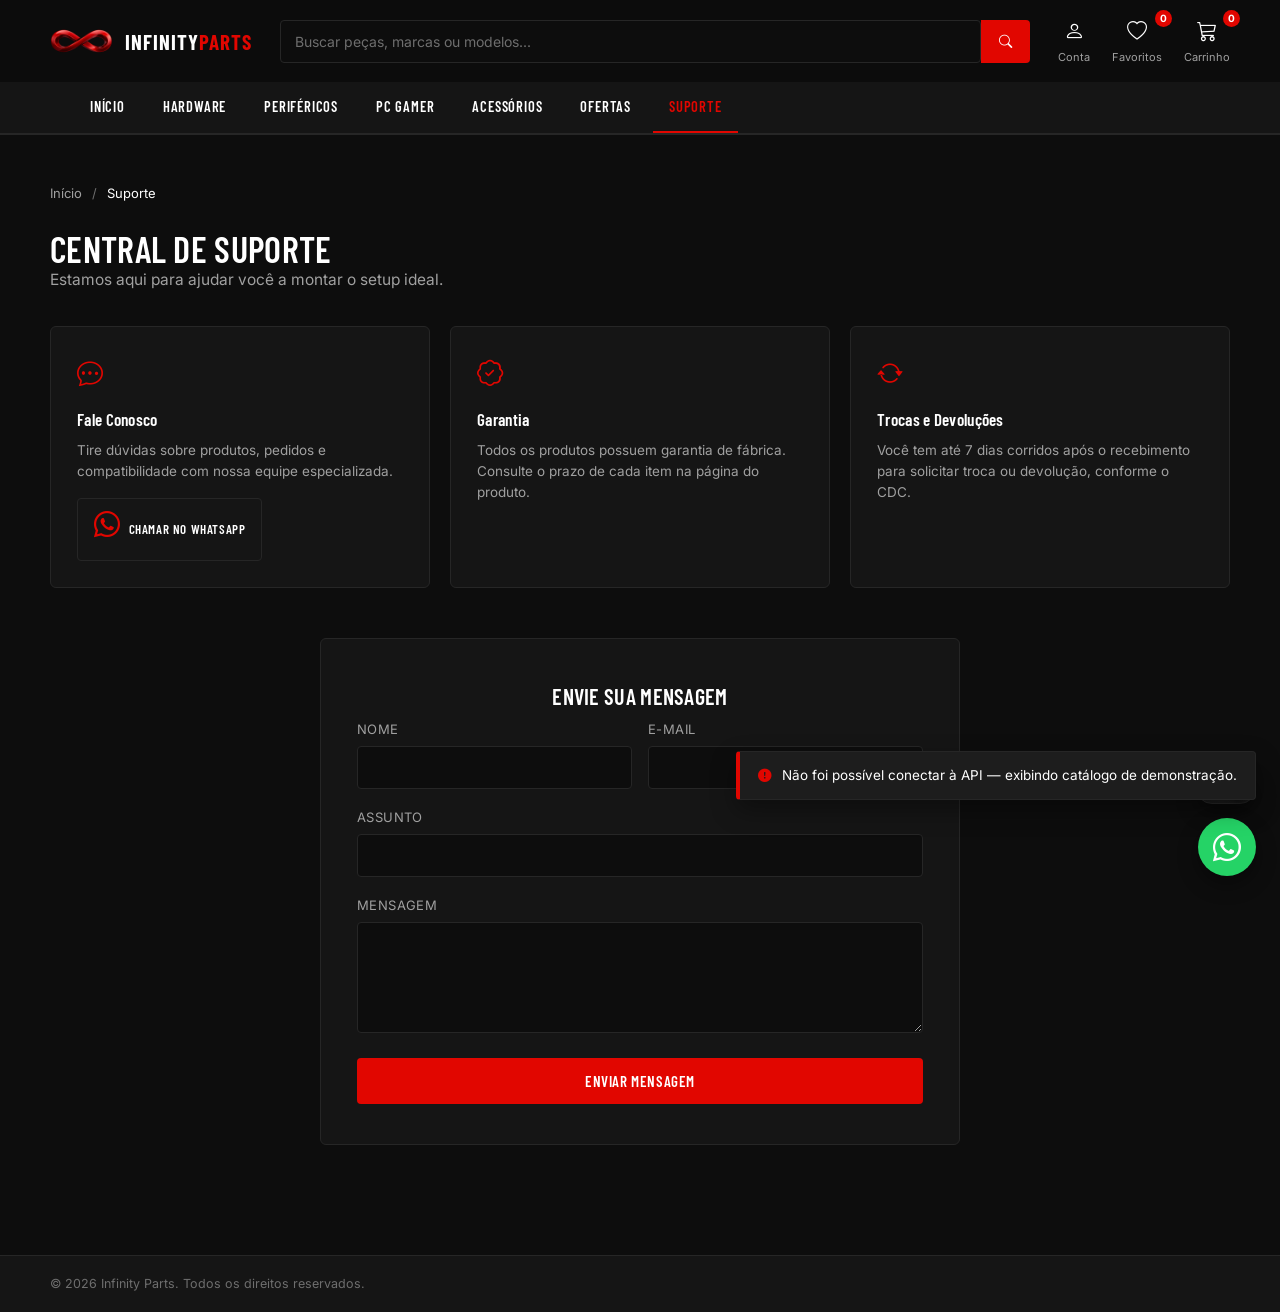
<file: InfinityPart.UI/wwwroot/suporte.html>
<!DOCTYPE html>
<html lang="pt-BR">
<head>
    <meta charset="UTF-8">

    <script>
(function () {
            try {
                var t = localStorage.getItem('ip_theme');

                if (t === 'light') {
                    document.documentElement.setAttribute('data-theme', 'light');
                }
            } catch (e) {}
})();
    </script>

    <meta name="viewport" content="width=device-width, initial-scale=1.0">

    <title>Suporte | Infinity Parts</title>

    <meta name="description"
          content="Fale com a Infinity Parts: suporte, garantia, trocas e devoluções.">

    <link rel="icon"
          href="assets/icons/favicon-256.png"
          type="image/png">

    <link rel="preconnect" href="https://fonts.googleapis.com">

    <link href="https://fonts.googleapis.com/css2?family=Barlow+Condensed:wght@500;600;700&family=Inter:wght@400;500;600;700&display=swap"
          rel="stylesheet">

    <link rel="stylesheet"
          href="https://cdn.jsdelivr.net/npm/bootstrap-icons@1.11.3/font/bootstrap-icons.min.css">

    <link rel="stylesheet" href="cssm/style.css">
    <link rel="stylesheet" href="cssm/components.css">
    <link rel="stylesheet" href="cssm/responsive.css">

</head>

<body>

    <header class="site-header">

        <div class="container header-main">

            <button class="menu-toggle"
                    id="menu-toggle"
                    aria-label="Abrir menu">
                <i class="bi bi-list"></i>
            </button>

            <a href="index.html" class="logo">

                <img src="assets/icons/logo-infinity.png"
                     alt="Infinity Parts"
                     class="logo-mark">

                <span class="logo-text">
                    INFINITY<span>PARTS</span>
                </span>

            </a>

            <div class="search-wrapper">

                <form class="search-form"
                      id="search-form"
                      role="search">

                    <input type="text"
                           id="search-input"
                           placeholder="Buscar peças, marcas ou modelos..."
                           aria-label="Buscar produtos"
                           autocomplete="off">

                    <button type="submit"
                            aria-label="Buscar">
                        <i class="bi bi-search"></i>
                    </button>

                </form>

                <div class="search-suggestions"
                     id="search-suggestions"></div>

            </div>

            <div class="header-actions">

                <a href="login.html"
                   class="header-action">
                    <i class="bi bi-person"></i>
                    <span>Conta</span>
                </a>

                <a href="favoritos.html"
                   class="header-action">
                    <i class="bi bi-heart"></i>
                    <span>Favoritos</span>

                    <span class="action-badge"
                          id="fav-count">
                        0
                    </span>

                </a>

                <a href="carrinho.html"
                   class="header-action">
                    <i class="bi bi-cart3"></i>
                    <span>Carrinho</span>

                    <span class="action-badge"
                          id="cart-count">
                        0
                    </span>

                </a>

            </div>

        </div>

        <nav class="main-nav-bar">

            <div class="container">

                <ul class="main-nav"
                    id="main-nav">

                    <li>
                        <a href="index.html">
                            Início
                        </a>
                    </li>

                    <li>
                        <a href="produtos.html?categoria=Placa%20de%20V%C3%ADdeo">
                            Hardware
                        </a>
                    </li>

                    <li>
                        <a href="produtos.html?categoria=Teclado">
                            Periféricos
                        </a>
                    </li>

                    <li>
                        <a href="produtos.html">
                            PC Gamer
                        </a>
                    </li>

                    <li>
                        <a href="produtos.html?categoria=Cabos%20e%20Adaptadores">
                            Acessórios
                        </a>
                    </li>

                    <li>
                        <a href="produtos.html">
                            Ofertas
                        </a>
                    </li>

                    <li>
                        <a href="suporte.html"
                           class="active">
                            Suporte
                        </a>
                    </li>

                </ul>

            </div>

        </nav>

    </header>


    <main>

        <div class="container"
             style="padding: 30px 0 70px;">

            <nav class="breadcrumb">

                <a href="index.html">
                    Início
                </a>

                <span class="sep">
                    /
                </span>

                <span class="current">
                    Suporte
                </span>

            </nav>


            <h1 class="page-title"
                style="margin-bottom:10px;">
                Central de Suporte
            </h1>


            <p class="section-sub"
               style="margin-bottom:34px;">
                Estamos aqui para ajudar você a montar o setup ideal.
            </p>


            <div class="support-grid">


                <div class="support-card">

                    <i class="bi bi-chat-dots"></i>

                    <h3>
                        Fale Conosco
                    </h3>

                    <p>
                        Tire dúvidas sobre produtos, pedidos e compatibilidade
                        com nossa equipe especializada.
                    </p>

                    <button class="btn btn-outline btn-sm"
                            style="margin-top:16px;"
                            id="support-whatsapp">

                        <i class="bi bi-whatsapp"></i>

                        CHAMAR NO WHATSAPP

                    </button>

                </div>


                <div class="support-card">

                    <i class="bi bi-patch-check"></i>

                    <h3>
                        Garantia
                    </h3>

                    <p>
                        Todos os produtos possuem garantia de fábrica.
                        Consulte o prazo de cada item na página do produto.
                    </p>

                </div>


                <div class="support-card">

                    <i class="bi bi-arrow-repeat"></i>

                    <h3>
                        Trocas e Devoluções
                    </h3>

                    <p>
                        Você tem até 7 dias corridos após o recebimento
                        para solicitar troca ou devolução, conforme o CDC.
                    </p>

                </div>

            </div>


            <div class="auth-wrapper"
                 style="max-width: 640px; margin-top: 50px;">

                <h1 style="font-size:22px;">
                    Envie sua mensagem
                </h1>


                <form id="contact-form">

                    <div class="form-row">


                        <div class="form-group">

                            <label for="contact-nome">
                                Nome
                            </label>

                            <input type="text"
                                   id="contact-nome"
                                   required>

                        </div>


                        <div class="form-group">

                            <label for="contact-email">
                                E-mail
                            </label>

                            <input type="email"
                                   id="contact-email"
                                   required>

                        </div>


                    </div>


                    <div class="form-group">

                        <label for="contact-assunto">
                            Assunto
                        </label>

                        <input type="text"
                               id="contact-assunto"
                               required>

                    </div>


                    <div class="form-group">

                        <label for="contact-mensagem">
                            Mensagem
                        </label>

                        <textarea id="contact-mensagem"
                                  rows="5"
                                  required></textarea>

                    </div>


                    <button type="submit"
                            class="btn btn-primary btn-block">
                        ENVIAR MENSAGEM
                    </button>

                </form>

            </div>

        </div>

    </main>


    <footer class="site-footer">

        <div class="container footer-bottom"
             style="border-top:none;">

            <span>

                &copy;

                <span class="current-year">
                    2026
                </span>

                Infinity Parts.
                Todos os direitos reservados.

            </span>

        </div>

    </footer>


    <button class="theme-toggle"
            id="theme-toggle"
            aria-label="Alternar tema claro/escuro"
            title="Alternar tema claro/escuro">

        <span class="theme-track">

            <i class="bi bi-sun-fill theme-icon-sun"></i>

            <i class="bi bi-moon-stars-fill theme-icon-moon"></i>

            <span class="theme-thumb"></span>

        </span>

    </button>


    <button class="whatsapp-float"
            id="whatsapp-btn"
            aria-label="Falar no WhatsApp">

        <i class="bi bi-whatsapp"></i>

    </button>


    <script src="js/products.js"></script>
    <script src="js/cart.js"></script>
    <script src="js/main.js"></script>


    <script>
const supportWhatsapp = document.getElementById('support-whatsapp');

if (supportWhatsapp) {
            supportWhatsapp.addEventListener('click', function () {

                const whatsappButton = document.getElementById('whatsapp-btn');

                if (whatsappButton) {
                    whatsappButton.click();
                }

            });
}


const contactForm = document.getElementById('contact-form');

if (contactForm instanceof HTMLFormElement) {

            contactForm.addEventListener('submit', function (event) {

                event.preventDefault();

                alert('Mensagem enviada! Responderemos em breve.');

                contactForm.reset();

            });

}
    </script>


</body>
</html>
</file>
<file: InfinityPart.UI/wwwroot/cssm/style.css>
/* ============================================================
   INFINITY PARTS — style.css
   Base: reset, tipografia, variáveis de cor (esquema 60/30/10),
   layout geral, header, footer, hero e seções da home.
   ============================================================ */

/* ---------- ESQUEMA DE CORES 60 / 30 / 10 ----------
   60% — Preto (#0D0D0D)      → domina fundos e superfícies
   30% — Neutros (branco/cinza/preto secundário) → texto e painéis
   10% — Vermelho (#E10600)   → ações, preços, destaques
   -------------------------------------------------------------- */
:root {
  --c-black: #0D0D0D;
  --c-black-2: #151515;
  --c-black-3: #1D1D1D;
  --c-white: #FFFFFF;
  --c-gray: #A0A0A0;
  --c-gray-dim: #6E6E6E;
  --c-border: #262626;
  --c-red: #E10600;
  --c-red-hover: #FF1A14;
  --c-red-dim: rgba(225, 6, 0, 0.14);
  --c-success: #2ECC71;
  --c-warning: #F2A93B;
  --c-header-bg: rgba(13,13,13,0.97);
  --c-media-bg: #F2F2F2;

  --font-display: 'Barlow Condensed', sans-serif;
  --font-body: 'Inter', sans-serif;

  --radius-sm: 4px;
  --radius-md: 6px;
  --container: 1280px;

  --shadow-card: 0 10px 24px rgba(0,0,0,0.35);
  --transition: 180ms ease;
}

/* ---------- LIGHT MODE ----------
   Mesmo esquema 60/30/10, invertido: fundos claros, texto escuro,
   vermelho da marca mantido idêntico nos dois temas. */
html[data-theme="light"] {
  --c-black: #F2F2F4;
  --c-black-2: #FFFFFF;
  --c-black-3: #EAEAEC;
  --c-white: #121212;
  --c-gray: #5B5B60;
  --c-gray-dim: #8B8B90;
  --c-border: #E2E2E5;
  --c-red-dim: rgba(225, 6, 0, 0.08);
  --c-header-bg: rgba(255,255,255,0.92);
  --c-media-bg: #ECECEF;
  --shadow-card: 0 10px 24px rgba(20,20,20,0.10);
}
html[data-theme="light"] body { color-scheme: light; }

* { box-sizing: border-box; }
html { scroll-behavior: smooth; }

body {
  margin: 0;
  background: var(--c-black);
  color: var(--c-white);
  font-family: var(--font-body);
  font-size: 15.5px;
  line-height: 1.55;
  -webkit-font-smoothing: antialiased;
}

body.no-scroll { overflow: hidden; }

h1, h2, h3, h4, h5 {
  font-family: var(--font-display);
  font-weight: 600;
  letter-spacing: 0.3px;
  margin: 0 0 .5em;
  color: var(--c-white);
}

a { color: inherit; text-decoration: none; }
img { max-width: 100%; display: block; }
button { font-family: inherit; cursor: pointer; }
ul { list-style: none; margin: 0; padding: 0; }
input, select, textarea { font-family: inherit; }

:focus-visible {
  outline: 2px solid var(--c-red);
  outline-offset: 2px;
}

.container {
  width: 100%;
  max-width: var(--container);
  margin: 0 auto;
  padding: 0 24px;
}

.section { padding: 64px 0; }
.section-tight { padding: 40px 0; }

.section-title {
  font-size: clamp(24px, 3vw, 32px);
  text-transform: uppercase;
  letter-spacing: 1px;
  position: relative;
  padding-left: 16px;
  border-left: 4px solid var(--c-red);
  margin-bottom: 28px;
}

.section-sub { color: var(--c-gray); margin-top: -18px; margin-bottom: 28px; max-width: 560px; }

/* ---------- BOTÕES ---------- */
.btn {
  display: inline-flex;
  align-items: center;
  justify-content: center;
  gap: 8px;
  padding: 13px 26px;
  border-radius: var(--radius-sm);
  border: 1px solid transparent;
  font-family: var(--font-display);
  font-size: 15px;
  font-weight: 600;
  letter-spacing: .6px;
  text-transform: uppercase;
  transition: background var(--transition), border-color var(--transition), transform var(--transition);
  white-space: nowrap;
}
.btn:active { transform: translateY(1px); }
.btn-primary { background: var(--c-red); color: var(--c-white); }
.btn-primary:hover { background: var(--c-red-hover); }
.btn-outline { background: transparent; color: var(--c-white); border-color: var(--c-border); }
.btn-outline:hover { border-color: var(--c-red); color: var(--c-red); }
.btn-ghost { background: transparent; color: var(--c-gray); }
.btn-ghost:hover { color: var(--c-white); }
.btn-block { width: 100%; }
.btn.disabled, .btn:disabled { opacity: .45; cursor: not-allowed; pointer-events: none; }
.btn-sm { padding: 9px 16px; font-size: 13px; }

/* ---------- TOP BAR ---------- */
.top-bar {
  background: var(--c-black-2);
  border-bottom: 1px solid var(--c-border);
  font-size: 12.5px;
  color: var(--c-gray);
}
.top-bar .container { display: flex; justify-content: space-between; align-items: center; height: 34px; }
.top-bar-links { display: flex; gap: 20px; }
.top-bar-links a:hover { color: var(--c-red); }

/* ---------- HEADER ---------- */
.site-header {
  position: sticky;
  top: 0;
  z-index: 100;
  background: var(--c-header-bg);
  backdrop-filter: blur(10px);
  -webkit-backdrop-filter: blur(10px);
  border-bottom: 1px solid var(--c-border);
  transition: box-shadow var(--transition);
}
.site-header.scrolled { box-shadow: 0 6px 20px rgba(0,0,0,0.45); }

.header-main {
  display: flex;
  align-items: center;
  gap: 28px;
  padding: 16px 0;
}

.logo { display: flex; align-items: center; gap: 10px; flex-shrink: 0; }
.logo-mark { height: 34px; width: auto; display: block; }
.logo-text { font-family: var(--font-display); font-size: 21px; font-weight: 700; letter-spacing: 1px; text-transform: uppercase; line-height: 1; }
.logo-text span { color: var(--c-red); }

.search-wrapper { flex: 1; position: relative; }
.search-form { display: flex; }
.search-form input {
  flex: 1;
  background: var(--c-black-2);
  border: 1px solid var(--c-border);
  color: var(--c-white);
  padding: 11px 16px;
  border-radius: var(--radius-sm) 0 0 var(--radius-sm);
  font-size: 14px;
}
.search-form input::placeholder { color: var(--c-gray-dim); }
.search-form input:focus { border-color: var(--c-red); outline: none; }
.search-form button {
  background: var(--c-red);
  border: none;
  color: var(--c-white);
  padding: 0 18px;
  border-radius: 0 var(--radius-sm) var(--radius-sm) 0;
}
.search-form button:hover { background: var(--c-red-hover); }

.search-suggestions {
  display: none;
  position: absolute;
  top: calc(100% + 6px);
  left: 0; right: 0;
  background: var(--c-black-2);
  border: 1px solid var(--c-border);
  border-radius: var(--radius-md);
  overflow: hidden;
  z-index: 50;
  max-height: 380px;
  overflow-y: auto;
  box-shadow: var(--shadow-card);
}
.search-suggestions.active { display: block; }
.suggestion-item { display: flex; align-items: center; gap: 12px; padding: 10px 14px; border-bottom: 1px solid var(--c-border); }
.suggestion-item:last-child { border-bottom: none; }
.suggestion-item:hover { background: var(--c-black-3); }
.suggestion-item img, .suggestion-item .no-image-placeholder { width: 40px; height: 40px; object-fit: contain; background: var(--c-media-bg); border-radius: var(--radius-sm); padding: 4px; }
.suggestion-item div { display: flex; flex-direction: column; flex: 1; min-width: 0; }
.s-name { font-size: 13.5px; color: var(--c-white); }
.s-category { font-size: 11.5px; color: var(--c-gray); }
.s-price { font-size: 13px; color: var(--c-red); font-weight: 600; white-space: nowrap; }
.suggestion-empty { padding: 16px; color: var(--c-gray); font-size: 13.5px; text-align: center; }

.header-actions { display: flex; align-items: center; gap: 22px; flex-shrink: 0; }
.header-action { display: flex; flex-direction: column; align-items: center; gap: 2px; font-size: 11px; color: var(--c-gray); position: relative; }
.header-action i { font-size: 20px; color: var(--c-white); }
.header-action:hover i, .header-action:hover { color: var(--c-red); }
.action-badge {
  position: absolute; top: -6px; right: -10px;
  background: var(--c-red); color: var(--c-white);
  font-size: 10px; font-weight: 700;
  min-width: 17px; height: 17px; border-radius: 50%;
  display: flex; align-items: center; justify-content: center;
  padding: 0 3px;
}

.menu-toggle { display: none; background: none; border: none; color: var(--c-white); font-size: 24px; }

/* ---------- NAV ---------- */
.main-nav-bar { background: var(--c-black-2); border-bottom: 1px solid var(--c-border); }
.main-nav { display: flex; gap: 6px; }
.main-nav > li { position: relative; }
.main-nav > li > a {
  display: block;
  padding: 13px 16px;
  font-family: var(--font-display);
  font-size: 14.5px;
  font-weight: 600;
  letter-spacing: .8px;
  text-transform: uppercase;
  color: var(--c-white);
  border-bottom: 2px solid transparent;
  transition: color var(--transition), border-color var(--transition);
}
.main-nav > li > a:hover, .main-nav > li > a.active { color: var(--c-red); border-color: var(--c-red); }
.main-nav > li.has-dropdown > a i { font-size: 11px; margin-left: 4px; }

.dropdown-menu {
  display: block;
  opacity: 0;
  visibility: hidden;
  position: absolute;
  top: 100%; left: 0;
  min-width: 220px;
  background: rgba(21,21,21,0.72);
  backdrop-filter: blur(16px) saturate(140%);
  -webkit-backdrop-filter: blur(16px) saturate(140%);
  border: 1px solid rgba(255,255,255,0.08);
  border-radius: 0 0 var(--radius-md) var(--radius-md);
  box-shadow: var(--shadow-card);
  z-index: 60;
  padding: 6px 0;
  transform: translateY(-6px);
  transition: opacity 200ms ease, transform 200ms ease, visibility 200ms;
}
.main-nav > li.has-dropdown:hover .dropdown-menu,
.main-nav > li.has-dropdown:focus-within .dropdown-menu {
  opacity: 1;
  visibility: visible;
  transform: translateY(0);
}
.dropdown-menu a { display: block; padding: 9px 18px; font-size: 13.5px; color: var(--c-gray); }
.dropdown-menu a:hover { color: var(--c-red); background: rgba(255,255,255,0.06); }

html[data-theme="light"] .dropdown-menu {
  background: rgba(255,255,255,0.72);
  border: 1px solid rgba(0,0,0,0.06);
}
html[data-theme="light"] .dropdown-menu a:hover { background: rgba(0,0,0,0.04); }

/* ---------- HERO CARROSSEL DE BANNERS ---------- */
.hero-carousel {
  position: relative;
  background: #0D0D0D;
  border-bottom: 1px solid var(--c-border);
  overflow: hidden;
}
.hero-carousel-track {
  display: flex;
  transition: transform 550ms ease;
}
.hero-slide { flex: 0 0 100%; display: block; line-height: 0; }
.hero-slide img { width: 100%; height: auto; display: block; }

.hero-carousel-nav {
  position: absolute;
  top: 50%;
  transform: translateY(-50%);
  width: 44px; height: 44px;
  border-radius: 50%;
  background: rgba(13,13,13,0.55);
  border: 1px solid rgba(255,255,255,0.18);
  backdrop-filter: blur(6px);
  -webkit-backdrop-filter: blur(6px);
  color: #fff;
  font-size: 18px;
  display: flex; align-items: center; justify-content: center;
  z-index: 5;
  transition: background var(--transition), border-color var(--transition);
}
.hero-carousel-nav:hover { background: rgba(225,6,0,0.75); border-color: var(--c-red); }
.hero-carousel-prev { left: 18px; }
.hero-carousel-next { right: 18px; }

.hero-carousel-dots {
  position: absolute;
  bottom: 18px; left: 50%;
  transform: translateX(-50%);
  display: flex; gap: 9px;
  z-index: 5;
}
.hero-carousel-dots button {
  width: 9px; height: 9px;
  border-radius: 50%;
  border: 1px solid rgba(255,255,255,0.6);
  background: rgba(255,255,255,0.25);
  padding: 0;
  cursor: pointer;
  transition: background var(--transition), width var(--transition), border-color var(--transition);
}
.hero-carousel-dots button.active {
  background: var(--c-red);
  border-color: var(--c-red);
  width: 22px;
  border-radius: 5px;
}

@media (max-width: 768px) {
  .hero-carousel-nav { width: 36px; height: 36px; font-size: 15px; }
  .hero-carousel-prev { left: 10px; }
  .hero-carousel-next { right: 10px; }
}

/* ---------- BANNERS SECUNDÁRIOS ---------- */
.banners-grid { display: grid; grid-template-columns: repeat(3, 1fr); gap: 20px; }
.banner-card {
  background: var(--c-black-2);
  border: 1px solid var(--c-border);
  border-radius: var(--radius-md);
  padding: 28px;
  position: relative;
  overflow: hidden;
  min-height: 180px;
  display: flex; flex-direction: column; justify-content: flex-end;
  transition: border-color var(--transition), transform var(--transition);
}
.banner-card:hover { border-color: var(--c-red); transform: translateY(-3px); }
.banner-card .banner-icon { position: absolute; top: 20px; right: 20px; font-size: 46px; color: var(--c-border); }
.banner-card h3 { font-size: 21px; text-transform: uppercase; margin-bottom: 6px; }
.banner-card p { color: var(--c-gray); font-size: 14px; margin: 0 0 16px; }
.banner-card .btn { align-self: flex-start; }
.banner-card.banner-red { background: linear-gradient(135deg, #1a0000, var(--c-black-2)); }

/* ---------- CATEGORIAS ---------- */
.categories-grid { display: grid; grid-template-columns: repeat(5, 1fr); gap: 16px; }
.category-card {
  background: var(--c-black-2);
  border: 1px solid var(--c-border);
  border-radius: var(--radius-md);
  padding: 22px 14px;
  text-align: center;
  transition: border-color var(--transition), transform var(--transition), background var(--transition);
}
.category-card:hover { border-color: var(--c-red); transform: translateY(-3px); background: var(--c-black-3); }
.category-card i { font-size: 30px; color: var(--c-red); margin-bottom: 10px; display: block; }
.category-card span { font-size: 13px; font-weight: 600; text-transform: uppercase; letter-spacing: .3px; }

/* ---------- GRID DE PRODUTOS ---------- */
.products-grid { display: grid; grid-template-columns: repeat(4, 1fr); gap: 20px; }

/* ---------- POR QUE COMPRAR ---------- */
.why-grid { display: grid; grid-template-columns: repeat(5, 1fr); gap: 18px; }
.why-card {
  background: var(--c-black-2);
  border: 1px solid var(--c-border);
  border-radius: var(--radius-md);
  padding: 26px 18px;
  text-align: center;
}
.why-card i { font-size: 32px; color: var(--c-red); margin-bottom: 14px; display: block; }
.why-card h4 { font-size: 15.5px; text-transform: uppercase; margin-bottom: 6px; }
.why-card p { color: var(--c-gray); font-size: 13.5px; margin: 0; }

/* ---------- REVEAL ---------- */
.reveal { opacity: 0; transform: translateY(18px); transition: opacity .5s ease, transform .5s ease; }
.reveal.revealed { opacity: 1; transform: translateY(0); }

/* ---------- BREADCRUMB ---------- */
.breadcrumb { color: var(--c-gray); font-size: 13px; padding: 18px 0; }
.breadcrumb a:hover { color: var(--c-red); }
.breadcrumb .sep { margin: 0 6px; color: var(--c-gray-dim); }
.breadcrumb .current { color: var(--c-white); }

/* ---------- FOOTER ---------- */
.site-footer { background: var(--c-black-2); border-top: 1px solid var(--c-border); margin-top: 40px; }
.footer-grid {
  display: grid;
  grid-template-columns: 1.4fr repeat(4, 1fr);
  gap: 28px;
  padding: 60px 0 40px;
}
.footer-col h5 { font-size: 13.5px; text-transform: uppercase; letter-spacing: .8px; color: var(--c-white); margin-bottom: 18px; }
.footer-col ul li { margin-bottom: 10px; }
.footer-col ul a { color: var(--c-gray); font-size: 13.5px; }
.footer-col ul a:hover { color: var(--c-red); }
.footer-brand p { color: var(--c-gray); font-size: 13.5px; max-width: 280px; }
.footer-socials { display: flex; gap: 12px; margin-top: 16px; }
.footer-socials a {
  width: 36px; height: 36px; border: 1px solid var(--c-border); border-radius: var(--radius-sm);
  display: flex; align-items: center; justify-content: center; color: var(--c-gray);
}
.footer-socials a:hover { border-color: var(--c-red); color: var(--c-red); }
.footer-bottom {
  border-top: 1px solid var(--c-border);
  padding: 18px 0;
  display: flex; justify-content: space-between; align-items: center;
  color: var(--c-gray-dim); font-size: 12.5px;
}
.footer-payments { display: flex; gap: 10px; font-size: 22px; color: var(--c-gray); }

/* ---------- WHATSAPP FLUTUANTE ---------- */
.whatsapp-float {
  position: fixed;
  bottom: 24px; right: 24px;
  width: 58px; height: 58px;
  background: #25D366;
  border-radius: 50%;
  display: flex; align-items: center; justify-content: center;
  color: #fff; font-size: 28px;
  border: none;
  box-shadow: 0 8px 20px rgba(0,0,0,0.4);
  z-index: 90;
  transition: transform var(--transition);
}
.whatsapp-float:hover { transform: scale(1.08); }

/* ---------- ALTERNADOR DE TEMA (claro/escuro) ----------
   Fixo, empilhado acima do botão do WhatsApp (ou sozinho, nas
   páginas que não têm o botão do WhatsApp). */
.theme-toggle {
  position: fixed;
  bottom: 96px; right: 24px;
  z-index: 90;
  background: none;
  border: none;
  padding: 0;
  cursor: pointer;
  line-height: 0;
}
/* Páginas sem o botão do WhatsApp: alternador sozinho, mais próximo do canto */
.theme-toggle.solo { bottom: 24px; }
.theme-track {
  position: relative;
  display: flex;
  align-items: center;
  width: 60px;
  height: 32px;
  border-radius: 20px;
  background: linear-gradient(135deg, var(--c-black-2), var(--c-black-3));
  border: 1px solid var(--c-border);
  box-shadow: 0 8px 20px rgba(0,0,0,0.4);
  transition: background var(--transition), border-color var(--transition);
}
.theme-track i {
  position: absolute;
  top: 50%; transform: translateY(-50%);
  font-size: 13px;
  transition: color var(--transition), opacity var(--transition);
}
.theme-icon-sun { left: 9px; color: var(--c-gray-dim); opacity: 0.6; }
.theme-icon-moon { right: 9px; color: var(--c-red); opacity: 1; }
.theme-thumb {
  position: absolute;
  top: 3px; left: 3px;
  width: 24px; height: 24px;
  border-radius: 50%;
  background: var(--c-red);
  box-shadow: 0 2px 6px rgba(0,0,0,0.45);
  transform: translateX(28px);
  transition: transform var(--transition), background var(--transition);
}
html[data-theme="light"] .theme-track { background: linear-gradient(135deg, #FFFFFF, #ECECEF); border-color: #E2E2E5; }
html[data-theme="light"] .theme-thumb { transform: translateX(0); }
html[data-theme="light"] .theme-icon-sun { color: var(--c-red); opacity: 1; }
html[data-theme="light"] .theme-icon-moon { color: var(--c-gray-dim); opacity: 0.6; }

@media (max-width: 768px) {
  .theme-toggle { bottom: 82px; right: 18px; }
  .theme-toggle.solo { bottom: 18px; }
  .theme-track { width: 52px; height: 28px; }
  .theme-thumb { width: 20px; height: 20px; transform: translateX(24px); }
  html[data-theme="light"] .theme-thumb { transform: translateX(0); }
  .theme-icon-sun { left: 7px; font-size: 11px; }
  .theme-icon-moon { right: 7px; font-size: 11px; }
}

/* ---------- PÁGINAS GENÉRICAS (login, cadastro, suporte etc) ---------- */
.page-header { padding: 40px 0 10px; }
.page-title { font-size: clamp(26px, 3.4vw, 36px); text-transform: uppercase; }

.auth-wrapper {
  max-width: 460px;
  margin: 0 auto;
  background: var(--c-black-2);
  border: 1px solid var(--c-border);
  border-radius: var(--radius-md);
  padding: 40px 36px;
}
.auth-wrapper h1 { font-size: 26px; text-transform: uppercase; text-align: center; margin-bottom: 6px; }
.auth-sub { text-align: center; color: var(--c-gray); font-size: 13.5px; margin-bottom: 28px; }
.auth-links { text-align: center; margin-top: 20px; display: flex; flex-direction: column; gap: 10px; font-size: 13.5px; }
.auth-links a { color: var(--c-red); }
.auth-links a:hover { color: var(--c-red-hover); }
.auth-divider { text-align: center; color: var(--c-gray-dim); margin: 20px 0; font-size: 12px; text-transform: uppercase; }

.support-grid { display: grid; grid-template-columns: repeat(3, 1fr); gap: 20px; }
.support-card { background: var(--c-black-2); border: 1px solid var(--c-border); border-radius: var(--radius-md); padding: 26px; }
.support-card i { font-size: 26px; color: var(--c-red); margin-bottom: 12px; display: block; }
.support-card h3 { font-size: 17px; margin-bottom: 8px; }
.support-card p { color: var(--c-gray); font-size: 13.5px; margin: 0; }
</file>
<file: InfinityPart.UI/wwwroot/cssm/components.css>
/* ============================================================
   INFINITY PARTS — components.css
   Componentes reutilizáveis: cards de produto, badges, forms,
   tabs, toasts, modais, carrinho, checkout, avaliações etc.
   ============================================================ */

/* ---------- CARD DE PRODUTO ---------- */
.product-card {
  background: var(--c-black-2);
  border: 1px solid var(--c-border);
  border-radius: var(--radius-md);
  overflow: hidden;
  display: flex;
  flex-direction: column;
  transition: border-color var(--transition), transform var(--transition), box-shadow var(--transition);
}
.product-card:hover { border-color: var(--c-red); transform: translateY(-4px); box-shadow: var(--shadow-card); }

.product-card-media { position: relative; background: var(--c-media-bg); padding: 18px; aspect-ratio: 1/1; display: flex; align-items: center; justify-content: center; }
.product-card-media img { max-height: 100%; object-fit: contain; }

/* ---------- PLACEHOLDER "SEM IMAGEM" ----------
   Usado enquanto o produto não tem foto cadastrada (a imagem real
   será associada depois, via app desktop / banco de dados). */
.no-image-placeholder {
  display: flex;
  flex-direction: column;
  align-items: center;
  justify-content: center;
  gap: 8px;
  color: var(--c-gray-dim);
  width: 100%;
  height: 100%;
}
.no-image-placeholder i { font-size: 34px; opacity: 0.6; }
.no-image-placeholder span { font-size: 10.5px; text-transform: uppercase; letter-spacing: .5px; }
.gallery-main .no-image-placeholder i { font-size: 56px; }
.gallery-main .no-image-placeholder span { font-size: 12px; }
.no-image-placeholder.compact { gap: 0; }
.no-image-placeholder.compact i { font-size: 16px; opacity: 0.5; }
.no-image-placeholder.compact span { display: none; }

.product-badges { position: absolute; top: 10px; left: 10px; display: flex; flex-direction: column; gap: 6px; z-index: 2; }
.badge-tag {
  font-family: var(--font-display);
  font-size: 11px; font-weight: 700; letter-spacing: .4px;
  text-transform: uppercase;
  padding: 4px 9px;
  border-radius: var(--radius-sm);
  color: var(--c-white);
  background: var(--c-gray-dim);
  width: fit-content;
}
.badge-oferta { background: var(--c-red); }
.badge-novo { background: #2563EB; }
.badge-mais-vendido { background: #B8860B; }
.badge-open-box { background: #6D28D9; }
.badge-ultimas-unidades { background: var(--c-warning); color: #1a1400; }
.badge-esgotado { background: #3a3a3a; color: var(--c-gray); }
.badge-frete-gratis { background: var(--c-success); color: #062010; }

.btn-fav {
  position: absolute; top: 10px; right: 10px; z-index: 2;
  width: 34px; height: 34px;
  background: rgba(13,13,13,0.7);
  border: 1px solid var(--c-border);
  border-radius: 50%;
  color: var(--c-white);
  display: flex; align-items: center; justify-content: center;
  font-size: 15px;
  transition: color var(--transition), border-color var(--transition);
}
.btn-fav:hover { border-color: var(--c-red); }
.btn-fav.active { color: var(--c-red); border-color: var(--c-red); }

.product-card-body { padding: 16px; display: flex; flex-direction: column; gap: 6px; flex: 1; }
.product-brand { font-size: 11.5px; color: var(--c-gray); text-transform: uppercase; letter-spacing: .5px; }
.product-name { font-size: 15px; font-weight: 600; color: var(--c-white); line-height: 1.3; min-height: 39px; }
.product-name:hover { color: var(--c-red); }

.product-rating { display: flex; align-items: center; gap: 6px; font-size: 12px; }
.stars { color: var(--c-red); font-size: 12px; letter-spacing: 1px; }
.stars i { margin-right: 1px; }
.reviews-count { color: var(--c-gray); }

.product-price-box { display: flex; flex-direction: column; gap: 2px; margin: 4px 0; }
.old-price { color: var(--c-gray-dim); text-decoration: line-through; font-size: 12.5px; }
.current-price { font-family: var(--font-display); font-size: 22px; font-weight: 700; color: var(--c-white); }
.pix-price { color: var(--c-red); font-size: 13px; font-weight: 600; }
.installments { color: var(--c-gray); font-size: 12px; }

.stock-label { font-size: 12px; display: flex; align-items: center; gap: 5px; }
.stock-ok { color: var(--c-success); }
.stock-low { color: var(--c-warning); }
.stock-out { color: var(--c-gray-dim); }

.product-card-actions { margin-top: auto; padding-top: 10px; }
.product-card-actions .btn { width: 100%; }

/* ---------- EMPTY STATE ---------- */
.empty-state { grid-column: 1 / -1; text-align: center; padding: 70px 20px; color: var(--c-gray); }
.empty-state i { font-size: 42px; color: var(--c-border); margin-bottom: 16px; display: block; }
.empty-state p { margin-bottom: 20px; }

/* ---------- LOADING STATE (aguardando resposta da API) ---------- */
.loading-state { grid-column: 1 / -1; text-align: center; padding: 70px 20px; color: var(--c-gray); font-size: 14.5px; }
.loading-state i { font-size: 20px; margin-right: 8px; }
.spin { display: inline-block; animation: ip-spin 1s linear infinite; }
@keyframes ip-spin { from { transform: rotate(0deg); } to { transform: rotate(360deg); } }

/* ---------- TOASTS ---------- */
#toast-container { position: fixed; bottom: 100px; right: 24px; z-index: 999; display: flex; flex-direction: column; gap: 10px; }
.toast-ip {
  background: var(--c-black-3);
  border: 1px solid var(--c-border);
  border-left: 4px solid var(--c-success);
  color: var(--c-white);
  padding: 13px 18px;
  border-radius: var(--radius-sm);
  font-size: 13.5px;
  display: flex; align-items: center; gap: 10px;
  box-shadow: var(--shadow-card);
  opacity: 0; transform: translateX(30px);
  transition: opacity .3s ease, transform .3s ease;
}
.toast-ip.show { opacity: 1; transform: translateX(0); }
.toast-ip.toast-error { border-left-color: var(--c-red); }
.toast-ip i { color: var(--c-success); }
.toast-error i { color: var(--c-red); }

/* ---------- CATÁLOGO ---------- */
.catalog-layout { display: grid; grid-template-columns: 260px 1fr; gap: 30px; align-items: start; }
.filters-sidebar {
  background: var(--c-black-2);
  border: 1px solid var(--c-border);
  border-radius: var(--radius-md);
  padding: 22px;
  position: sticky;
  top: 90px;
}
.filter-block { border-bottom: 1px solid var(--c-border); padding-bottom: 18px; margin-bottom: 18px; }
.filter-block:last-child { border-bottom: none; margin-bottom: 0; }
.filter-block h4 { font-size: 13px; text-transform: uppercase; letter-spacing: .6px; margin-bottom: 12px; color: var(--c-gray); }
#category-filters, #brand-filters { max-height: 220px; overflow-y: auto; padding-right: 6px; }
#category-filters::-webkit-scrollbar, #brand-filters::-webkit-scrollbar { width: 5px; }
#category-filters::-webkit-scrollbar-thumb, #brand-filters::-webkit-scrollbar-thumb { background: var(--c-border); border-radius: 4px; }
.filter-check { display: flex; align-items: center; gap: 9px; font-size: 13.5px; margin-bottom: 10px; cursor: pointer; color: var(--c-white); }
.filter-check input { accent-color: var(--c-red); width: 15px; height: 15px; }
.price-range-inputs { display: flex; gap: 8px; margin-bottom: 12px; }
.price-range-inputs input {
  width: 100%; background: var(--c-black); border: 1px solid var(--c-border); color: var(--c-white);
  padding: 9px 10px; border-radius: var(--radius-sm); font-size: 13px;
}
#close-filters { display: none; }

.catalog-toolbar { display: flex; justify-content: space-between; align-items: center; margin-bottom: 20px; flex-wrap: wrap; gap: 12px; }
#results-count { color: var(--c-gray); font-size: 13.5px; }
.sort-wrapper select {
  background: var(--c-black-2); border: 1px solid var(--c-border); color: var(--c-white);
  padding: 10px 14px; border-radius: var(--radius-sm); font-size: 13.5px;
}
#filter-toggle-mobile { display: none; }
.filters-overlay { display: none; position: fixed; inset: 0; background: rgba(0,0,0,0.6); z-index: 149; }
.filters-overlay.active { display: block; }

/* ---------- PÁGINA DO PRODUTO ---------- */
.product-page-grid { display: grid; grid-template-columns: 1fr 1fr; gap: 48px; }
.gallery-main { background: var(--c-media-bg); border: 1px solid var(--c-border); border-radius: var(--radius-md); aspect-ratio: 1/1; display: flex; align-items: center; justify-content: center; padding: 30px; margin-bottom: 14px; }
.gallery-main img { max-height: 100%; object-fit: contain; }
.gallery-thumbs { display: flex; gap: 10px; }
.gallery-thumbs .thumb {
  width: 74px; height: 74px; background: var(--c-media-bg); border: 1px solid var(--c-border); border-radius: var(--radius-sm);
  display: flex; align-items: center; justify-content: center; padding: 8px; cursor: pointer;
}
.gallery-thumbs .thumb.active, .gallery-thumbs .thumb:hover { border-color: var(--c-red); }

.product-info-brand { color: var(--c-gray); text-transform: uppercase; font-size: 12.5px; letter-spacing: .6px; }
.product-info-title { font-size: 28px; text-transform: none; margin: 6px 0 10px; }
.product-info-rating { display: flex; align-items: center; gap: 10px; font-size: 13.5px; color: var(--c-gray); margin-bottom: 16px; }
.product-info-meta { display: flex; gap: 24px; font-size: 13px; color: var(--c-gray); margin-bottom: 20px; padding-bottom: 18px; border-bottom: 1px solid var(--c-border); }
.product-info-meta strong { color: var(--c-white); }

.price-block { margin-bottom: 20px; }
.price-block .old-price { font-size: 15px; }
.price-block .label-por { font-size: 12px; color: var(--c-gray); text-transform: uppercase; margin-top: 6px; }
.price-block .current-price { font-size: 34px; }
.price-block .pix-price { font-size: 15px; margin-top: 4px; }
.price-block .installments { font-size: 13px; }

.qty-row { display: flex; align-items: center; gap: 16px; margin: 20px 0; }
.qty-selector { display: flex; align-items: center; border: 1px solid var(--c-border); border-radius: var(--radius-sm); overflow: hidden; }
.qty-btn { width: 36px; height: 40px; background: var(--c-black-2); border: none; color: var(--c-white); font-size: 17px; }
.qty-btn:hover { background: var(--c-black-3); color: var(--c-red); }
.qty-input { width: 50px; height: 40px; background: var(--c-black); border: none; border-left: 1px solid var(--c-border); border-right: 1px solid var(--c-border); color: var(--c-white); text-align: center; font-size: 14px; }
.qty-input::-webkit-inner-spin-button { -webkit-appearance: none; }

.product-actions { display: flex; flex-direction: column; gap: 12px; margin-bottom: 20px; }
.product-actions-row { display: flex; gap: 12px; }
.product-actions-row .btn { flex: 1; }
.fav-link { display: inline-flex; align-items: center; gap: 8px; color: var(--c-gray); font-size: 13.5px; }
.fav-link:hover { color: var(--c-red); }
.fav-link.active { color: var(--c-red); }

/* Tabs */
.tabs-nav { display: flex; gap: 4px; border-bottom: 1px solid var(--c-border); margin: 50px 0 26px; flex-wrap: wrap; }
.tab-btn {
  padding: 13px 22px; background: none; border: none; color: var(--c-gray);
  font-family: var(--font-display); font-size: 14.5px; text-transform: uppercase; letter-spacing: .5px;
  border-bottom: 2px solid transparent;
}
.tab-btn.active, .tab-btn:hover { color: var(--c-white); border-color: var(--c-red); }
.tab-panel { display: none; color: var(--c-gray); font-size: 14.5px; line-height: 1.7; }
.tab-panel.active { display: block; }
.specs-table { width: 100%; border-collapse: collapse; }
.specs-table tr { border-bottom: 1px solid var(--c-border); }
.specs-table td { padding: 12px 6px; font-size: 14px; }
.specs-table td:first-child { color: var(--c-gray); width: 240px; }
.specs-table td:last-child { color: var(--c-white); font-weight: 500; }

/* Avaliações */
.rating-summary { display: flex; gap: 40px; align-items: center; margin-bottom: 26px; flex-wrap: wrap; }
.rating-score { text-align: center; }
.rating-score strong { font-family: var(--font-display); font-size: 46px; color: var(--c-white); display: block; }
.rating-bars { flex: 1; min-width: 220px; display: flex; flex-direction: column; gap: 6px; }
.rating-bar-row { display: flex; align-items: center; gap: 10px; font-size: 12.5px; color: var(--c-gray); }
.rating-bar-track { flex: 1; height: 7px; background: var(--c-black-3); border-radius: 4px; overflow: hidden; }
.rating-bar-fill { height: 100%; background: var(--c-red); }
.review-item { border-bottom: 1px solid var(--c-border); padding: 18px 0; }
.review-item-head { display: flex; justify-content: space-between; margin-bottom: 6px; }
.review-author { font-weight: 600; color: var(--c-white); font-size: 14px; }
.review-date { color: var(--c-gray-dim); font-size: 12.5px; }
.review-text { color: var(--c-gray); font-size: 14px; }

/* Relacionados */
.related-title { margin-top: 60px; }

/* ---------- FORMULÁRIOS ---------- */
.form-group { margin-bottom: 18px; }
.form-row { display: grid; grid-template-columns: repeat(2, 1fr); gap: 16px; }
label { display: block; font-size: 13px; color: var(--c-gray); margin-bottom: 7px; text-transform: uppercase; letter-spacing: .4px; }
input[type="text"], input[type="email"], input[type="password"], input[type="tel"], input[type="number"], select, textarea {
  width: 100%;
  background: var(--c-black);
  border: 1px solid var(--c-border);
  color: var(--c-white);
  padding: 12px 14px;
  border-radius: var(--radius-sm);
  font-size: 14px;
  transition: border-color var(--transition);
}
input:focus, select:focus, textarea:focus { border-color: var(--c-red); outline: none; }
.input-error { border-color: var(--c-red) !important; box-shadow: 0 0 0 1px var(--c-red); }
.checkbox-row { display: flex; align-items: flex-start; gap: 10px; font-size: 13px; color: var(--c-gray); }
.checkbox-row input { accent-color: var(--c-red); margin-top: 3px; }
.checkbox-row a { color: var(--c-red); }
.field-hint { color: var(--c-gray-dim); font-size: 11.5px; margin-top: 5px; }
.field-hint.field-status-loading { color: var(--c-gray); }
.field-hint.field-status-error { color: var(--c-red); }
.field-hint.field-status-success { color: var(--c-success); }

/* ---------- CADASTRO EM ETAPAS (dados pessoais + endereço) ---------- */
.register-step { display: none; }
.register-step.active { display: block; }
.register-steps-nav { margin-bottom: 30px; }
.register-steps-nav .step-indicator { padding: 0 18px; }
.register-steps-nav .step-indicator:first-child { padding-left: 0; }
.register-steps-nav .step-indicator:last-child { padding-right: 0; }

/* ---------- CARRINHO ---------- */
.cart-layout { display: grid; grid-template-columns: 1fr 360px; gap: 30px; align-items: start; }
.cart-item {
  display: grid;
  grid-template-columns: 80px 1fr auto auto auto;
  align-items: center;
  gap: 18px;
  background: var(--c-black-2);
  border: 1px solid var(--c-border);
  border-radius: var(--radius-md);
  padding: 16px;
  margin-bottom: 14px;
}
.cart-item img, .cart-item .no-image-placeholder { width: 80px; height: 80px; object-fit: contain; background: var(--c-media-bg); border-radius: var(--radius-sm); padding: 6px; }
.cart-item-info { display: flex; flex-direction: column; gap: 3px; }
.cart-item-name { font-weight: 600; font-size: 14.5px; }
.cart-item-name:hover { color: var(--c-red); }
.cart-item-brand { font-size: 12px; color: var(--c-gray); }
.cart-item-price { font-size: 12.5px; color: var(--c-gray); }
.cart-item-subtotal { font-family: var(--font-display); font-size: 18px; font-weight: 700; white-space: nowrap; }
.cart-item-remove { background: none; border: none; color: var(--c-gray-dim); font-size: 18px; }
.cart-item-remove:hover { color: var(--c-red); }

.cart-summary, .coupon-box, .shipping-box {
  background: var(--c-black-2);
  border: 1px solid var(--c-border);
  border-radius: var(--radius-md);
  padding: 22px;
  margin-bottom: 18px;
}
.cart-summary h3, .coupon-box h4, .shipping-box h4 { font-size: 15px; text-transform: uppercase; margin-bottom: 16px; }
.summary-row { display: flex; justify-content: space-between; font-size: 14px; color: var(--c-gray); margin-bottom: 12px; }
.summary-row.total { color: var(--c-white); font-size: 19px; font-family: var(--font-display); font-weight: 700; border-top: 1px solid var(--c-border); padding-top: 14px; margin-top: 6px; }
.summary-row.discount span:last-child { color: var(--c-success); }

.coupon-input-row, .cep-input-row { display: flex; gap: 8px; }
.coupon-input-row input, .cep-input-row input { flex: 1; }
.coupon-message { font-size: 12.5px; margin-top: 8px; min-height: 16px; }
.coupon-message.success { color: var(--c-success); }
.coupon-hint { font-size: 11.5px; color: var(--c-gray-dim); margin-top: 8px; }

.shipping-options { display: none; flex-direction: column; gap: 8px; margin-top: 14px; }
.shipping-options.active { display: flex; }
.shipping-option {
  display: flex; align-items: center; gap: 10px;
  background: var(--c-black); border: 1px solid var(--c-border); border-radius: var(--radius-sm);
  padding: 11px 12px; font-size: 13px; cursor: pointer;
}
.shipping-option:has(input:checked) { border-color: var(--c-red); }
.shipping-option input { accent-color: var(--c-red); }
.shipping-name { font-weight: 600; flex: 1; }
.shipping-days { color: var(--c-gray); font-size: 12px; }
.shipping-price { color: var(--c-red); font-weight: 600; }

/* ---------- CHECKOUT ---------- */
.checkout-steps-nav { display: flex; justify-content: center; gap: 0; margin-bottom: 40px; flex-wrap: wrap; }
.step-indicator {
  display: flex; align-items: center; gap: 10px;
  padding: 0 22px; position: relative; color: var(--c-gray-dim); font-size: 13px; text-transform: uppercase; letter-spacing: .4px;
}
.step-indicator .step-num {
  width: 30px; height: 30px; border-radius: 50%; border: 1px solid var(--c-border);
  display: flex; align-items: center; justify-content: center; font-family: var(--font-display); font-weight: 700;
}
.step-indicator.active { color: var(--c-white); }
.step-indicator.active .step-num { border-color: var(--c-red); background: var(--c-red); }
.step-indicator.done .step-num { border-color: var(--c-success); background: var(--c-success); color: #062010; }
.step-indicator.done { color: var(--c-gray); }

.checkout-wrapper { display: grid; grid-template-columns: 1fr 380px; gap: 34px; align-items: start; }
.checkout-step-panel { display: none; background: var(--c-black-2); border: 1px solid var(--c-border); border-radius: var(--radius-md); padding: 30px; }
.checkout-step-panel.active { display: block; }
.checkout-step-panel h2 { font-size: 20px; text-transform: uppercase; margin-bottom: 22px; }
.step-nav-buttons { display: flex; justify-content: space-between; margin-top: 26px; }

.payment-methods { display: flex; gap: 12px; margin-bottom: 22px; flex-wrap: wrap; }
.payment-method-option { flex: 1; min-width: 130px; }
.payment-method-option input { display: none; }
.payment-method-option label {
  display: flex; flex-direction: column; align-items: center; gap: 8px;
  background: var(--c-black); border: 1px solid var(--c-border); border-radius: var(--radius-sm);
  padding: 16px 10px; text-transform: none; font-size: 13px; color: var(--c-gray); text-align: center;
}
.payment-method-option input:checked + label { border-color: var(--c-red); color: var(--c-white); }
.payment-method-option label i { font-size: 22px; color: var(--c-red); }
.payment-form { display: none; }
.payment-form.active { display: block; }

.pix-box { text-align: center; padding: 20px 0; }
.pix-qr { width: 200px; height: 200px; margin: 0 auto 20px; background: var(--c-white); border-radius: var(--radius-md); display: flex; align-items: center; justify-content: center; }
.pix-qr svg { width: 170px; height: 170px; }
.pix-value { font-family: var(--font-display); font-size: 30px; color: var(--c-red); margin-bottom: 6px; }
.pix-discount-tag { display: inline-block; background: var(--c-red-dim); color: var(--c-red); font-size: 12px; font-weight: 700; padding: 4px 12px; border-radius: 20px; margin-bottom: 16px; }

.checkout-summary-box { background: var(--c-black-2); border: 1px solid var(--c-border); border-radius: var(--radius-md); padding: 22px; position: sticky; top: 90px; }
.checkout-summary-box h3 { font-size: 15px; text-transform: uppercase; margin-bottom: 16px; }
.checkout-summary-item { display: flex; justify-content: space-between; font-size: 13.5px; color: var(--c-gray); margin-bottom: 10px; }

.order-confirmation { text-align: center; padding: 60px 20px; }
.order-confirmation i { font-size: 64px; color: var(--c-success); margin-bottom: 20px; }
.order-confirmation h2 { font-size: 28px; margin-bottom: 10px; }
.order-confirmation p { color: var(--c-gray); margin-bottom: 30px; }
.order-number-box { display: inline-block; background: var(--c-black-2); border: 1px solid var(--c-border); padding: 14px 26px; border-radius: var(--radius-sm); font-family: var(--font-display); font-size: 20px; margin-bottom: 30px; }

/* ---------- MINHA CONTA ---------- */
.account-layout { display: grid; grid-template-columns: 240px 1fr; gap: 30px; align-items: start; }
.account-menu { background: var(--c-black-2); border: 1px solid var(--c-border); border-radius: var(--radius-md); overflow: hidden; }
.account-menu a { display: flex; align-items: center; gap: 10px; padding: 14px 18px; color: var(--c-gray); font-size: 13.5px; border-bottom: 1px solid var(--c-border); }
.account-menu a:last-child { border-bottom: none; }
.account-menu a:hover, .account-menu a.active { background: var(--c-black-3); color: var(--c-red); }
.account-panel { display: none; }
.account-panel.active { display: block; }
.account-greeting { font-size: 24px; margin-bottom: 22px; }
.order-card {
  display: flex; align-items: center; justify-content: space-between; gap: 14px;
  background: var(--c-black-2); border: 1px solid var(--c-border); border-radius: var(--radius-md);
  padding: 16px 20px; margin-bottom: 12px; flex-wrap: wrap;
}
.order-number { display: block; font-weight: 600; font-size: 14.5px; }
.order-date { color: var(--c-gray); font-size: 12.5px; }
.order-status { font-size: 12px; padding: 5px 12px; border-radius: 20px; text-transform: uppercase; font-weight: 600; }
.status-em-preparacao { background: rgba(242,169,59,0.15); color: var(--c-warning); }
.status-entregue { background: rgba(46,204,113,0.15); color: var(--c-success); }
.order-total { font-family: var(--font-display); font-weight: 700; font-size: 16px; }

/* ---------- CARROSSEL "PCS MONTADOS" ---------- */
.pc-carousel-wrapper { position: relative; }
.pc-carousel {
  display: flex;
  gap: 20px;
  overflow-x: auto;
  scroll-snap-type: x mandatory;
  scroll-behavior: smooth;
  padding-bottom: 10px;
  -ms-overflow-style: none;
  scrollbar-width: none;
}
.pc-carousel::-webkit-scrollbar { display: none; }
.pc-card {
  flex: 0 0 270px;
  scroll-snap-align: start;
  background: var(--c-black-2);
  border: 1px solid var(--c-border);
  border-radius: var(--radius-md);
  overflow: hidden;
  display: flex;
  flex-direction: column;
  transition: border-color var(--transition), transform var(--transition);
}
.pc-card:hover { border-color: var(--c-red); transform: translateY(-4px); }
.pc-card-media { position: relative; background: var(--c-media-bg); padding: 16px; aspect-ratio: 1/1; display: flex; align-items: center; justify-content: center; }
.pc-card-media img { max-height: 100%; object-fit: contain; }
.pc-card-body { padding: 16px; display: flex; flex-direction: column; gap: 6px; flex: 1; }
.pc-card-name { font-size: 15px; font-weight: 600; color: var(--c-white); line-height: 1.3; min-height: 39px; }
.pc-card-name:hover { color: var(--c-red); }
.pc-card-specs { font-size: 11.5px; color: var(--c-gray); line-height: 1.4; min-height: 32px; }
.pc-card .product-price-box { margin: 2px 0; }
.pc-card .stock-label { margin-bottom: 4px; }

.carousel-nav {
  display: flex; align-items: center; justify-content: center;
  width: 42px; height: 42px;
  background: var(--c-black-2);
  border: 1px solid var(--c-border);
  border-radius: 50%;
  color: var(--c-white);
  font-size: 16px;
  position: absolute;
  top: 40%;
  transform: translateY(-50%);
  z-index: 5;
  transition: border-color var(--transition), color var(--transition);
}
.carousel-nav:hover { border-color: var(--c-red); color: var(--c-red); }
.carousel-prev { left: -14px; }
.carousel-next { right: -14px; }
@media (max-width: 768px) {
  .carousel-nav { display: none; }
}

/* ---------- MODAL ---------- */
.modal-overlay { display: none; position: fixed; inset: 0; background: rgba(0,0,0,0.7); z-index: 200; align-items: center; justify-content: center; }
.modal-overlay.active { display: flex; }
.modal-box { background: var(--c-black-2); border: 1px solid var(--c-border); border-radius: var(--radius-md); padding: 30px; max-width: 420px; width: 90%; }
.modal-box h3 { margin-bottom: 12px; }
.modal-box p { color: var(--c-gray); font-size: 14px; margin-bottom: 22px; }
.modal-actions { display: flex; gap: 12px; justify-content: flex-end; }
</file>
<file: InfinityPart.UI/wwwroot/cssm/responsive.css>
/* ============================================================
   INFINITY PARTS — responsive.css
   Breakpoints: 1440 / 1366 / 1024 / 768 / 425 / 375 / 320
   ============================================================ */

/* ---------- 1366px ---------- */
@media (max-width: 1366px) {
  .container { max-width: 1180px; }
}

/* ---------- 1024px (tablets / notebooks pequenos) ---------- */
@media (max-width: 1024px) {
  .categories-grid { grid-template-columns: repeat(4, 1fr); }
  .products-grid { grid-template-columns: repeat(3, 1fr); }
  .why-grid { grid-template-columns: repeat(3, 1fr); }
  .banners-grid { grid-template-columns: 1fr; }
  .footer-grid { grid-template-columns: repeat(3, 1fr); }
  .catalog-layout { grid-template-columns: 220px 1fr; }
  .product-page-grid { grid-template-columns: 1fr 1fr; gap: 28px; }
  .cart-layout { grid-template-columns: 1fr; }
  .checkout-wrapper { grid-template-columns: 1fr; }
  .checkout-summary-box { position: static; }
  .account-layout { grid-template-columns: 200px 1fr; }
}

/* ---------- 768px (tablets retrato / mobile grande) ---------- */
@media (max-width: 768px) {
  .top-bar { display: none; }
  .header-main { flex-wrap: wrap; padding: 12px 0; gap: 12px; }
  .search-wrapper { order: 3; flex-basis: 100%; }
  .menu-toggle { display: block; order: 1; }
  .logo { order: 2; }
  .header-actions { order: 4; margin-left: auto; gap: 16px; }
  .header-action span { display: none; }

  .main-nav-bar { display: none; }
  .main-nav-bar.open-container { display: block; }
  #main-nav {
    display: none;
    position: fixed;
    top: 0; left: 0;
    width: 82%; max-width: 320px; height: 100vh;
    background: var(--c-black-2);
    flex-direction: column;
    z-index: 200;
    padding: 90px 0 20px;
    overflow-y: auto;
    box-shadow: 8px 0 30px rgba(0,0,0,0.5);
  }
  #main-nav.open { display: flex; }
  #main-nav > li > a { border-bottom: 1px solid var(--c-border); padding: 15px 22px; }
  .dropdown-menu { position: static; border: none; background: var(--c-black-3); display: none !important; opacity: 1; visibility: visible; transform: none; backdrop-filter: none; -webkit-backdrop-filter: none; }
  #main-nav > li.has-dropdown.open .dropdown-menu { display: block !important; }

  .categories-grid { grid-template-columns: repeat(3, 1fr); }
  .products-grid { grid-template-columns: repeat(2, 1fr); }
  .why-grid { grid-template-columns: repeat(2, 1fr); }
  .support-grid { grid-template-columns: 1fr; }
  .footer-grid { grid-template-columns: repeat(2, 1fr); }
  .footer-bottom { flex-direction: column; gap: 10px; text-align: center; }

  .catalog-layout { grid-template-columns: 1fr; }
  #filter-toggle-mobile { display: inline-flex; }
  .filters-sidebar {
    display: none;
    position: fixed; top: 0; left: 0; height: 100vh; width: 82%; max-width: 320px;
    z-index: 150; overflow-y: auto; border-radius: 0;
  }
  .filters-sidebar.open { display: block; }
  #close-filters { display: block; background: none; border: none; color: var(--c-white); font-size: 22px; float: right; }

  .product-page-grid { grid-template-columns: 1fr; }
  .form-row { grid-template-columns: 1fr; }
  .account-layout { grid-template-columns: 1fr; }
  .account-menu { display: flex; overflow-x: auto; }
  .account-menu a { flex-shrink: 0; border-bottom: none; border-right: 1px solid var(--c-border); }

  .cart-item { grid-template-columns: 60px 1fr; grid-template-areas: "img info" "img actions" "img subtotal"; row-gap: 8px; }
  .cart-item img, .cart-item .no-image-placeholder { grid-area: img; width: 60px; height: 60px; }
  .cart-item-info { grid-area: info; }
  .qty-selector { grid-area: actions; }
  .cart-item-subtotal { grid-area: subtotal; }
  .cart-item-remove { position: absolute; top: 12px; right: 12px; }
  .cart-item { position: relative; }

  .checkout-steps-nav { gap: 4px; }
  .step-indicator { padding: 0 10px; font-size: 11px; }
  .step-indicator span.step-label { display: none; }

  .whatsapp-float { width: 52px; height: 52px; font-size: 24px; bottom: 18px; right: 18px; }
}

/* ---------- 425px ---------- */
@media (max-width: 425px) {
  .container { padding: 0 16px; }
  .categories-grid { grid-template-columns: repeat(2, 1fr); }
  .products-grid { grid-template-columns: repeat(2, 1fr); gap: 12px; }
  .why-grid { grid-template-columns: 1fr; }
  .footer-grid { grid-template-columns: 1fr; padding: 40px 0 24px; }
  .section { padding: 44px 0; }
  .product-card-body { padding: 12px; }
  .current-price { font-size: 19px; }
  .payment-methods { flex-direction: column; }
  .payment-method-option label { flex-direction: row; justify-content: flex-start; }
}

/* ---------- 375px ---------- */
@media (max-width: 375px) {
  .logo-text { font-size: 17px; }
  .search-form input { font-size: 13px; }
  .product-info-title { font-size: 22px; }
  .price-block .current-price { font-size: 26px; }
}

/* ---------- 320px ---------- */
@media (max-width: 320px) {
  .categories-grid { grid-template-columns: repeat(2, 1fr); }
  .products-grid { grid-template-columns: 1fr 1fr; gap: 10px; }
  .header-actions { gap: 10px; }
  .rating-summary { flex-direction: column; align-items: flex-start; gap: 16px; }
}

/* ---------- Redução de movimento ---------- */
@media (prefers-reduced-motion: reduce) {
  * { animation-duration: 0.01ms !important; animation-iteration-count: 1 !important; transition-duration: 0.01ms !important; scroll-behavior: auto !important; }
}
</file>
